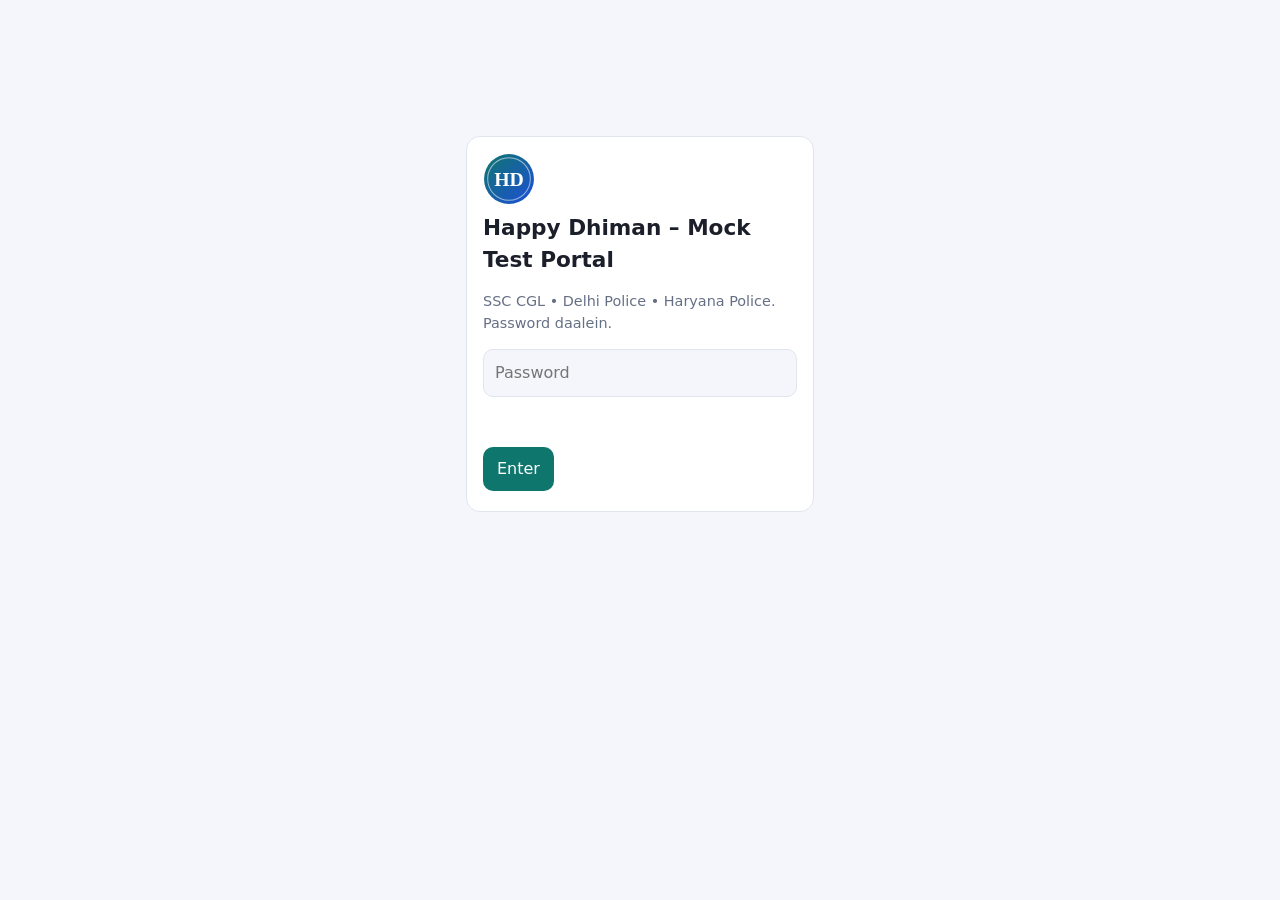
<file: index.html>
<!DOCTYPE html>
<html lang="hi">
<head>
<meta charset="utf-8">
<meta name="viewport" content="width=device-width, initial-scale=1, viewport-fit=cover">
<title>Happy Dhiman – Mock Test Portal</title>
<style>
:root{--bg:#f4f6fb;--card:#fff;--tx:#1b1f2a;--mut:#667085;--pri:#0f766e;--ok:#15803d;--bad:#b91c1c;--bd:#e1e5ee;--on:#fff;box-sizing:border-box;padding-top:env(safe-area-inset-top,0px);padding-bottom:env(safe-area-inset-bottom,0px)}
@media (prefers-color-scheme:dark){:root:not([data-theme="light"]){--bg:#0e1514;--card:#16201f;--tx:#e8f0ef;--mut:#93a6a3;--pri:#2dd4bf;--ok:#4ade80;--bad:#f87171;--bd:#26413d;--on:#06201c}}
:root[data-theme="dark"]{--bg:#0e1514;--card:#16201f;--tx:#e8f0ef;--mut:#93a6a3;--pri:#2dd4bf;--ok:#4ade80;--bad:#f87171;--bd:#26413d;--on:#06201c}
*{box-sizing:border-box}body{margin:0;background:var(--bg);color:var(--tx);font-family:system-ui,-apple-system,"Segoe UI",Roboto,sans-serif;line-height:1.5}
.wrap{max-width:820px;margin:0 auto;padding:16px}.card{background:var(--card);border:1px solid var(--bd);border-radius:14px;padding:16px;margin:12px 0}
h1{font-size:1.35rem;margin:0 0 4px}h2{font-size:1.05rem;margin:0 0 8px}.mut{color:var(--mut);font-size:.9rem}
button,input{font:inherit}input{width:100%;padding:11px;border:1px solid var(--bd);border-radius:10px;background:var(--bg);color:var(--tx)}
button{background:var(--pri);color:var(--on);border:0;border-radius:10px;padding:10px 14px;cursor:pointer;margin:4px 4px 4px 0}
button.opt{display:block;width:100%;text-align:left;margin:6px 0;background:var(--bg);color:var(--tx);border:1px solid var(--bd)}
button.opt.ok{background:var(--bg);color:var(--ok)}button.opt.bad{background:var(--bg);color:var(--bad)}
button.opt.ok{border-color:var(--ok);color:var(--ok)}button.opt.bad{border-color:var(--bad);color:var(--bad)}
button.sm{padding:6px 11px;font-size:.85rem}
textarea{width:100%;padding:11px;border:1px solid var(--bd);border-radius:10px;background:var(--bg);color:var(--tx);font:inherit;margin:8px 0}
.brand{display:flex;align-items:center;gap:12px}.lg{width:52px;height:52px;flex:none}.brand>div{flex:1}
#splash{position:fixed;inset:0;z-index:99;background:var(--bg);display:flex;flex-direction:column;align-items:center;justify-content:center;gap:8px;animation:sp .5s ease 2.2s forwards}
#splash .big{width:120px;height:120px;animation:pop .8s ease both}#splash .nm{font-size:1.9rem;font-weight:700;animation:pop .8s ease .25s both}#splash .mut{animation:pop .8s ease .45s both}
@keyframes pop{from{opacity:0;transform:scale(.6)}to{opacity:1;transform:none}}@keyframes sp{to{opacity:0;visibility:hidden}}
.sol{margin-top:8px;padding:10px;border-left:3px solid var(--pri);background:var(--bg);border-radius:6px;font-size:.92rem}
.bar{position:sticky;top:env(safe-area-inset-top,0px);background:var(--card);border:1px solid var(--bd);border-radius:12px;padding:8px 12px;margin:8px 0;display:flex;justify-content:space-between;z-index:2}
#gate{max-width:380px;margin:12vh auto}.err{color:var(--bad);min-height:1.2em;font-size:.9rem}
</style>
</head>
<body>
<svg width="0" height="0" style="position:absolute" aria-hidden="true"><defs><linearGradient id="lgG" x1="0" y1="0" x2="1" y2="1"><stop offset="0" stop-color="#0f766e"/><stop offset="1" stop-color="#1d4ed8"/></linearGradient></defs><symbol id="logo" viewBox="0 0 100 100"><circle cx="50" cy="50" r="48" fill="url(#lgG)"/><circle cx="50" cy="50" r="41" fill="none" stroke="#fff" stroke-opacity=".55" stroke-width="2"/><text x="50" y="63" text-anchor="middle" font-family="Georgia,serif" font-weight="700" font-size="38" fill="#fff">HD</text></symbol></svg>
<div id="splash"><svg class="big"><use href="#logo"/></svg><div class="nm">Happy Dhiman</div><div class="mut">Mock Test Portal</div></div>
<script id="cd" type="application/json">[]</script>
<script id="tpl" type="text/plain"><!DOCTYPE html>
<html lang="hi">
<head>
<meta charset="utf-8">
<meta name="viewport" content="width=device-width, initial-scale=1, viewport-fit=cover">
<title>Happy Dhiman – Mock Test Portal</title>
<style>
:root{--bg:#f4f6fb;--card:#fff;--tx:#1b1f2a;--mut:#667085;--pri:#0f766e;--ok:#15803d;--bad:#b91c1c;--bd:#e1e5ee;--on:#fff;box-sizing:border-box;padding-top:env(safe-area-inset-top,0px);padding-bottom:env(safe-area-inset-bottom,0px)}
@media (prefers-color-scheme:dark){:root:not([data-theme="light"]){--bg:#0e1514;--card:#16201f;--tx:#e8f0ef;--mut:#93a6a3;--pri:#2dd4bf;--ok:#4ade80;--bad:#f87171;--bd:#26413d;--on:#06201c}}
:root[data-theme="dark"]{--bg:#0e1514;--card:#16201f;--tx:#e8f0ef;--mut:#93a6a3;--pri:#2dd4bf;--ok:#4ade80;--bad:#f87171;--bd:#26413d;--on:#06201c}
*{box-sizing:border-box}body{margin:0;background:var(--bg);color:var(--tx);font-family:system-ui,-apple-system,"Segoe UI",Roboto,sans-serif;line-height:1.5}
.wrap{max-width:820px;margin:0 auto;padding:16px}.card{background:var(--card);border:1px solid var(--bd);border-radius:14px;padding:16px;margin:12px 0}
h1{font-size:1.35rem;margin:0 0 4px}h2{font-size:1.05rem;margin:0 0 8px}.mut{color:var(--mut);font-size:.9rem}
button,input{font:inherit}input{width:100%;padding:11px;border:1px solid var(--bd);border-radius:10px;background:var(--bg);color:var(--tx)}
button{background:var(--pri);color:var(--on);border:0;border-radius:10px;padding:10px 14px;cursor:pointer;margin:4px 4px 4px 0}
button.opt{display:block;width:100%;text-align:left;margin:6px 0;background:var(--bg);color:var(--tx);border:1px solid var(--bd)}
button.opt.ok{background:var(--bg);color:var(--ok)}button.opt.bad{background:var(--bg);color:var(--bad)}
button.opt.ok{border-color:var(--ok);color:var(--ok)}button.opt.bad{border-color:var(--bad);color:var(--bad)}
button.sm{padding:6px 11px;font-size:.85rem}
textarea{width:100%;padding:11px;border:1px solid var(--bd);border-radius:10px;background:var(--bg);color:var(--tx);font:inherit;margin:8px 0}
.brand{display:flex;align-items:center;gap:12px}.lg{width:52px;height:52px;flex:none}.brand>div{flex:1}
#splash{position:fixed;inset:0;z-index:99;background:var(--bg);display:flex;flex-direction:column;align-items:center;justify-content:center;gap:8px;animation:sp .5s ease 2.2s forwards}
#splash .big{width:120px;height:120px;animation:pop .8s ease both}#splash .nm{font-size:1.9rem;font-weight:700;animation:pop .8s ease .25s both}#splash .mut{animation:pop .8s ease .45s both}
@keyframes pop{from{opacity:0;transform:scale(.6)}to{opacity:1;transform:none}}@keyframes sp{to{opacity:0;visibility:hidden}}
.sol{margin-top:8px;padding:10px;border-left:3px solid var(--pri);background:var(--bg);border-radius:6px;font-size:.92rem}
.bar{position:sticky;top:env(safe-area-inset-top,0px);background:var(--card);border:1px solid var(--bd);border-radius:12px;padding:8px 12px;margin:8px 0;display:flex;justify-content:space-between;z-index:2}
#gate{max-width:380px;margin:12vh auto}.err{color:var(--bad);min-height:1.2em;font-size:.9rem}
</style>
</head>
<body>
<svg width="0" height="0" style="position:absolute" aria-hidden="true"><defs><linearGradient id="lgG" x1="0" y1="0" x2="1" y2="1"><stop offset="0" stop-color="#0f766e"/><stop offset="1" stop-color="#1d4ed8"/></linearGradient></defs><symbol id="logo" viewBox="0 0 100 100"><circle cx="50" cy="50" r="48" fill="url(#lgG)"/><circle cx="50" cy="50" r="41" fill="none" stroke="#fff" stroke-opacity=".55" stroke-width="2"/><text x="50" y="63" text-anchor="middle" font-family="Georgia,serif" font-weight="700" font-size="38" fill="#fff">HD</text></symbol></svg>
<div id="splash"><svg class="big"><use href="#logo"/></svg><div class="nm">Happy Dhiman</div><div class="mut">Mock Test Portal</div></div>
<script id="cd" type="application/json">@@CD@@<\/script>
<script id="tpl" type="text/plain">@@TPL@@<\/script>
<div class="wrap" id="gate"><div class="card">
<svg class="lg"><use href="#logo"/></svg>
<h1>Happy Dhiman – Mock Test Portal</h1>
<p class="mut">SSC CGL • Delhi Police • Haryana Police. Password daalein.</p>
<input id="pw" type="password" placeholder="Password" autocomplete="off"><p class="err" id="err"></p><button id="go">Enter</button>
</div></div>

<div class="wrap" id="app" hidden>
<div class="card brand"><svg class="lg"><use href="#logo"/></svg><div><h1>Happy Dhiman</h1><div class="mut">Mock Test Portal • SSC CGL • Delhi Police • Haryana Police</div></div><button id="adm" class="sm" hidden>⚙ Admin</button></div>
<div id="view"></div>
</div>

<script>
const HASH="f96881beb3ca7ef4c1df213c455bfba23927f60ddb94cc171f948afc719f96ed";
async function sha(s){const b=await crypto.subtle.digest("SHA-256",new TextEncoder().encode(s));return [...new Uint8Array(b)].map(x=>x.toString(16).padStart(2,"0")).join("")}
async function unlock(){try{if(await sha(document.getElementById("pw").value)===HASH){show()}else document.getElementById("err").textContent="Galat password."}catch(e){document.getElementById("err").textContent="Is browser mein password check nahi ho pa raha. Chrome mein kholein."}}
function show(){document.getElementById("gate").hidden=true;document.getElementById("app").hidden=false;home()}
document.getElementById("go").onclick=unlock;document.getElementById("pw").onkeydown=e=>{if(e.key==="Enter")unlock()};

// Format: [sawal, [options], sahi_option_index(0-3), solution]
const Q={
"Maths":[
["480 ka 25% kitna hai?",["100","120","140","160"],1,"480 × 25/100 = 120."],
["CP ₹500, SP ₹600 – profit % kitna?",["10%","15%","20%","25%"],2,"Profit 100; 100/500 × 100 = 20%."],
["12 mazdoor ek kaam 10 din mein karte hain. 20 mazdoor kitne din lenge?",["4","5","6","8"],2,"12×10 = 120 man-days; 120/20 = 6 din."],
["5 sankhyaon ka average 20 hai. Unka yog?",["25","80","100","120"],2,"Yog = average × count = 20×5 = 100."],
["₹2000 par 5% saal dar se 3 saal ka SI?",["₹200","₹300","₹400","₹500"],1,"SI = 2000×5×3/100 = ₹300."],
["72 km/h ko m/s mein badlo.",["10","15","20","25"],2,"72 × 5/18 = 20 m/s."],
["12 aur 18 ka LCM?",["24","36","54","72"],1,"12=2²×3, 18=2×3²; LCM = 2²×3² = 36."],
["36 aur 48 ka HCF?",["6","8","12","24"],2,"36=2²×3², 48=2⁴×3; HCF = 2²×3 = 12."],
["√1521 = ?",["37","38","39","41"],2,"39 × 39 = 1521."],
["A:B = 2:3 aur A+B = 50. A = ?",["15","20","25","30"],1,"A = 50 × 2/5 = 20."],
["150 m lambi train 54 km/h se khambe ko kitne second mein paar karegi?",["8","10","12","15"],1,"54 km/h = 15 m/s; 150/15 = 10 s."],
["Marked price ₹800 par 25% chhoot. Selling price?",["₹550","₹600","₹650","₹700"],1,"Chhoot = 200; SP = 600."],
["a+b = 10, ab = 21 ho to a²+b² = ?",["52","58","62","79"],1,"a²+b² = (a+b)² − 2ab = 100 − 42 = 58."],
["7 cm radius ke vritt ka kshetrafal? (π = 22/7)",["44","144","154","164"],2,"πr² = 22/7 × 49 = 154 cm²."],
["Samaan shatbhuj (hexagon) ka ek antah kon?",["108°","120°","135°","150°"],1,"(n−2)×180/n = 4×180/6 = 120°."]],
"Reasoning":[
["3, 6, 11, 18, 27, ?",["36","38","40","42"],1,"Antar 3,5,7,9,11 → 27+11 = 38."],
["Agar CAT = DBU, to DOG = ?",["EPH","EOH","FPH","EPG"],0,"Har akshar +1: D→E, O→P, G→H."],
["Alag chuniye:",["Seb","Aam","Aloo","Kela"],2,"Aloo sabzi hai, baaki phal."],
["A ki maa ka iklauta bhai A ka kaun hai?",["Pita","Chacha","Mama","Dada"],2,"Maa ka bhai = mama."],
["Ek aadmi 5 km Uttar, phir 5 km Purv, phir 5 km Dakshin gaya. Shuruaat se doori?",["0","5 km","10 km","15 km"],1,"Uttar–Dakshin cancel; sirf 5 km Purv bacha."],
["A, C, F, J, O, ?",["T","U","V","W"],1,"Antar 2,3,4,5,6; O(15)+6 = 21 = U."],
["3:00 baje ghadi ke kaanton ke beech kon?",["60°","90°","120°","180°"],1,"3 ghante = 3×30° = 90°."],
["A=1, B=2 … to CAB ka yog?",["5","6","7","8"],1,"3+1+2 = 6."],
["8 : 64 :: 5 : ?",["10","25","40","125"],1,"8² = 64, isliye 5² = 25."],
["Aaj Somvaar hai. 10 din baad kaun sa din?",["Buddhvaar","Guruvaar","Shukravaar","Shanivaar"],1,"10 mod 7 = 3; Somvaar+3 = Guruvaar."]],
"English":[
["Synonym of 'Abundant':",["Scarce","Plentiful","Rare","Tiny"],1,"Abundant = Plentiful (bahut)."],
["Antonym of 'Ancient':",["Old","Modern","Past","Historic"],1,"Ancient (puraana) ka ulta Modern."],
["One word: 'Kitabon se prem karne wala'",["Bibliophile","Philanthropist","Misogynist","Optimist"],0,"Bibliophile = book lover."],
["Idiom 'A piece of cake' ka matlab?",["Mithai","Bahut aasaan","Mehnga","Mushkil"],1,"Very easy task."],
["He ___ to school every day.",["go","goes","going","gone"],1,"Third person singular + present: goes."],
["Passive: 'She writes a letter.'",["A letter is written by her","A letter was written by her","A letter writes her","A letter is wrote by her"],0,"Simple present passive: is + V3."],
["Sahi spelling chuniye:",["Neccessary","Necessary","Necesary","Neccesary"],1,"Necessary (1 c, 2 s)."],
["Antonym of 'Generous':",["Kind","Stingy","Rich","Brave"],1,"Generous ka ulta Stingy (kanjoos)."],
["Idiom 'Once in a blue moon':",["Bahut kabhi-kabhi","Roz","Raat ko","Jaldi"],0,"Very rarely."],
["___ hour has passed.",["A","An","The an","No article"],1,"'hour' ki dhwani vowel se shuru, isliye An."],
["Synonym of 'Brave':",["Timid","Courageous","Lazy","Weak"],1,"Brave = Courageous."],
["Antonym of 'Victory':",["Win","Defeat","Success","Triumph"],1,"Victory ka ulta Defeat."],
["'Ephemeral' ka matlab?",["Short-lived","Eternal","Huge","Silent"],0,"Thode samay ka."],
["Plural of 'child':",["Childs","Children","Childes","Childrens"],1,"Children."],
["I ___ him yesterday.",["see","saw","seen","seeing"],1,"Past tense: saw."],
["Idiom 'Break the ice':",["Barf todna","Baatcheet shuru karna","Ladai","Chup rehna"],1,"Anjaan logon mein baat shuru karna."],
["Study of birds:",["Ornithology","Zoology","Ecology","Biology"],0,"Ornithology."],
["Synonym of 'Huge':",["Tiny","Enormous","Narrow","Soft"],1,"Huge = Enormous."]],
"GK":[
["Bharat ke pehle pradhanmantri?",["Sardar Patel","J. L. Nehru","Gandhi","Rajendra Prasad"],1,"Jawaharlal Nehru (1947)."],
["Australia ki rajdhani?",["Sydney","Melbourne","Canberra","Perth"],2,"Canberra."],
["Anuchhed 21 kis se juda hai?",["Samanta","Jeevan aur vyaktigat swatantrata","Shiksha","Dharm"],1,"Right to life and personal liberty."],
["'Discovery of India' kisne likhi?",["Gandhi","Nehru","Tagore","Ambedkar"],1,"J. L. Nehru ne."],
["Sabse bada grah?",["Shani","Jupiter","Prithvi","Mangal"],1,"Jupiter (Brihaspati)."],
["Vitamin C ki kami se kaun sa rog?",["Rickets","Scurvy","Night blindness","Beriberi"],1,"Scurvy."],
["RBI ka mukhyalaya?",["Delhi","Mumbai","Kolkata","Chennai"],1,"Mumbai."],
["Quit India Movement kab shuru hua?",["1930","1940","1942","1945"],2,"August 1942."],
["Fire extinguisher mein kaun si gas?",["O₂","CO₂","N₂","H₂"],1,"Carbon dioxide."],
["Sone ka rasayanik sanket?",["Ag","Au","Fe","Gd"],1,"Au (Aurum)."],
["Plassey ka yuddh kab hua?",["1757","1764","1857","1526"],0,"1757."],
["Mool kartavya kis sanshodhan se joode?",["42wan","44wan","73wan","86wan"],0,"42va sanshodhan (1976)."],
["Lok Sabha chunav ladne ki nyunatam aayu?",["21","25","30","35"],1,"25 varsh."],
["Rashtrapati ka karyakal?",["4 varsh","5 varsh","6 varsh","7 varsh"],1,"5 varsh."],
["Delhi Police ka mukhyalaya kahan hai?",["ITO","Karol Bagh","Dwarka","Rohini"],0,"ITO ke paas (Jai Singh Marg)."],
["Taj Mahal kis nadi ke kinare hai?",["Ganga","Yamuna","Gomti","Chambal"],1,"Agra mein Yamuna ke kinare."],
["Sound (dhwani) ki taivrata ki ikai?",["Hertz","Decibel","Watt","Newton"],1,"Decibel (dB)."],
["Samvidhan sabha ke adhyaksh?",["Ambedkar","Rajendra Prasad","Nehru","Patel"],1,"Dr. Rajendra Prasad."],
["Prarup (Drafting) Samiti ke adhyaksh?",["Ambedkar","Nehru","Patel","Azad"],0,"Dr. B. R. Ambedkar."],
["Universal donor blood group?",["A+","AB+","O negative","B+"],2,"O negative."],
["Haemoglobin mein kaun sa tatva hota hai?",["Calcium","Loha (Iron)","Sodium","Zinc"],1,"Iron (Fe)."],
["Dhoop se kaun sa vitamin milta hai?",["A","B","C","D"],3,"Vitamin D."],
["Jallianwala Bagh kaand kab hua?",["1905","1919","1930","1942"],1,"13 April 1919, Amritsar."],
["GST kab lagu hua?",["1 Apr 2016","1 Jul 2017","1 Jan 2018","15 Aug 2017"],1,"1 July 2017."],
["Haldighati ka yuddh kab hua?",["1526","1556","1576","1605"],2,"1576: Akbar vs Maharana Pratap."],
["Rajya Sabha ke sabhapati kaun hote hain?",["Pradhanmantri","Uprashtrapati","Speaker","Rashtrapati"],1,"Bharat ke Uprashtrapati."],
["Sabse adhik aabadi wala rajya?",["Bihar","Maharashtra","Uttar Pradesh","MP"],2,"Uttar Pradesh."],
["Kshetrafal mein sabse bada rajya?",["Rajasthan","MP","Maharashtra","UP"],0,"Rajasthan."],
["Ozone parat kisse bachati hai?",["Infrared","Paraybaingani (UV) kiran","Radio tarang","Sound"],1,"Sooraj ki UV kirnon se."]],
"Haryana GK":[
["Haryana kab bana?",["1 Nov 1956","1 Nov 1966","26 Jan 1950","15 Aug 1966"],1,"1 November 1966 (Punjab se alag)."],
["Haryana ke pehle mukhyamantri?",["Bansi Lal","Bhagwat Dayal Sharma","Devi Lal","Bhajan Lal"],1,"Pt. Bhagwat Dayal Sharma."],
["Haryana ka rajya pakshi?",["Mor","Kala Titar","Kabutar","Tota"],1,"Black Francolin (Kala Titar)."],
["Haryana ka rajya pashu?",["Blackbuck (Krishna mrig)","Sher","Hathi","Neelgai"],0,"Blackbuck."],
["Surajkund Mela kahan lagta hai?",["Rohtak","Faridabad","Hisar","Karnal"],1,"Faridabad."],
["Pinjore Garden kis zile mein hai?",["Ambala","Panchkula","Sonipat","Rewari"],1,"Panchkula (Mughal-style garden)."],
["Panipat ka pehla yuddh kab hua?",["1526","1556","1761","1192"],0,"1526: Babur vs Ibrahim Lodi."],
["Tilyar Lake kahan hai?",["Rohtak","Jind","Bhiwani","Sirsa"],0,"Rohtak."],
["Haryana ka rajya vriksh?",["Neem","Peepal","Bargad","Aam"],1,"Peepal."],
["Haryana High Court kahan hai?",["Delhi","Chandigarh","Gurugram","Ambala"],1,"Chandigarh (Punjab & Haryana HC)."],
["Brahma Sarovar kahan hai?",["Kurukshetra","Panipat","Karnal","Jind"],0,"Kurukshetra."],
["Haryana ka rajya phool?",["Gulab","Kamal (Lotus)","Genda","Chameli"],1,"Lotus."],
["Haryana Vidhan Sabha mein kitni seats hain?",["70","80","90","100"],2,"90 seats."],
["Haryana se Lok Sabha ki kitni seats hain?",["8","10","12","13"],1,"10 seats."],
["Rakhigarhi (Harappan sthal) kis zile mein hai?",["Hisar","Rohtak","Sirsa","Palwal"],0,"Hisar."],
["Haryana ka prasiddh lok natya?",["Saang","Yakshagana","Nautanki UP","Bhavai"],0,"Saang."],
["Haryana ka sabse zyada aabadi wala shahar?",["Gurugram","Faridabad","Panipat","Ambala"],1,"Faridabad."],
["Haryana ki purvi seema par kaun si nadi hai?",["Yamuna","Sutlej","Narmada","Chambal"],0,"Yamuna (UP ke saath seema)."]]
};

const view=document.getElementById("view");
function rng(seed){let a=seed>>>0;return function(){a=a+0x6D2B79F5|0;let t=Math.imul(a^a>>>15,1|a);t=t+Math.imul(t^t>>>7,61|t)^t;return((t^t>>>14)>>>0)/4294967296}}
const ri=(r,a,b)=>a+Math.floor(r()*(b-a+1)),pick=(r,a)=>a[Math.floor(r()*a.length)];
function shuf(r,a){a=a.slice();for(let i=a.length-1;i>0;i--){const j=Math.floor(r()*(i+1));[a[i],a[j]]=[a[j],a[i]]}return a}
function mcq(r,q,ans,sol,fmt,cands){
  fmt=fmt||(x=>String(x));const set=[];
  (cands||[]).forEach(c=>{if(c!==ans&&c>0&&!set.includes(c))set.push(c)});
  const st=Math.max(1,Math.round(ans/10));
  for(let n=1;set.length<3;n++){[ans+n*st,ans-n*st].forEach(c=>{if(set.length<3&&c>0&&c!==ans&&!set.includes(c))set.push(c)})}
  const o=shuf(r,[ans].concat(set.slice(0,3)));return [q,o.map(fmt),o.indexOf(ans),sol];
}
const Rs=x=>"₹"+x,Pc=x=>x+"%";
const MG=[
r=>{const p=pick(r,[10,15,20,25,30,40,45,60]),n=ri(r,5,40)*20,a=n*p/100;return mcq(r,`${n} ka ${p}% kitna hai?`,a,`${n} × ${p}/100 = ${a}.`)},
r=>{const p=pick(r,[10,20,25,30,40,50]),cp=ri(r,5,30)*20,sp=cp+cp*p/100;return mcq(r,`CP ₹${cp}, SP ₹${sp}. Profit % kitna?`,p,`Profit ${sp-cp}; ${sp-cp}/${cp}×100 = ${p}%.`,Pc,[p+5,p+10,p-5])},
r=>{const P=ri(r,2,10)*500,R=pick(r,[4,5,6,8,10]),t=pick(r,[2,3,4,5]),a=P*R*t/100;return mcq(r,`₹${P} par ${R}% saalana dar se ${t} saal ka SI?`,a,`SI = ${P}×${R}×${t}/100 = ₹${a}.`,Rs)},
r=>{const sp=ri(r,8,18)*5,t=ri(r,2,6),a=sp*t;return mcq(r,`Gaadi ${sp} km/h se ${t} ghante chalti hai. Doori?`,a,`Doori = ${sp}×${t} = ${a} km.`,x=>x+" km")},
r=>{const av=ri(r,10,60),n=ri(r,4,9),a=av*n;return mcq(r,`${n} sankhyaon ka average ${av} hai. Unka yog?`,a,`Yog = ${av}×${n} = ${a}.`)},
r=>{const x=ri(r,1,5),y=x+ri(r,1,4),k=ri(r,2,12),a=k*x;return mcq(r,`A:B = ${x}:${y} aur A+B = ${k*(x+y)}. A = ?`,a,`A = ${k*(x+y)}×${x}/${x+y} = ${a}.`)},
r=>{const [x,y]=pick(r,[[2,3],[3,4],[2,5],[3,5],[4,5],[3,7]]),m=ri(r,2,6),A=x*m,B=y*m;return r()<.5?mcq(r,`${A} aur ${B} ka LCM?`,x*y*m,`HCF = ${m}; LCM = ${A}×${B}/${m} = ${x*y*m}.`):mcq(r,`${A} aur ${B} ka HCF?`,m,`Common factor ${m}; HCF = ${m}.`)},
r=>{const n=ri(r,12,35);return mcq(r,`√${n*n} = ?`,n,`${n} × ${n} = ${n*n}.`)},
r=>{const m1=pick(r,[12,15,20,24,30]),d1=pick(r,[10,12,15,20]),T=m1*d1,ds=[];for(let m=5;m<=60;m++)if(T%m===0&&m!==m1)ds.push(m);const m2=pick(r,ds),a=T/m2;return mcq(r,`${m1} mazdoor ek kaam ${d1} din mein karte hain. ${m2} mazdoor kitne din lenge?`,a,`Kaam = ${m1}×${d1} = ${T}; ${T}/${m2} = ${a} din.`)},
r=>{const mp=ri(r,4,20)*100,d=pick(r,[10,20,25,30]),a=mp*(100-d)/100;return mcq(r,`Marked price ₹${mp} par ${d}% chhoot. Selling price?`,a,`SP = ${mp}×${100-d}/100 = ₹${a}.`,Rs)},
r=>{const R=pick(r,[7,14,21]),a=22*R*R/7;return mcq(r,`${R} cm radius ke vritt ka kshetrafal? (π = 22/7)`,a,`πr² = 22/7×${R}×${R} = ${a} cm².`)},
r=>{const k=pick(r,[18,36,54,72,90,108]),a=k*5/18;return mcq(r,`${k} km/h ko m/s mein badlo.`,a,`${k}×5/18 = ${a} m/s.`)},
r=>{const kh=pick(r,[36,54,72]),sp=kh*5/18,t=ri(r,5,15),l=sp*t;return mcq(r,`${l} m lambi train ${kh} km/h se khambe ko kitne second mein paar karegi?`,t,`${kh} km/h = ${sp} m/s; ${l}/${sp} = ${t} s.`)},
r=>{const x=ri(r,3,20),c=ri(r,2,15);return mcq(r,`Agar x + ${c} = ${x+c} to x² = ?`,x*x,`x = ${x}; x² = ${x*x}.`)}
];
const DN=["Somvaar","Mangalvaar","Budhvaar","Guruvaar","Shukravaar","Shanivaar","Ravivaar"];
const L=String.fromCharCode,enc=(w,k)=>[...w].map(c=>L(c.charCodeAt(0)+k)).join("");
const RG=[
r=>{const a=ri(r,2,15),d=ri(r,2,9),t=[0,1,2,3,4].map(i=>a+i*d);return mcq(r,`${t.join(", ")}, ?`,a+5*d,`Har baar +${d}; agla = ${a+5*d}.`)},
r=>{const s0=ri(r,1,10),d=ri(r,1,4),t=[s0];let df=d;for(let i=0;i<4;i++){t.push(t[i]+df);df+=2}return mcq(r,`${t.join(", ")}, ?`,t[4]+df,`Antar ${d}, ${d+2}, ${d+4}… (2 se badhta hai); agla antar ${df}, to ${t[4]+df}.`)},
r=>{const s0=ri(r,1,5),m=pick(r,[2,3]),t=[0,1,2,3,4].map(i=>s0*Math.pow(m,i));return mcq(r,`${t.join(", ")}, ?`,s0*Math.pow(m,5),`Har baar ×${m}; agla = ${s0*Math.pow(m,5)}.`)},
r=>{const n=ri(r,3,15),m=ri(r,16,25);return mcq(r,`${n} : ${n*n} :: ${m} : ?`,m*m,`${n}² = ${n*n}, isliye ${m}² = ${m*m}.`)},
r=>{const d=ri(r,0,6),n=ri(r,8,40),a=(d+n)%7,o=shuf(r,[a].concat(shuf(r,[0,1,2,3,4,5,6].filter(x=>x!==a)).slice(0,3)));return [`Aaj ${DN[d]} hai. ${n} din baad kaun sa din hoga?`,o.map(x=>DN[x]),o.indexOf(a),`${n} mod 7 = ${n%7}; ${DN[d]} + ${n%7} = ${DN[a]}.`]},
r=>{const h=pick(r,[1,2,3,4,5,7,8,9,10,11]),a=Math.min(h*30,360-h*30);return mcq(r,`${h}:00 baje ghadi ke kaanton ke beech kon?`,a,`${h}×30 = ${h*30}°; chhota kon = ${a}°.`,x=>x+"°",[a+30,a+60,a-30])},
r=>{const k=ri(r,1,5),w=()=>L(65+ri(r,0,17),65+ri(r,0,17),65+ri(r,0,17)),w1=w(),w2=w(),o=shuf(r,[k,k+1,k+2,k+3]);return [`Agar ${w1} = ${enc(w1,k)} to ${w2} = ?`,o.map(x=>enc(w2,x)),o.indexOf(k),`Har akshar +${k} aage; ${w2} → ${enc(w2,k)}.`]}
];
Q.GK=Q.GK.concat(parseQs(`Bharat ka Samvidhan kab lagu hua?|26 Jan 1949|26 Jan 1950|15 Aug 1947|26 Nov 1949|B|26 January 1950 (Ganatantra Diwas).
Vande Mataram ke rachayita?|Tagore|Iqbal|Bankim Chandra Chatterjee|Sarojini Naidu|C|Bankim Chandra Chatterjee.
Rajya Sabha sadasya ka kaaryakal?|4 varsh|5 varsh|6 varsh|7 varsh|C|6 varsh.
Niti Aayog ne kise badla?|Finance Commission|Planning Commission|RBI|SEBI|B|Planning Commission (1 Jan 2015).
RBI ki sthapna kab hui?|1925|1935|1947|1955|B|1 April 1935.
Panchayati Raj kis sanshodhan se juda hai?|72wan|73wan|74wan|75wan|B|73va sanshodhan (1992).
Election Commission kis anuchhed mein hai?|280|324|356|370|B|Anuchhed 324.
Bharat mein kitni anusuchit bhashayen hain?|18|20|22|24|C|8vi anusuchi mein 22.
Kalinga yuddh kisne ladha?|Chandragupta|Ashoka|Bindusar|Harsha|B|Ashoka, 261 BCE.
Chandragupta Maurya ke guru?|Chanakya|Aryabhata|Kalidas|Patanjali|A|Chanakya (Kautilya).
Delhi Sultanate ka sansthapak?|Iltutmish|Qutb-ud-din Aibak|Balban|Khilji|B|Qutb-ud-din Aibak (1206).
Panipat ka teesra yuddh kab hua?|1526|1556|1761|1764|C|1761: Maratha vs Abdali.
Buxar ka yuddh kab hua?|1757|1764|1857|1773|B|1764.
1857 ka vidroh kahan se shuru hua?|Jhansi|Meerut|Delhi|Kanpur|B|Meerut, 10 May 1857.
Congress ki sthapna kab hui?|1857|1885|1905|1920|B|1885, A. O. Hume.
Bengal ka vibhajan kab hua?|1905|1911|1919|1930|A|1905, Lord Curzon.
Dandi March kab hui?|1920|1930|1942|1919|B|1930, Gandhi ji (Namak Satyagraha).
Bharat ke antim Viceroy?|Mountbatten|Curzon|Wavell|Dalhousie|A|Lord Mountbatten.
'Jai Jawan Jai Kisan' nara kisne diya?|Nehru|L. B. Shastri|Indira Gandhi|Patel|B|Lal Bahadur Shastri.
'Swaraj mera janmsiddh adhikar hai' kisne kaha?|B. G. Tilak|Gokhale|Bose|Lajpat Rai|A|Bal Gangadhar Tilak.
Azad Hind Fauj ka netritva kisne kiya?|Bhagat Singh|Subhas Chandra Bose|Patel|Azad|B|Netaji Subhas Chandra Bose.
Sabse lambi tatrekha wala rajya?|Gujarat|Tamil Nadu|Odisha|Maharashtra|A|Gujarat.
Chilika jheel kis rajya mein?|Odisha|Kerala|Assam|Gujarat|A|Odisha.
Kaziranga National Park kahan hai?|Assam|Bihar|Uttarakhand|MP|A|Assam (ek-sinhgi gainda).
Bhakra Nangal Dam kis nadi par?|Beas|Sutlej|Ravi|Yamuna|B|Sutlej.
Hirakud Dam kis nadi par?|Mahanadi|Godavari|Krishna|Narmada|A|Mahanadi (Odisha).
Sardar Sarovar Dam kis nadi par?|Tapti|Narmada|Mahi|Sabarmati|B|Narmada (Gujarat).
Bharat ka dakshini sira?|Indira Point|Kanyakumari|Port Blair|Minicoy|A|Indira Point (Great Nicobar).
Brazil ki rajdhani?|Rio|Brasilia|Sao Paulo|Lima|B|Brasilia.
Japan ki mudra?|Yuan|Yen|Won|Baht|B|Yen.
UN ka mukhyalaya?|Geneva|New York|Paris|Vienna|B|New York.
WHO ka mukhyalaya?|Geneva|New York|Paris|Rome|A|Geneva.
SAARC ka mukhyalaya?|Dhaka|Kathmandu|Colombo|Delhi|B|Kathmandu.
ISRO ka mukhyalaya?|Bengaluru|Hyderabad|Sriharikota|Delhi|A|Bengaluru.
Bharat ka pehla upgrah?|Aryabhata|Bhaskara|INSAT-1A|Rohini|A|Aryabhata (1975).
Bharat ke pehle antariksh yatri?|Rakesh Sharma|Kalpana Chawla|Vikram Sarabhai|APJ Kalam|A|Rakesh Sharma (1984).
Force ki SI ikai?|Joule|Newton|Pascal|Watt|B|Newton.
Urja ki SI ikai?|Watt|Joule|Newton|Ohm|B|Joule.
Pratirodh ki ikai?|Ohm|Volt|Ampere|Tesla|A|Ohm.
Insaan ke sharir mein haddiyan?|196|206|216|226|B|206.
Sabse badi granthi?|Yakrit (Liver)|Agnashay|Thyroid|Pituitary|A|Liver.
Sharir ki sabse lambi haddi?|Femur|Tibia|Humerus|Ulna|A|Femur (jaangh).
Insulin kaun si granthi banati hai?|Liver|Agnashay (Pancreas)|Thyroid|Adrenal|B|Pancreas.
Vitamin B1 ki kami se rog?|Scurvy|Beriberi|Rickets|Anaemia|B|Beriberi.
Hawa mein sabse adhik gas?|Oxygen|Nitrogen|CO₂|Argon|B|Nitrogen (~78%).
Sabse halka gas?|Helium|Hydrogen|Oxygen|Neon|B|Hydrogen.
Carbon ka parmanu kramank?|4|6|8|12|B|6.
Baking soda ka rasayanik naam?|Sodium carbonate|Sodium bicarbonate|Calcium oxide|Sodium chloride|B|NaHCO₃.
Ctrl+Z ka kaam?|Copy|Paste|Undo|Save|C|Undo.
1 Byte kitne bit ka hota hai?|4|8|16|2|B|8 bits.
Delhi Vidhan Sabha mein seats?|60|70|80|90|B|70.
Delhi se Lok Sabha ki seats?|5|7|10|12|B|7.
India Gate ke design-kaar?|Lutyens|Le Corbusier|Baker|Shah Jahan|A|Edwin Lutyens.
Jantar Mantar (Delhi) kisne banwaya?|Sawai Jai Singh|Akbar|Shah Jahan|Aurangzeb|A|Sawai Jai Singh II (1724).
Gandhi ji ki samadhi?|Rajghat|Shanti Van|Vijay Ghat|Shakti Sthal|A|Rajghat.
Sahitya mein Nobel paane wale pehle Bharatiya?|Tagore|Raman|Amartya Sen|Premchand|A|Rabindranath Tagore (1913).
FIFA World Cup 2022 kisne jeeta?|France|Argentina|Brazil|Croatia|B|Argentina.
Olympic ringon ki sankhya?|4|5|6|7|B|5.
1983 Cricket World Cup ke captain?|Kapil Dev|Gavaskar|Dhoni|Azharuddin|A|Kapil Dev.
Bharat mein rajyon ki sankhya?|27|28|29|30|B|28 rajya, 8 kendra shasit pradesh.`));
Q["Haryana GK"]=Q["Haryana GK"].concat(parseQs(`'Haryana' shabd ka arth?|Hare khet|Hari ka ayan (Ishwar ka nivas)|Hariyali|Hari nadi|B|Hari + Ayana.
Haryana ki seema kis rajya se nahi lagti?|Rajasthan|Punjab|Gujarat|UP|C|Gujarat se nahi lagti.
Haryana ki sabse unchi chotti?|Karoh Peak|Dosi|Tosham|Morni|A|Karoh Peak (Morni hills, Panchkula).
Kalesar National Park kis zile mein?|Yamunanagar|Ambala|Karnal|Sirsa|A|Yamunanagar.
Sultanpur Bird Sanctuary kahan hai?|Gurugram|Rohtak|Hisar|Karnal|A|Gurugram.
Bhindawas Bird Sanctuary kahan hai?|Jhajjar|Sonipat|Jind|Kaithal|A|Jhajjar.
Western Yamuna Canal kisne banwayi?|Firoz Shah Tughlaq|Akbar|Shah Jahan|Khilji|A|Firoz Shah Tughlaq.
Hisar shahar ki sthapna kisne ki?|Firoz Shah Tughlaq|Akbar|Balban|Babur|A|1354, Firoz Shah Tughlaq.
Kaithal ka prachin naam?|Kapisthal|Kurukshetra|Panipat|Kakrala|A|Kapisthal.
Hemu (Hem Chandra Vikramaditya) kis zile se the?|Rewari|Rohtak|Hisar|Jind|A|Rewari.
Neeraj Chopra ka gaon Khandra kis zile mein?|Panipat|Sonipat|Karnal|Jind|A|Panipat.
Manu Bhaker kis zile se hain?|Jhajjar|Rohtak|Sirsa|Bhiwani|A|Jhajjar.
Kalpana Chawla ka janm kahan hua?|Karnal|Ambala|Hisar|Rohtak|A|Karnal.
Saina Nehwal ka janm kahan hua?|Hisar|Rohtak|Sonipat|Jind|A|Hisar.
Vijender Singh (boxer) kis zile se?|Bhiwani|Hisar|Rewari|Sirsa|A|Bhiwani.
Sir Chhotu Ram ka janm kahan hua?|Garhi Sampla (Rohtak)|Hisar|Karnal|Rewari|A|Garhi Sampla, Rohtak.
Pt. Lakhmi Chand ko kis naam se jaana jata hai?|Suryakavi|Rashtrakavi|Lokkavi|Mahakavi|A|Haryana ke Suryakavi (Saang).
Sheikh Chilli ka maqbara kahan hai?|Thanesar (Kurukshetra)|Karnal|Panipat|Ambala|A|Thanesar.
Taraori (Tarain) ke yuddh kis zile mein hue?|Karnal|Sonipat|Jind|Kaithal|A|Karnal (1191, 1192).
Banawali (Harappan sthal) kis zile mein?|Fatehabad|Hisar|Sirsa|Bhiwani|A|Fatehabad.
NDRI (dairy research) kahan hai?|Karnal|Hisar|Rohtak|Ambala|A|Karnal.
HAU (Krishi Vishwavidyalaya) kahan hai?|Hisar|Karnal|Rohtak|Panipat|A|Hisar.
Kurukshetra University ki sthapna kab hui?|1956|1966|1976|1986|A|1956.
Chandigarh ke mukhya design-kaar?|Le Corbusier|Lutyens|Baker|Mirza Ismail|A|Le Corbusier.
Gurgaon ka naam Gurugram kab hua?|2016|2010|2018|2020|A|2016.
Mewat ka naya naam?|Nuh|Palwal|Rewari|Charkhi Dadri|A|Nuh (2016).
Haryana mein Rajya Sabha ki seats?|5|7|10|12|A|5.
Haryana mein vidhan parishad?|Hai|Nahi hai (ek sadan)|2 sadan|Har zile mein|B|Haryana ki vidhayika ek sadani hai.
Kapal Mochan mela kahan lagta hai?|Yamunanagar|Panipat|Kurukshetra|Sirsa|A|Yamunanagar.
Jyotisar kis liye prasiddh hai?|Geeta upadesh sthal|Surajkund|Murrah|Boxing|A|Kurukshetra.
Yamunanagar kis udyog ke liye prasiddh?|Plywood|Kaanch|Pital|Jalebi|A|Plywood.
Panipat kis liye prasiddh hai?|Handloom|Plywood|Pital|Boxing|A|Handloom (weavers' city).
Rewari kis liye prasiddh hai?|Pital ke bartan|Plywood|Kaanch|Gur|A|Brass bartan.
Gohana kis cheez ke liye prasiddh?|Jalebi|Petha|Rewri|Gajak|A|Gohana ki jalebi (Sonipat).
Haryana Police ka mukhyalaya?|Panchkula|Rohtak|Gurugram|Ambala|A|Panchkula.
Sutlej-Yamuna Link (SYL) vivad Haryana aur kiske beech?|Punjab|Rajasthan|UP|Delhi|A|Punjab.`));
(function(){
  const sp=t=>t.split(",").map(x=>x.split(":")),ln=t=>t.split("\n").map(x=>x.split("|"));
  const bld=(L,fq,sol,seed)=>{const r=rng(seed);return L.map((p,i)=>{const d=shuf(r,L.filter((_,j)=>j!==i)).slice(0,3).map(x=>x[1]),o=shuf(r,[p[1]].concat(d));return [fq(p),o,o.indexOf(p[1]),sol(p)]})};
  Q.English=Q.English.concat(
    bld(sp("Rapid:Swift,Silent:Quiet,Begin:Commence,Enemy:Foe,Help:Assist,Choose:Select,Hide:Conceal,Buy:Purchase,Furious:Irate,Honest:Truthful,Tired:Weary,Difficult:Arduous,Famous:Renowned,Gift:Present,Danger:Peril,Strange:Peculiar,Kind:Benevolent,Lazy:Idle,Wealthy:Affluent,Calm:Serene,Fake:Counterfeit,Stubborn:Obstinate,Essential:Vital,Mend:Repair,Frank:Candid,Peak:Zenith,Thrifty:Frugal,Scanty:Meagre"),p=>`Synonym of '${p[0]}':`,p=>`${p[0]} = ${p[1]}.`,101),
    bld(sp("Expand:Contract,Accept:Reject,Ascend:Descend,Barren:Fertile,Bitter:Sweet,Blunt:Sharp,Cheap:Expensive,Complex:Simple,Create:Destroy,Deep:Shallow,Diligent:Lazy,Encourage:Discourage,Fragile:Sturdy,Guilty:Innocent,Humble:Arrogant,Junior:Senior,Majority:Minority,Permanent:Temporary,Polite:Rude,Rural:Urban,Transparent:Opaque,Wisdom:Folly,Praise:Criticise,Allow:Forbid,Courage:Cowardice,Truth:Falsehood,Remember:Forget,Appear:Vanish"),p=>`Antonym of '${p[0]}':`,p=>`${p[0]} ka ulta ${p[1]}.`,102),
    bld(ln(`Jo sab kuch jaanta ho|Omniscient
Jo har jagah maujood ho|Omnipresent
Jo sab kuch kar sakta ho|Omnipotent
Insaanon se nafrat karne wala|Misanthrope
Jo Ishwar mein vishwas na rakhe|Atheist
Jise padha na ja sake (likhawat)|Illegible
Jo sunayi na de|Inaudible
Jise mitaya na ja sake|Indelible
Jo kabhi marta nahi|Immortal
Sab kuch khane wala jeev|Omnivorous
Sirf maans khane wala|Carnivorous
Jiska naam na pata ho|Anonymous
Doosron ke liye jeene wala|Altruist
Bachchon ka doctor|Paediatrician
Dil ke rogon ka doctor|Cardiologist
Tvacha ke rogon ka doctor|Dermatologist
Keedon ka adhyayan|Entomology
Bhukamp ka adhyayan|Seismology
Mausam ka adhyayan|Meteorology
Samaj ka adhyayan|Sociology`),p=>`One word: '${p[0]}'`,p=>`${p[0]} = ${p[1]}.`,103),
    bld(ln(`Burn the midnight oil|Der raat tak padhna/kaam karna
Cry over spilt milk|Beete par pachhtana
Hit the nail on the head|Bilkul sahi baat kehna
Let the cat out of the bag|Raaz khol dena
Under the weather|Beemar mehsoos karna
Cost an arm and a leg|Bahut mehnga hona
Bite the bullet|Himmat se mushkil kaam karna
Beat around the bush|Ghuma-phira kar baat karna
Kill two birds with one stone|Ek kaam se do laabh
A blessing in disguise|Chhipa hua vardan
Pull someone's leg|Mazak udana
Out of the blue|Achanak
On cloud nine|Bahut khush
Barking up the wrong tree|Galat disha mein koshish
Add fuel to the fire|Aag mein ghee daalna
Face the music|Natije ka saamna karna
A dark horse|Anjaan jeetne wala
Crocodile tears|Jhoote aansu
Eat humble pie|Galti maankar sharminda hona
Leave no stone unturned|Koi koshish baaki na rakhna
Nip in the bud|Shuruaat mein hi rok dena
Rub salt into the wound|Zakhm par namak chhidakna
Turn a blind eye|Jaan-boojh kar andekha karna
Cold feet|Darr ke maare peeche hatna
Wild goose chase|Vyarth ki khoj`),p=>`Idiom '${p[0]}' ka matlab?`,p=>`${p[0]}: ${p[1]}.`,104),
    parseQs(`She ___ a doctor.|is|are|am|were|A|Singular subject: is.
They ___ playing football now.|is|am|are|was|C|They + are.
Neither of the boys ___ present.|were|was|are|have|B|Neither + singular verb: was.
He is senior ___ me.|than|to|from|with|B|Senior/junior ke saath 'to'.
She is good ___ Maths.|at|in|on|for|A|Good at.
I prefer tea ___ coffee.|than|to|from|over than|B|Prefer ... to.
Each of the students ___ present.|are|is|were|have|B|Each + singular.
He ___ here since 2010.|is|was|has been|had|C|Since ke saath present perfect: has been.
If I ___ you, I would go.|am|was|were|be|C|Imaginary condition: were.
I am looking forward ___ meeting you.|for|to|at|on|B|Look forward to + V-ing.
She is afraid ___ dogs.|from|of|at|with|B|Afraid of.
No sooner had he left ___ the phone rang.|when|than|then|but|B|No sooner ... than.
Mice ek vachan hai kiska?|Mouse|Moose|Mousee|Mices|A|Mouse ka plural Mice.
Plural of 'Criterion':|Criterions|Criteria|Criterias|Criterii|B|Criteria.
Plural of 'Knife':|Knifes|Knives|Knifs|Knive|B|Knives.
Past participle of 'Choose':|Chose|Chosen|Choosed|Choosing|B|choose-chose-chosen.
Past tense of 'Begin':|Begun|Began|Beginned|Begon|B|begin-began-begun.
Sahi spelling:|Occassion|Occasion|Ocassion|Occasionn|B|Occasion (2 c, 1 s).
Sahi spelling:|Accomodation|Acommodation|Accommodation|Acomodation|C|Accommodation (2 c, 2 m).
Sahi spelling:|Goverment|Government|Governmant|Govarnment|B|Government.
Sahi spelling:|Seperate|Separate|Separete|Seprate|B|Separate.
Sahi spelling:|Recieve|Receive|Receve|Receeve|B|i before e except after c: receive.
Sahi spelling:|Embarass|Embarrass|Embarras|Embarrasse|B|Embarrass (2 r, 2 s).
The ___ of the school is strict.|principle|principal|prinsipal|principel|B|Principal = head; principle = siddhant.
Active: 'The teacher praised the boy.' Passive?|The boy praised the teacher|The boy was praised by the teacher|The boy is praised by the teacher|The teacher was praised by the boy|B|Past simple passive: was + V3.
Passive: 'They are building a bridge.'|A bridge is built by them|A bridge was built by them|A bridge is being built by them|A bridge has been built by them|C|Present continuous passive: is being + V3.
Indirect: He said, 'I am happy.'|He said that he is happy|He said that he was happy|He said that I was happy|He says he was happy|B|Present → past in indirect speech.`));
})();
function dayNo(off){const d=new Date();return Math.floor(Date.UTC(d.getFullYear(),d.getMonth(),d.getDate())/864e5)-off}
function rot(a,k,c,z){const n=a.length,o=[];for(let t=0;t<c;t++){const p=k*c+t;o.push(a[shuf(rng(z+Math.floor(p/n)),a.map((_,i)=>i))[p%n]])}return o}
function makeTest(k){
  const r=rng(k*7919+13),out=[],u=new Set();
  const add=(L,c)=>{for(let g=0;c>0&&g<99;g++){const q=pick(r,L)(r);if(!u.has(q[0])){u.add(q[0]);out.push(q);c--}}};
  add(MG,10);add(RG,6);
  [["English",3,11],["GK",3,22],["Haryana GK",3,33]].forEach(([s,c,z])=>rot(Q[s],k,c,z).forEach(x=>out.push(x)));
  return shuf(r,out);
}
function dseed(off){const d=new Date();d.setDate(d.getDate()-off);return d.getFullYear()*10000+(d.getMonth()+1)*100+d.getDate()}
function dlabel(off){const d=new Date();d.setDate(d.getDate()-off);return d.toLocaleDateString("en-IN",{day:"numeric",month:"short"})}
function gen(n,list){const r=rng(Date.now()%1000000),o=[];for(let i=0;i<n;i++)o.push(pick(r,list)(r));return o}
function home(){
  const all=Object.keys(Q).filter(k=>!["Maths","Reasoning"].includes(k)).reduce((a,k)=>a.concat(Q[k]),[]);
  view.innerHTML=`<div class="card"><h2>📅 Aaj ka Daily Mock Test</h2><div class="mut">Har din apne aap naya test banta hai (Maths, Reasoning, English, GK, Haryana GK – 25 sawal, roz naye, repeat nahi).</div><div id="d"></div><div class="mut" style="margin-top:8px">Pichhle din ke tests:</div><div id="pd"></div></div>
  <div class="card"><h2>Mock Tests 1–20</h2><div id="mt"></div></div>
  <div class="card"><h2>Subject-wise</h2><div class="mut">Maths aur Reasoning mein har baar naye sawal bante hain.</div><div id="sb"></div></div>`;
  if(CUSTOM.length){const c=document.createElement("div");c.className="card";c.innerHTML="<h2>📌 Naye Tests</h2>";CUSTOM.forEach(t=>{const b=document.createElement("button");b.textContent=`${t.title} (${t.qs.length} Q • ${t.date})`;b.onclick=()=>run(t.title,()=>t.qs.slice());c.appendChild(b)});view.insertBefore(c,view.firstChild)}
  const add=(id,t,fn,sm)=>{const b=document.createElement("button");b.textContent=t;if(sm)b.className="sm";b.onclick=fn;document.getElementById(id).appendChild(b)};
  add("d","Aaj ka Test ("+dlabel(0)+")",()=>run("Daily – "+dlabel(0),()=>makeTest(dayNo(0))));
  for(let i=1;i<=6;i++)add("pd",dlabel(i),()=>run("Daily – "+dlabel(i),()=>makeTest(dayNo(i))),1);
  for(let i=1;i<=20;i++)add("mt","Mock "+i,()=>run("Mock Test "+i,()=>makeTest(100000+i)),1);
  add("sb","Maths (20, naye)",()=>run("Maths",()=>gen(20,MG)));
  add("sb","Reasoning (15, naye)",()=>run("Reasoning",()=>gen(15,RG)));
  ["English","GK","Haryana GK"].forEach(k=>add("sb",`${k} (${Q[k].length})`,()=>run(k,()=>shuf(Math.random,Q[k]))));
  add("sb",`Full GK+English (${all.length})`,()=>run("Full Static",()=>shuf(Math.random,all)));
}
function run(name,fn){
  const qs=fn();let sc=0,done=0;
  view.innerHTML=`<div class="bar"><b>${esc(name)}</b><span id="st">0 / ${qs.length} • Sahi: 0</span></div><div id="qs"></div><div class="card" id="res" hidden></div><button id="hm" style="background:transparent;color:var(--pri);border:1px solid var(--pri)">← Wapas</button>`;
  document.getElementById("hm").onclick=home;
  const box=document.getElementById("qs"),st=document.getElementById("st");
  qs.forEach((m,i)=>{
    const c=document.createElement("div");c.className="card";c.innerHTML=`<b>Q${i+1}. ${esc(m[0])}</b>`;
    const ob=document.createElement("div");
    m[1].forEach((t,j)=>{
      const b=document.createElement("button");b.className="opt";b.textContent=String.fromCharCode(65+j)+". "+t;
      b.onclick=()=>{
        if(c.dataset.d)return;c.dataset.d=1;done++;
        ob.children[m[2]].classList.add("ok");
        if(j===m[2])sc++;else b.classList.add("bad");
        const x=document.createElement("div");x.className="sol";x.textContent="Solution: "+m[3];c.appendChild(x);
        st.textContent=`${done} / ${qs.length} • Sahi: ${sc}`;
        if(done===qs.length){const r=document.getElementById("res");r.hidden=false;r.innerHTML=`<h2>Score: ${sc} / ${qs.length} (${Math.round(sc*100/qs.length)}%)</h2><button id="rt">Dobara</button>`;document.getElementById("rt").onclick=()=>run(name,fn);r.scrollIntoView({behavior:"smooth"})}
      };
      ob.appendChild(b);
    });
    c.appendChild(ob);box.appendChild(c);
  });
}

const esc=t=>String(t).replace(/[&<>]/g,c=>({"&":"&amp;","<":"&lt;",">":"&gt;"}[c]));
let CUSTOM=[];try{CUSTOM=JSON.parse(document.getElementById("cd").textContent)}catch(e){}
async function publishCustom(list){
  const art=await claude.use("artifact");if(!art)throw {code:"not_granted"};
  const tpl=document.getElementById("tpl").textContent;
  const raw=tpl.split("<\\/script>").join("<"+"/script>");
  const cd=JSON.stringify(list).split("<").join("\\u003c");
  const html=raw.split("@@"+"CD"+"@@").join(cd).split("@@"+"TPL"+"@@").join(tpl);
  await art.publish(html);
}
function parseQs(t){
  const out=[],L=t.split("\n").map(x=>x.trim()).filter(Boolean);
  for(let i=0;i<L.length;i++){
    const p=L[i].split("|").map(x=>x.trim());
    if(p.length<6)throw new Error(`Line ${i+1}: format hai  Sawal | A | B | C | D | Sahi | Solution`);
    const ai="ABCD".indexOf(p[5].toUpperCase().charAt(0)),an=ai>=0?ai:parseInt(p[5])-1;
    if(!(an>=0&&an<4))throw new Error(`Line ${i+1}: Sahi option A, B, C ya D likhein`);
    out.push([p[0],p.slice(1,5),an,p[6]||"—"]);
  }
  if(!out.length)throw new Error("Koi sawal nahi mila");return out;
}
function adminView(){
  view.innerHTML=`<div class="card"><h2>⚙ Admin – Naya Test jodein</h2><div class="mut">Har line mein ek sawal. Format:<br><code>Sawal | A | B | C | D | Sahi (A/B/C/D) | Solution</code></div>
  <input id="at" placeholder="Test ka naam (jaise: Daily Test 5 Oct)"><textarea id="aq" rows="9" placeholder="2+2 kitna hai? | 3 | 4 | 5 | 6 | B | 2+2 = 4"></textarea>
  <div class="err" id="ae"></div><button id="ap">Publish karein</button><button id="ab" style="background:transparent;color:var(--pri);border:1px solid var(--pri)">← Wapas</button></div>
  <div class="card"><h2>Admin ke tests</h2><div id="al"></div></div>`;
  document.getElementById("ab").onclick=home;
  const er=m=>document.getElementById("ae").textContent=m;
  const fail=e=>er(e&&e.code==="not_writer"?"Aap is page ke owner nahi hain.":e&&e.code==="conflict"?"":(e&&e.message)||"Publish nahi ho paya, dobara koshish karein.");
  document.getElementById("ap").onclick=async()=>{
    try{
      const t=document.getElementById("at").value.trim();if(!t)throw new Error("Test ka naam likhein");
      const qs=parseQs(document.getElementById("aq").value);
      er("Publish ho raha hai…");
      await publishCustom([{id:Date.now(),title:t,date:dlabel(0),qs}].concat(CUSTOM));
    }catch(e){fail(e)}
  };
  const al=document.getElementById("al");
  if(!CUSTOM.length)al.innerHTML='<span class="mut">Abhi koi test nahi.</span>';
  CUSTOM.forEach(t=>{
    const d=document.createElement("div");d.style.cssText="display:flex;justify-content:space-between;gap:8px;align-items:center;padding:6px 0";
    d.innerHTML=`<span>${esc(t.title)} <span class="mut">(${t.qs.length} Q • ${esc(t.date)})</span></span>`;
    const b=document.createElement("button");b.className="sm";b.style.background="var(--bad)";b.textContent="Delete";
    b.onclick=async()=>{if(confirm("Ye test hata dein?")){try{await publishCustom(CUSTOM.filter(x=>x.id!==t.id))}catch(e){fail(e)}}};
    d.appendChild(b);al.appendChild(d);
  });
}
document.getElementById("adm").onclick=adminView;
(async()=>{try{if(!window.claude)return;const u=await claude.use("user"),a=await claude.use("artifact");if(u&&a&&await u.isOwner())document.getElementById("adm").hidden=false}catch(e){}})();
setTimeout(()=>{const sp=document.getElementById("splash");if(sp)sp.remove()},2800);
document.getElementById("splash").onclick=()=>document.getElementById("splash").remove();
<\/script>
</body>
</html>
</script>
<div class="wrap" id="gate"><div class="card">
<svg class="lg"><use href="#logo"/></svg>
<h1>Happy Dhiman – Mock Test Portal</h1>
<p class="mut">SSC CGL • Delhi Police • Haryana Police. Password daalein.</p>
<input id="pw" type="password" placeholder="Password" autocomplete="off"><p class="err" id="err"></p><button id="go">Enter</button>
</div></div>

<div class="wrap" id="app" hidden>
<div class="card brand"><svg class="lg"><use href="#logo"/></svg><div><h1>Happy Dhiman</h1><div class="mut">Mock Test Portal • SSC CGL • Delhi Police • Haryana Police</div></div><button id="adm" class="sm" hidden>⚙ Admin</button></div>
<div id="view"></div>
</div>

<script>
const HASH="f96881beb3ca7ef4c1df213c455bfba23927f60ddb94cc171f948afc719f96ed";
async function sha(s){const b=await crypto.subtle.digest("SHA-256",new TextEncoder().encode(s));return [...new Uint8Array(b)].map(x=>x.toString(16).padStart(2,"0")).join("")}
async function unlock(){try{if(await sha(document.getElementById("pw").value)===HASH){show()}else document.getElementById("err").textContent="Galat password."}catch(e){document.getElementById("err").textContent="Is browser mein password check nahi ho pa raha. Chrome mein kholein."}}
function show(){document.getElementById("gate").hidden=true;document.getElementById("app").hidden=false;home()}
document.getElementById("go").onclick=unlock;document.getElementById("pw").onkeydown=e=>{if(e.key==="Enter")unlock()};

// Format: [sawal, [options], sahi_option_index(0-3), solution]
const Q={
"Maths":[
["480 ka 25% kitna hai?",["100","120","140","160"],1,"480 × 25/100 = 120."],
["CP ₹500, SP ₹600 – profit % kitna?",["10%","15%","20%","25%"],2,"Profit 100; 100/500 × 100 = 20%."],
["12 mazdoor ek kaam 10 din mein karte hain. 20 mazdoor kitne din lenge?",["4","5","6","8"],2,"12×10 = 120 man-days; 120/20 = 6 din."],
["5 sankhyaon ka average 20 hai. Unka yog?",["25","80","100","120"],2,"Yog = average × count = 20×5 = 100."],
["₹2000 par 5% saal dar se 3 saal ka SI?",["₹200","₹300","₹400","₹500"],1,"SI = 2000×5×3/100 = ₹300."],
["72 km/h ko m/s mein badlo.",["10","15","20","25"],2,"72 × 5/18 = 20 m/s."],
["12 aur 18 ka LCM?",["24","36","54","72"],1,"12=2²×3, 18=2×3²; LCM = 2²×3² = 36."],
["36 aur 48 ka HCF?",["6","8","12","24"],2,"36=2²×3², 48=2⁴×3; HCF = 2²×3 = 12."],
["√1521 = ?",["37","38","39","41"],2,"39 × 39 = 1521."],
["A:B = 2:3 aur A+B = 50. A = ?",["15","20","25","30"],1,"A = 50 × 2/5 = 20."],
["150 m lambi train 54 km/h se khambe ko kitne second mein paar karegi?",["8","10","12","15"],1,"54 km/h = 15 m/s; 150/15 = 10 s."],
["Marked price ₹800 par 25% chhoot. Selling price?",["₹550","₹600","₹650","₹700"],1,"Chhoot = 200; SP = 600."],
["a+b = 10, ab = 21 ho to a²+b² = ?",["52","58","62","79"],1,"a²+b² = (a+b)² − 2ab = 100 − 42 = 58."],
["7 cm radius ke vritt ka kshetrafal? (π = 22/7)",["44","144","154","164"],2,"πr² = 22/7 × 49 = 154 cm²."],
["Samaan shatbhuj (hexagon) ka ek antah kon?",["108°","120°","135°","150°"],1,"(n−2)×180/n = 4×180/6 = 120°."]],
"Reasoning":[
["3, 6, 11, 18, 27, ?",["36","38","40","42"],1,"Antar 3,5,7,9,11 → 27+11 = 38."],
["Agar CAT = DBU, to DOG = ?",["EPH","EOH","FPH","EPG"],0,"Har akshar +1: D→E, O→P, G→H."],
["Alag chuniye:",["Seb","Aam","Aloo","Kela"],2,"Aloo sabzi hai, baaki phal."],
["A ki maa ka iklauta bhai A ka kaun hai?",["Pita","Chacha","Mama","Dada"],2,"Maa ka bhai = mama."],
["Ek aadmi 5 km Uttar, phir 5 km Purv, phir 5 km Dakshin gaya. Shuruaat se doori?",["0","5 km","10 km","15 km"],1,"Uttar–Dakshin cancel; sirf 5 km Purv bacha."],
["A, C, F, J, O, ?",["T","U","V","W"],1,"Antar 2,3,4,5,6; O(15)+6 = 21 = U."],
["3:00 baje ghadi ke kaanton ke beech kon?",["60°","90°","120°","180°"],1,"3 ghante = 3×30° = 90°."],
["A=1, B=2 … to CAB ka yog?",["5","6","7","8"],1,"3+1+2 = 6."],
["8 : 64 :: 5 : ?",["10","25","40","125"],1,"8² = 64, isliye 5² = 25."],
["Aaj Somvaar hai. 10 din baad kaun sa din?",["Buddhvaar","Guruvaar","Shukravaar","Shanivaar"],1,"10 mod 7 = 3; Somvaar+3 = Guruvaar."]],
"English":[
["Synonym of 'Abundant':",["Scarce","Plentiful","Rare","Tiny"],1,"Abundant = Plentiful (bahut)."],
["Antonym of 'Ancient':",["Old","Modern","Past","Historic"],1,"Ancient (puraana) ka ulta Modern."],
["One word: 'Kitabon se prem karne wala'",["Bibliophile","Philanthropist","Misogynist","Optimist"],0,"Bibliophile = book lover."],
["Idiom 'A piece of cake' ka matlab?",["Mithai","Bahut aasaan","Mehnga","Mushkil"],1,"Very easy task."],
["He ___ to school every day.",["go","goes","going","gone"],1,"Third person singular + present: goes."],
["Passive: 'She writes a letter.'",["A letter is written by her","A letter was written by her","A letter writes her","A letter is wrote by her"],0,"Simple present passive: is + V3."],
["Sahi spelling chuniye:",["Neccessary","Necessary","Necesary","Neccesary"],1,"Necessary (1 c, 2 s)."],
["Antonym of 'Generous':",["Kind","Stingy","Rich","Brave"],1,"Generous ka ulta Stingy (kanjoos)."],
["Idiom 'Once in a blue moon':",["Bahut kabhi-kabhi","Roz","Raat ko","Jaldi"],0,"Very rarely."],
["___ hour has passed.",["A","An","The an","No article"],1,"'hour' ki dhwani vowel se shuru, isliye An."],
["Synonym of 'Brave':",["Timid","Courageous","Lazy","Weak"],1,"Brave = Courageous."],
["Antonym of 'Victory':",["Win","Defeat","Success","Triumph"],1,"Victory ka ulta Defeat."],
["'Ephemeral' ka matlab?",["Short-lived","Eternal","Huge","Silent"],0,"Thode samay ka."],
["Plural of 'child':",["Childs","Children","Childes","Childrens"],1,"Children."],
["I ___ him yesterday.",["see","saw","seen","seeing"],1,"Past tense: saw."],
["Idiom 'Break the ice':",["Barf todna","Baatcheet shuru karna","Ladai","Chup rehna"],1,"Anjaan logon mein baat shuru karna."],
["Study of birds:",["Ornithology","Zoology","Ecology","Biology"],0,"Ornithology."],
["Synonym of 'Huge':",["Tiny","Enormous","Narrow","Soft"],1,"Huge = Enormous."]],
"GK":[
["Bharat ke pehle pradhanmantri?",["Sardar Patel","J. L. Nehru","Gandhi","Rajendra Prasad"],1,"Jawaharlal Nehru (1947)."],
["Australia ki rajdhani?",["Sydney","Melbourne","Canberra","Perth"],2,"Canberra."],
["Anuchhed 21 kis se juda hai?",["Samanta","Jeevan aur vyaktigat swatantrata","Shiksha","Dharm"],1,"Right to life and personal liberty."],
["'Discovery of India' kisne likhi?",["Gandhi","Nehru","Tagore","Ambedkar"],1,"J. L. Nehru ne."],
["Sabse bada grah?",["Shani","Jupiter","Prithvi","Mangal"],1,"Jupiter (Brihaspati)."],
["Vitamin C ki kami se kaun sa rog?",["Rickets","Scurvy","Night blindness","Beriberi"],1,"Scurvy."],
["RBI ka mukhyalaya?",["Delhi","Mumbai","Kolkata","Chennai"],1,"Mumbai."],
["Quit India Movement kab shuru hua?",["1930","1940","1942","1945"],2,"August 1942."],
["Fire extinguisher mein kaun si gas?",["O₂","CO₂","N₂","H₂"],1,"Carbon dioxide."],
["Sone ka rasayanik sanket?",["Ag","Au","Fe","Gd"],1,"Au (Aurum)."],
["Plassey ka yuddh kab hua?",["1757","1764","1857","1526"],0,"1757."],
["Mool kartavya kis sanshodhan se joode?",["42wan","44wan","73wan","86wan"],0,"42va sanshodhan (1976)."],
["Lok Sabha chunav ladne ki nyunatam aayu?",["21","25","30","35"],1,"25 varsh."],
["Rashtrapati ka karyakal?",["4 varsh","5 varsh","6 varsh","7 varsh"],1,"5 varsh."],
["Delhi Police ka mukhyalaya kahan hai?",["ITO","Karol Bagh","Dwarka","Rohini"],0,"ITO ke paas (Jai Singh Marg)."],
["Taj Mahal kis nadi ke kinare hai?",["Ganga","Yamuna","Gomti","Chambal"],1,"Agra mein Yamuna ke kinare."],
["Sound (dhwani) ki taivrata ki ikai?",["Hertz","Decibel","Watt","Newton"],1,"Decibel (dB)."],
["Samvidhan sabha ke adhyaksh?",["Ambedkar","Rajendra Prasad","Nehru","Patel"],1,"Dr. Rajendra Prasad."],
["Prarup (Drafting) Samiti ke adhyaksh?",["Ambedkar","Nehru","Patel","Azad"],0,"Dr. B. R. Ambedkar."],
["Universal donor blood group?",["A+","AB+","O negative","B+"],2,"O negative."],
["Haemoglobin mein kaun sa tatva hota hai?",["Calcium","Loha (Iron)","Sodium","Zinc"],1,"Iron (Fe)."],
["Dhoop se kaun sa vitamin milta hai?",["A","B","C","D"],3,"Vitamin D."],
["Jallianwala Bagh kaand kab hua?",["1905","1919","1930","1942"],1,"13 April 1919, Amritsar."],
["GST kab lagu hua?",["1 Apr 2016","1 Jul 2017","1 Jan 2018","15 Aug 2017"],1,"1 July 2017."],
["Haldighati ka yuddh kab hua?",["1526","1556","1576","1605"],2,"1576: Akbar vs Maharana Pratap."],
["Rajya Sabha ke sabhapati kaun hote hain?",["Pradhanmantri","Uprashtrapati","Speaker","Rashtrapati"],1,"Bharat ke Uprashtrapati."],
["Sabse adhik aabadi wala rajya?",["Bihar","Maharashtra","Uttar Pradesh","MP"],2,"Uttar Pradesh."],
["Kshetrafal mein sabse bada rajya?",["Rajasthan","MP","Maharashtra","UP"],0,"Rajasthan."],
["Ozone parat kisse bachati hai?",["Infrared","Paraybaingani (UV) kiran","Radio tarang","Sound"],1,"Sooraj ki UV kirnon se."]],
"Haryana GK":[
["Haryana kab bana?",["1 Nov 1956","1 Nov 1966","26 Jan 1950","15 Aug 1966"],1,"1 November 1966 (Punjab se alag)."],
["Haryana ke pehle mukhyamantri?",["Bansi Lal","Bhagwat Dayal Sharma","Devi Lal","Bhajan Lal"],1,"Pt. Bhagwat Dayal Sharma."],
["Haryana ka rajya pakshi?",["Mor","Kala Titar","Kabutar","Tota"],1,"Black Francolin (Kala Titar)."],
["Haryana ka rajya pashu?",["Blackbuck (Krishna mrig)","Sher","Hathi","Neelgai"],0,"Blackbuck."],
["Surajkund Mela kahan lagta hai?",["Rohtak","Faridabad","Hisar","Karnal"],1,"Faridabad."],
["Pinjore Garden kis zile mein hai?",["Ambala","Panchkula","Sonipat","Rewari"],1,"Panchkula (Mughal-style garden)."],
["Panipat ka pehla yuddh kab hua?",["1526","1556","1761","1192"],0,"1526: Babur vs Ibrahim Lodi."],
["Tilyar Lake kahan hai?",["Rohtak","Jind","Bhiwani","Sirsa"],0,"Rohtak."],
["Haryana ka rajya vriksh?",["Neem","Peepal","Bargad","Aam"],1,"Peepal."],
["Haryana High Court kahan hai?",["Delhi","Chandigarh","Gurugram","Ambala"],1,"Chandigarh (Punjab & Haryana HC)."],
["Brahma Sarovar kahan hai?",["Kurukshetra","Panipat","Karnal","Jind"],0,"Kurukshetra."],
["Haryana ka rajya phool?",["Gulab","Kamal (Lotus)","Genda","Chameli"],1,"Lotus."],
["Haryana Vidhan Sabha mein kitni seats hain?",["70","80","90","100"],2,"90 seats."],
["Haryana se Lok Sabha ki kitni seats hain?",["8","10","12","13"],1,"10 seats."],
["Rakhigarhi (Harappan sthal) kis zile mein hai?",["Hisar","Rohtak","Sirsa","Palwal"],0,"Hisar."],
["Haryana ka prasiddh lok natya?",["Saang","Yakshagana","Nautanki UP","Bhavai"],0,"Saang."],
["Haryana ka sabse zyada aabadi wala shahar?",["Gurugram","Faridabad","Panipat","Ambala"],1,"Faridabad."],
["Haryana ki purvi seema par kaun si nadi hai?",["Yamuna","Sutlej","Narmada","Chambal"],0,"Yamuna (UP ke saath seema)."]]
};

const view=document.getElementById("view");
function rng(seed){let a=seed>>>0;return function(){a=a+0x6D2B79F5|0;let t=Math.imul(a^a>>>15,1|a);t=t+Math.imul(t^t>>>7,61|t)^t;return((t^t>>>14)>>>0)/4294967296}}
const ri=(r,a,b)=>a+Math.floor(r()*(b-a+1)),pick=(r,a)=>a[Math.floor(r()*a.length)];
function shuf(r,a){a=a.slice();for(let i=a.length-1;i>0;i--){const j=Math.floor(r()*(i+1));[a[i],a[j]]=[a[j],a[i]]}return a}
function mcq(r,q,ans,sol,fmt,cands){
  fmt=fmt||(x=>String(x));const set=[];
  (cands||[]).forEach(c=>{if(c!==ans&&c>0&&!set.includes(c))set.push(c)});
  const st=Math.max(1,Math.round(ans/10));
  for(let n=1;set.length<3;n++){[ans+n*st,ans-n*st].forEach(c=>{if(set.length<3&&c>0&&c!==ans&&!set.includes(c))set.push(c)})}
  const o=shuf(r,[ans].concat(set.slice(0,3)));return [q,o.map(fmt),o.indexOf(ans),sol];
}
const Rs=x=>"₹"+x,Pc=x=>x+"%";
const MG=[
r=>{const p=pick(r,[10,15,20,25,30,40,45,60]),n=ri(r,5,40)*20,a=n*p/100;return mcq(r,`${n} ka ${p}% kitna hai?`,a,`${n} × ${p}/100 = ${a}.`)},
r=>{const p=pick(r,[10,20,25,30,40,50]),cp=ri(r,5,30)*20,sp=cp+cp*p/100;return mcq(r,`CP ₹${cp}, SP ₹${sp}. Profit % kitna?`,p,`Profit ${sp-cp}; ${sp-cp}/${cp}×100 = ${p}%.`,Pc,[p+5,p+10,p-5])},
r=>{const P=ri(r,2,10)*500,R=pick(r,[4,5,6,8,10]),t=pick(r,[2,3,4,5]),a=P*R*t/100;return mcq(r,`₹${P} par ${R}% saalana dar se ${t} saal ka SI?`,a,`SI = ${P}×${R}×${t}/100 = ₹${a}.`,Rs)},
r=>{const sp=ri(r,8,18)*5,t=ri(r,2,6),a=sp*t;return mcq(r,`Gaadi ${sp} km/h se ${t} ghante chalti hai. Doori?`,a,`Doori = ${sp}×${t} = ${a} km.`,x=>x+" km")},
r=>{const av=ri(r,10,60),n=ri(r,4,9),a=av*n;return mcq(r,`${n} sankhyaon ka average ${av} hai. Unka yog?`,a,`Yog = ${av}×${n} = ${a}.`)},
r=>{const x=ri(r,1,5),y=x+ri(r,1,4),k=ri(r,2,12),a=k*x;return mcq(r,`A:B = ${x}:${y} aur A+B = ${k*(x+y)}. A = ?`,a,`A = ${k*(x+y)}×${x}/${x+y} = ${a}.`)},
r=>{const [x,y]=pick(r,[[2,3],[3,4],[2,5],[3,5],[4,5],[3,7]]),m=ri(r,2,6),A=x*m,B=y*m;return r()<.5?mcq(r,`${A} aur ${B} ka LCM?`,x*y*m,`HCF = ${m}; LCM = ${A}×${B}/${m} = ${x*y*m}.`):mcq(r,`${A} aur ${B} ka HCF?`,m,`Common factor ${m}; HCF = ${m}.`)},
r=>{const n=ri(r,12,35);return mcq(r,`√${n*n} = ?`,n,`${n} × ${n} = ${n*n}.`)},
r=>{const m1=pick(r,[12,15,20,24,30]),d1=pick(r,[10,12,15,20]),T=m1*d1,ds=[];for(let m=5;m<=60;m++)if(T%m===0&&m!==m1)ds.push(m);const m2=pick(r,ds),a=T/m2;return mcq(r,`${m1} mazdoor ek kaam ${d1} din mein karte hain. ${m2} mazdoor kitne din lenge?`,a,`Kaam = ${m1}×${d1} = ${T}; ${T}/${m2} = ${a} din.`)},
r=>{const mp=ri(r,4,20)*100,d=pick(r,[10,20,25,30]),a=mp*(100-d)/100;return mcq(r,`Marked price ₹${mp} par ${d}% chhoot. Selling price?`,a,`SP = ${mp}×${100-d}/100 = ₹${a}.`,Rs)},
r=>{const R=pick(r,[7,14,21]),a=22*R*R/7;return mcq(r,`${R} cm radius ke vritt ka kshetrafal? (π = 22/7)`,a,`πr² = 22/7×${R}×${R} = ${a} cm².`)},
r=>{const k=pick(r,[18,36,54,72,90,108]),a=k*5/18;return mcq(r,`${k} km/h ko m/s mein badlo.`,a,`${k}×5/18 = ${a} m/s.`)},
r=>{const kh=pick(r,[36,54,72]),sp=kh*5/18,t=ri(r,5,15),l=sp*t;return mcq(r,`${l} m lambi train ${kh} km/h se khambe ko kitne second mein paar karegi?`,t,`${kh} km/h = ${sp} m/s; ${l}/${sp} = ${t} s.`)},
r=>{const x=ri(r,3,20),c=ri(r,2,15);return mcq(r,`Agar x + ${c} = ${x+c} to x² = ?`,x*x,`x = ${x}; x² = ${x*x}.`)}
];
const DN=["Somvaar","Mangalvaar","Budhvaar","Guruvaar","Shukravaar","Shanivaar","Ravivaar"];
const L=String.fromCharCode,enc=(w,k)=>[...w].map(c=>L(c.charCodeAt(0)+k)).join("");
const RG=[
r=>{const a=ri(r,2,15),d=ri(r,2,9),t=[0,1,2,3,4].map(i=>a+i*d);return mcq(r,`${t.join(", ")}, ?`,a+5*d,`Har baar +${d}; agla = ${a+5*d}.`)},
r=>{const s0=ri(r,1,10),d=ri(r,1,4),t=[s0];let df=d;for(let i=0;i<4;i++){t.push(t[i]+df);df+=2}return mcq(r,`${t.join(", ")}, ?`,t[4]+df,`Antar ${d}, ${d+2}, ${d+4}… (2 se badhta hai); agla antar ${df}, to ${t[4]+df}.`)},
r=>{const s0=ri(r,1,5),m=pick(r,[2,3]),t=[0,1,2,3,4].map(i=>s0*Math.pow(m,i));return mcq(r,`${t.join(", ")}, ?`,s0*Math.pow(m,5),`Har baar ×${m}; agla = ${s0*Math.pow(m,5)}.`)},
r=>{const n=ri(r,3,15),m=ri(r,16,25);return mcq(r,`${n} : ${n*n} :: ${m} : ?`,m*m,`${n}² = ${n*n}, isliye ${m}² = ${m*m}.`)},
r=>{const d=ri(r,0,6),n=ri(r,8,40),a=(d+n)%7,o=shuf(r,[a].concat(shuf(r,[0,1,2,3,4,5,6].filter(x=>x!==a)).slice(0,3)));return [`Aaj ${DN[d]} hai. ${n} din baad kaun sa din hoga?`,o.map(x=>DN[x]),o.indexOf(a),`${n} mod 7 = ${n%7}; ${DN[d]} + ${n%7} = ${DN[a]}.`]},
r=>{const h=pick(r,[1,2,3,4,5,7,8,9,10,11]),a=Math.min(h*30,360-h*30);return mcq(r,`${h}:00 baje ghadi ke kaanton ke beech kon?`,a,`${h}×30 = ${h*30}°; chhota kon = ${a}°.`,x=>x+"°",[a+30,a+60,a-30])},
r=>{const k=ri(r,1,5),w=()=>L(65+ri(r,0,17),65+ri(r,0,17),65+ri(r,0,17)),w1=w(),w2=w(),o=shuf(r,[k,k+1,k+2,k+3]);return [`Agar ${w1} = ${enc(w1,k)} to ${w2} = ?`,o.map(x=>enc(w2,x)),o.indexOf(k),`Har akshar +${k} aage; ${w2} → ${enc(w2,k)}.`]}
];
Q.GK=Q.GK.concat(parseQs(`Bharat ka Samvidhan kab lagu hua?|26 Jan 1949|26 Jan 1950|15 Aug 1947|26 Nov 1949|B|26 January 1950 (Ganatantra Diwas).
Vande Mataram ke rachayita?|Tagore|Iqbal|Bankim Chandra Chatterjee|Sarojini Naidu|C|Bankim Chandra Chatterjee.
Rajya Sabha sadasya ka kaaryakal?|4 varsh|5 varsh|6 varsh|7 varsh|C|6 varsh.
Niti Aayog ne kise badla?|Finance Commission|Planning Commission|RBI|SEBI|B|Planning Commission (1 Jan 2015).
RBI ki sthapna kab hui?|1925|1935|1947|1955|B|1 April 1935.
Panchayati Raj kis sanshodhan se juda hai?|72wan|73wan|74wan|75wan|B|73va sanshodhan (1992).
Election Commission kis anuchhed mein hai?|280|324|356|370|B|Anuchhed 324.
Bharat mein kitni anusuchit bhashayen hain?|18|20|22|24|C|8vi anusuchi mein 22.
Kalinga yuddh kisne ladha?|Chandragupta|Ashoka|Bindusar|Harsha|B|Ashoka, 261 BCE.
Chandragupta Maurya ke guru?|Chanakya|Aryabhata|Kalidas|Patanjali|A|Chanakya (Kautilya).
Delhi Sultanate ka sansthapak?|Iltutmish|Qutb-ud-din Aibak|Balban|Khilji|B|Qutb-ud-din Aibak (1206).
Panipat ka teesra yuddh kab hua?|1526|1556|1761|1764|C|1761: Maratha vs Abdali.
Buxar ka yuddh kab hua?|1757|1764|1857|1773|B|1764.
1857 ka vidroh kahan se shuru hua?|Jhansi|Meerut|Delhi|Kanpur|B|Meerut, 10 May 1857.
Congress ki sthapna kab hui?|1857|1885|1905|1920|B|1885, A. O. Hume.
Bengal ka vibhajan kab hua?|1905|1911|1919|1930|A|1905, Lord Curzon.
Dandi March kab hui?|1920|1930|1942|1919|B|1930, Gandhi ji (Namak Satyagraha).
Bharat ke antim Viceroy?|Mountbatten|Curzon|Wavell|Dalhousie|A|Lord Mountbatten.
'Jai Jawan Jai Kisan' nara kisne diya?|Nehru|L. B. Shastri|Indira Gandhi|Patel|B|Lal Bahadur Shastri.
'Swaraj mera janmsiddh adhikar hai' kisne kaha?|B. G. Tilak|Gokhale|Bose|Lajpat Rai|A|Bal Gangadhar Tilak.
Azad Hind Fauj ka netritva kisne kiya?|Bhagat Singh|Subhas Chandra Bose|Patel|Azad|B|Netaji Subhas Chandra Bose.
Sabse lambi tatrekha wala rajya?|Gujarat|Tamil Nadu|Odisha|Maharashtra|A|Gujarat.
Chilika jheel kis rajya mein?|Odisha|Kerala|Assam|Gujarat|A|Odisha.
Kaziranga National Park kahan hai?|Assam|Bihar|Uttarakhand|MP|A|Assam (ek-sinhgi gainda).
Bhakra Nangal Dam kis nadi par?|Beas|Sutlej|Ravi|Yamuna|B|Sutlej.
Hirakud Dam kis nadi par?|Mahanadi|Godavari|Krishna|Narmada|A|Mahanadi (Odisha).
Sardar Sarovar Dam kis nadi par?|Tapti|Narmada|Mahi|Sabarmati|B|Narmada (Gujarat).
Bharat ka dakshini sira?|Indira Point|Kanyakumari|Port Blair|Minicoy|A|Indira Point (Great Nicobar).
Brazil ki rajdhani?|Rio|Brasilia|Sao Paulo|Lima|B|Brasilia.
Japan ki mudra?|Yuan|Yen|Won|Baht|B|Yen.
UN ka mukhyalaya?|Geneva|New York|Paris|Vienna|B|New York.
WHO ka mukhyalaya?|Geneva|New York|Paris|Rome|A|Geneva.
SAARC ka mukhyalaya?|Dhaka|Kathmandu|Colombo|Delhi|B|Kathmandu.
ISRO ka mukhyalaya?|Bengaluru|Hyderabad|Sriharikota|Delhi|A|Bengaluru.
Bharat ka pehla upgrah?|Aryabhata|Bhaskara|INSAT-1A|Rohini|A|Aryabhata (1975).
Bharat ke pehle antariksh yatri?|Rakesh Sharma|Kalpana Chawla|Vikram Sarabhai|APJ Kalam|A|Rakesh Sharma (1984).
Force ki SI ikai?|Joule|Newton|Pascal|Watt|B|Newton.
Urja ki SI ikai?|Watt|Joule|Newton|Ohm|B|Joule.
Pratirodh ki ikai?|Ohm|Volt|Ampere|Tesla|A|Ohm.
Insaan ke sharir mein haddiyan?|196|206|216|226|B|206.
Sabse badi granthi?|Yakrit (Liver)|Agnashay|Thyroid|Pituitary|A|Liver.
Sharir ki sabse lambi haddi?|Femur|Tibia|Humerus|Ulna|A|Femur (jaangh).
Insulin kaun si granthi banati hai?|Liver|Agnashay (Pancreas)|Thyroid|Adrenal|B|Pancreas.
Vitamin B1 ki kami se rog?|Scurvy|Beriberi|Rickets|Anaemia|B|Beriberi.
Hawa mein sabse adhik gas?|Oxygen|Nitrogen|CO₂|Argon|B|Nitrogen (~78%).
Sabse halka gas?|Helium|Hydrogen|Oxygen|Neon|B|Hydrogen.
Carbon ka parmanu kramank?|4|6|8|12|B|6.
Baking soda ka rasayanik naam?|Sodium carbonate|Sodium bicarbonate|Calcium oxide|Sodium chloride|B|NaHCO₃.
Ctrl+Z ka kaam?|Copy|Paste|Undo|Save|C|Undo.
1 Byte kitne bit ka hota hai?|4|8|16|2|B|8 bits.
Delhi Vidhan Sabha mein seats?|60|70|80|90|B|70.
Delhi se Lok Sabha ki seats?|5|7|10|12|B|7.
India Gate ke design-kaar?|Lutyens|Le Corbusier|Baker|Shah Jahan|A|Edwin Lutyens.
Jantar Mantar (Delhi) kisne banwaya?|Sawai Jai Singh|Akbar|Shah Jahan|Aurangzeb|A|Sawai Jai Singh II (1724).
Gandhi ji ki samadhi?|Rajghat|Shanti Van|Vijay Ghat|Shakti Sthal|A|Rajghat.
Sahitya mein Nobel paane wale pehle Bharatiya?|Tagore|Raman|Amartya Sen|Premchand|A|Rabindranath Tagore (1913).
FIFA World Cup 2022 kisne jeeta?|France|Argentina|Brazil|Croatia|B|Argentina.
Olympic ringon ki sankhya?|4|5|6|7|B|5.
1983 Cricket World Cup ke captain?|Kapil Dev|Gavaskar|Dhoni|Azharuddin|A|Kapil Dev.
Bharat mein rajyon ki sankhya?|27|28|29|30|B|28 rajya, 8 kendra shasit pradesh.`));
Q["Haryana GK"]=Q["Haryana GK"].concat(parseQs(`'Haryana' shabd ka arth?|Hare khet|Hari ka ayan (Ishwar ka nivas)|Hariyali|Hari nadi|B|Hari + Ayana.
Haryana ki seema kis rajya se nahi lagti?|Rajasthan|Punjab|Gujarat|UP|C|Gujarat se nahi lagti.
Haryana ki sabse unchi chotti?|Karoh Peak|Dosi|Tosham|Morni|A|Karoh Peak (Morni hills, Panchkula).
Kalesar National Park kis zile mein?|Yamunanagar|Ambala|Karnal|Sirsa|A|Yamunanagar.
Sultanpur Bird Sanctuary kahan hai?|Gurugram|Rohtak|Hisar|Karnal|A|Gurugram.
Bhindawas Bird Sanctuary kahan hai?|Jhajjar|Sonipat|Jind|Kaithal|A|Jhajjar.
Western Yamuna Canal kisne banwayi?|Firoz Shah Tughlaq|Akbar|Shah Jahan|Khilji|A|Firoz Shah Tughlaq.
Hisar shahar ki sthapna kisne ki?|Firoz Shah Tughlaq|Akbar|Balban|Babur|A|1354, Firoz Shah Tughlaq.
Kaithal ka prachin naam?|Kapisthal|Kurukshetra|Panipat|Kakrala|A|Kapisthal.
Hemu (Hem Chandra Vikramaditya) kis zile se the?|Rewari|Rohtak|Hisar|Jind|A|Rewari.
Neeraj Chopra ka gaon Khandra kis zile mein?|Panipat|Sonipat|Karnal|Jind|A|Panipat.
Manu Bhaker kis zile se hain?|Jhajjar|Rohtak|Sirsa|Bhiwani|A|Jhajjar.
Kalpana Chawla ka janm kahan hua?|Karnal|Ambala|Hisar|Rohtak|A|Karnal.
Saina Nehwal ka janm kahan hua?|Hisar|Rohtak|Sonipat|Jind|A|Hisar.
Vijender Singh (boxer) kis zile se?|Bhiwani|Hisar|Rewari|Sirsa|A|Bhiwani.
Sir Chhotu Ram ka janm kahan hua?|Garhi Sampla (Rohtak)|Hisar|Karnal|Rewari|A|Garhi Sampla, Rohtak.
Pt. Lakhmi Chand ko kis naam se jaana jata hai?|Suryakavi|Rashtrakavi|Lokkavi|Mahakavi|A|Haryana ke Suryakavi (Saang).
Sheikh Chilli ka maqbara kahan hai?|Thanesar (Kurukshetra)|Karnal|Panipat|Ambala|A|Thanesar.
Taraori (Tarain) ke yuddh kis zile mein hue?|Karnal|Sonipat|Jind|Kaithal|A|Karnal (1191, 1192).
Banawali (Harappan sthal) kis zile mein?|Fatehabad|Hisar|Sirsa|Bhiwani|A|Fatehabad.
NDRI (dairy research) kahan hai?|Karnal|Hisar|Rohtak|Ambala|A|Karnal.
HAU (Krishi Vishwavidyalaya) kahan hai?|Hisar|Karnal|Rohtak|Panipat|A|Hisar.
Kurukshetra University ki sthapna kab hui?|1956|1966|1976|1986|A|1956.
Chandigarh ke mukhya design-kaar?|Le Corbusier|Lutyens|Baker|Mirza Ismail|A|Le Corbusier.
Gurgaon ka naam Gurugram kab hua?|2016|2010|2018|2020|A|2016.
Mewat ka naya naam?|Nuh|Palwal|Rewari|Charkhi Dadri|A|Nuh (2016).
Haryana mein Rajya Sabha ki seats?|5|7|10|12|A|5.
Haryana mein vidhan parishad?|Hai|Nahi hai (ek sadan)|2 sadan|Har zile mein|B|Haryana ki vidhayika ek sadani hai.
Kapal Mochan mela kahan lagta hai?|Yamunanagar|Panipat|Kurukshetra|Sirsa|A|Yamunanagar.
Jyotisar kis liye prasiddh hai?|Geeta upadesh sthal|Surajkund|Murrah|Boxing|A|Kurukshetra.
Yamunanagar kis udyog ke liye prasiddh?|Plywood|Kaanch|Pital|Jalebi|A|Plywood.
Panipat kis liye prasiddh hai?|Handloom|Plywood|Pital|Boxing|A|Handloom (weavers' city).
Rewari kis liye prasiddh hai?|Pital ke bartan|Plywood|Kaanch|Gur|A|Brass bartan.
Gohana kis cheez ke liye prasiddh?|Jalebi|Petha|Rewri|Gajak|A|Gohana ki jalebi (Sonipat).
Haryana Police ka mukhyalaya?|Panchkula|Rohtak|Gurugram|Ambala|A|Panchkula.
Sutlej-Yamuna Link (SYL) vivad Haryana aur kiske beech?|Punjab|Rajasthan|UP|Delhi|A|Punjab.`));
(function(){
  const sp=t=>t.split(",").map(x=>x.split(":")),ln=t=>t.split("\n").map(x=>x.split("|"));
  const bld=(L,fq,sol,seed)=>{const r=rng(seed);return L.map((p,i)=>{const d=shuf(r,L.filter((_,j)=>j!==i)).slice(0,3).map(x=>x[1]),o=shuf(r,[p[1]].concat(d));return [fq(p),o,o.indexOf(p[1]),sol(p)]})};
  Q.English=Q.English.concat(
    bld(sp("Rapid:Swift,Silent:Quiet,Begin:Commence,Enemy:Foe,Help:Assist,Choose:Select,Hide:Conceal,Buy:Purchase,Furious:Irate,Honest:Truthful,Tired:Weary,Difficult:Arduous,Famous:Renowned,Gift:Present,Danger:Peril,Strange:Peculiar,Kind:Benevolent,Lazy:Idle,Wealthy:Affluent,Calm:Serene,Fake:Counterfeit,Stubborn:Obstinate,Essential:Vital,Mend:Repair,Frank:Candid,Peak:Zenith,Thrifty:Frugal,Scanty:Meagre"),p=>`Synonym of '${p[0]}':`,p=>`${p[0]} = ${p[1]}.`,101),
    bld(sp("Expand:Contract,Accept:Reject,Ascend:Descend,Barren:Fertile,Bitter:Sweet,Blunt:Sharp,Cheap:Expensive,Complex:Simple,Create:Destroy,Deep:Shallow,Diligent:Lazy,Encourage:Discourage,Fragile:Sturdy,Guilty:Innocent,Humble:Arrogant,Junior:Senior,Majority:Minority,Permanent:Temporary,Polite:Rude,Rural:Urban,Transparent:Opaque,Wisdom:Folly,Praise:Criticise,Allow:Forbid,Courage:Cowardice,Truth:Falsehood,Remember:Forget,Appear:Vanish"),p=>`Antonym of '${p[0]}':`,p=>`${p[0]} ka ulta ${p[1]}.`,102),
    bld(ln(`Jo sab kuch jaanta ho|Omniscient
Jo har jagah maujood ho|Omnipresent
Jo sab kuch kar sakta ho|Omnipotent
Insaanon se nafrat karne wala|Misanthrope
Jo Ishwar mein vishwas na rakhe|Atheist
Jise padha na ja sake (likhawat)|Illegible
Jo sunayi na de|Inaudible
Jise mitaya na ja sake|Indelible
Jo kabhi marta nahi|Immortal
Sab kuch khane wala jeev|Omnivorous
Sirf maans khane wala|Carnivorous
Jiska naam na pata ho|Anonymous
Doosron ke liye jeene wala|Altruist
Bachchon ka doctor|Paediatrician
Dil ke rogon ka doctor|Cardiologist
Tvacha ke rogon ka doctor|Dermatologist
Keedon ka adhyayan|Entomology
Bhukamp ka adhyayan|Seismology
Mausam ka adhyayan|Meteorology
Samaj ka adhyayan|Sociology`),p=>`One word: '${p[0]}'`,p=>`${p[0]} = ${p[1]}.`,103),
    bld(ln(`Burn the midnight oil|Der raat tak padhna/kaam karna
Cry over spilt milk|Beete par pachhtana
Hit the nail on the head|Bilkul sahi baat kehna
Let the cat out of the bag|Raaz khol dena
Under the weather|Beemar mehsoos karna
Cost an arm and a leg|Bahut mehnga hona
Bite the bullet|Himmat se mushkil kaam karna
Beat around the bush|Ghuma-phira kar baat karna
Kill two birds with one stone|Ek kaam se do laabh
A blessing in disguise|Chhipa hua vardan
Pull someone's leg|Mazak udana
Out of the blue|Achanak
On cloud nine|Bahut khush
Barking up the wrong tree|Galat disha mein koshish
Add fuel to the fire|Aag mein ghee daalna
Face the music|Natije ka saamna karna
A dark horse|Anjaan jeetne wala
Crocodile tears|Jhoote aansu
Eat humble pie|Galti maankar sharminda hona
Leave no stone unturned|Koi koshish baaki na rakhna
Nip in the bud|Shuruaat mein hi rok dena
Rub salt into the wound|Zakhm par namak chhidakna
Turn a blind eye|Jaan-boojh kar andekha karna
Cold feet|Darr ke maare peeche hatna
Wild goose chase|Vyarth ki khoj`),p=>`Idiom '${p[0]}' ka matlab?`,p=>`${p[0]}: ${p[1]}.`,104),
    parseQs(`She ___ a doctor.|is|are|am|were|A|Singular subject: is.
They ___ playing football now.|is|am|are|was|C|They + are.
Neither of the boys ___ present.|were|was|are|have|B|Neither + singular verb: was.
He is senior ___ me.|than|to|from|with|B|Senior/junior ke saath 'to'.
She is good ___ Maths.|at|in|on|for|A|Good at.
I prefer tea ___ coffee.|than|to|from|over than|B|Prefer ... to.
Each of the students ___ present.|are|is|were|have|B|Each + singular.
He ___ here since 2010.|is|was|has been|had|C|Since ke saath present perfect: has been.
If I ___ you, I would go.|am|was|were|be|C|Imaginary condition: were.
I am looking forward ___ meeting you.|for|to|at|on|B|Look forward to + V-ing.
She is afraid ___ dogs.|from|of|at|with|B|Afraid of.
No sooner had he left ___ the phone rang.|when|than|then|but|B|No sooner ... than.
Mice ek vachan hai kiska?|Mouse|Moose|Mousee|Mices|A|Mouse ka plural Mice.
Plural of 'Criterion':|Criterions|Criteria|Criterias|Criterii|B|Criteria.
Plural of 'Knife':|Knifes|Knives|Knifs|Knive|B|Knives.
Past participle of 'Choose':|Chose|Chosen|Choosed|Choosing|B|choose-chose-chosen.
Past tense of 'Begin':|Begun|Began|Beginned|Begon|B|begin-began-begun.
Sahi spelling:|Occassion|Occasion|Ocassion|Occasionn|B|Occasion (2 c, 1 s).
Sahi spelling:|Accomodation|Acommodation|Accommodation|Acomodation|C|Accommodation (2 c, 2 m).
Sahi spelling:|Goverment|Government|Governmant|Govarnment|B|Government.
Sahi spelling:|Seperate|Separate|Separete|Seprate|B|Separate.
Sahi spelling:|Recieve|Receive|Receve|Receeve|B|i before e except after c: receive.
Sahi spelling:|Embarass|Embarrass|Embarras|Embarrasse|B|Embarrass (2 r, 2 s).
The ___ of the school is strict.|principle|principal|prinsipal|principel|B|Principal = head; principle = siddhant.
Active: 'The teacher praised the boy.' Passive?|The boy praised the teacher|The boy was praised by the teacher|The boy is praised by the teacher|The teacher was praised by the boy|B|Past simple passive: was + V3.
Passive: 'They are building a bridge.'|A bridge is built by them|A bridge was built by them|A bridge is being built by them|A bridge has been built by them|C|Present continuous passive: is being + V3.
Indirect: He said, 'I am happy.'|He said that he is happy|He said that he was happy|He said that I was happy|He says he was happy|B|Present → past in indirect speech.`));
})();
function dayNo(off){const d=new Date();return Math.floor(Date.UTC(d.getFullYear(),d.getMonth(),d.getDate())/864e5)-off}
function rot(a,k,c,z){const n=a.length,o=[];for(let t=0;t<c;t++){const p=k*c+t;o.push(a[shuf(rng(z+Math.floor(p/n)),a.map((_,i)=>i))[p%n]])}return o}
function makeTest(k){
  const r=rng(k*7919+13),out=[],u=new Set();
  const add=(L,c)=>{for(let g=0;c>0&&g<99;g++){const q=pick(r,L)(r);if(!u.has(q[0])){u.add(q[0]);out.push(q);c--}}};
  add(MG,10);add(RG,6);
  [["English",3,11],["GK",3,22],["Haryana GK",3,33]].forEach(([s,c,z])=>rot(Q[s],k,c,z).forEach(x=>out.push(x)));
  return shuf(r,out);
}
function dseed(off){const d=new Date();d.setDate(d.getDate()-off);return d.getFullYear()*10000+(d.getMonth()+1)*100+d.getDate()}
function dlabel(off){const d=new Date();d.setDate(d.getDate()-off);return d.toLocaleDateString("en-IN",{day:"numeric",month:"short"})}
function gen(n,list){const r=rng(Date.now()%1000000),o=[];for(let i=0;i<n;i++)o.push(pick(r,list)(r));return o}
function home(){
  const all=Object.keys(Q).filter(k=>!["Maths","Reasoning"].includes(k)).reduce((a,k)=>a.concat(Q[k]),[]);
  view.innerHTML=`<div class="card"><h2>📅 Aaj ka Daily Mock Test</h2><div class="mut">Har din apne aap naya test banta hai (Maths, Reasoning, English, GK, Haryana GK – 25 sawal, roz naye, repeat nahi).</div><div id="d"></div><div class="mut" style="margin-top:8px">Pichhle din ke tests:</div><div id="pd"></div></div>
  <div class="card"><h2>Mock Tests 1–20</h2><div id="mt"></div></div>
  <div class="card"><h2>Subject-wise</h2><div class="mut">Maths aur Reasoning mein har baar naye sawal bante hain.</div><div id="sb"></div></div>`;
  if(CUSTOM.length){const c=document.createElement("div");c.className="card";c.innerHTML="<h2>📌 Naye Tests</h2>";CUSTOM.forEach(t=>{const b=document.createElement("button");b.textContent=`${t.title} (${t.qs.length} Q • ${t.date})`;b.onclick=()=>run(t.title,()=>t.qs.slice());c.appendChild(b)});view.insertBefore(c,view.firstChild)}
  const add=(id,t,fn,sm)=>{const b=document.createElement("button");b.textContent=t;if(sm)b.className="sm";b.onclick=fn;document.getElementById(id).appendChild(b)};
  add("d","Aaj ka Test ("+dlabel(0)+")",()=>run("Daily – "+dlabel(0),()=>makeTest(dayNo(0))));
  for(let i=1;i<=6;i++)add("pd",dlabel(i),()=>run("Daily – "+dlabel(i),()=>makeTest(dayNo(i))),1);
  for(let i=1;i<=20;i++)add("mt","Mock "+i,()=>run("Mock Test "+i,()=>makeTest(100000+i)),1);
  add("sb","Maths (20, naye)",()=>run("Maths",()=>gen(20,MG)));
  add("sb","Reasoning (15, naye)",()=>run("Reasoning",()=>gen(15,RG)));
  ["English","GK","Haryana GK"].forEach(k=>add("sb",`${k} (${Q[k].length})`,()=>run(k,()=>shuf(Math.random,Q[k]))));
  add("sb",`Full GK+English (${all.length})`,()=>run("Full Static",()=>shuf(Math.random,all)));
}
function run(name,fn){
  const qs=fn();let sc=0,done=0;
  view.innerHTML=`<div class="bar"><b>${esc(name)}</b><span id="st">0 / ${qs.length} • Sahi: 0</span></div><div id="qs"></div><div class="card" id="res" hidden></div><button id="hm" style="background:transparent;color:var(--pri);border:1px solid var(--pri)">← Wapas</button>`;
  document.getElementById("hm").onclick=home;
  const box=document.getElementById("qs"),st=document.getElementById("st");
  qs.forEach((m,i)=>{
    const c=document.createElement("div");c.className="card";c.innerHTML=`<b>Q${i+1}. ${esc(m[0])}</b>`;
    const ob=document.createElement("div");
    m[1].forEach((t,j)=>{
      const b=document.createElement("button");b.className="opt";b.textContent=String.fromCharCode(65+j)+". "+t;
      b.onclick=()=>{
        if(c.dataset.d)return;c.dataset.d=1;done++;
        ob.children[m[2]].classList.add("ok");
        if(j===m[2])sc++;else b.classList.add("bad");
        const x=document.createElement("div");x.className="sol";x.textContent="Solution: "+m[3];c.appendChild(x);
        st.textContent=`${done} / ${qs.length} • Sahi: ${sc}`;
        if(done===qs.length){const r=document.getElementById("res");r.hidden=false;r.innerHTML=`<h2>Score: ${sc} / ${qs.length} (${Math.round(sc*100/qs.length)}%)</h2><button id="rt">Dobara</button>`;document.getElementById("rt").onclick=()=>run(name,fn);r.scrollIntoView({behavior:"smooth"})}
      };
      ob.appendChild(b);
    });
    c.appendChild(ob);box.appendChild(c);
  });
}

const esc=t=>String(t).replace(/[&<>]/g,c=>({"&":"&amp;","<":"&lt;",">":"&gt;"}[c]));
let CUSTOM=[];try{CUSTOM=JSON.parse(document.getElementById("cd").textContent)}catch(e){}
async function publishCustom(list){
  const art=await claude.use("artifact");if(!art)throw {code:"not_granted"};
  const tpl=document.getElementById("tpl").textContent;
  const raw=tpl.split("<\\/script>").join("<"+"/script>");
  const cd=JSON.stringify(list).split("<").join("\\u003c");
  const html=raw.split("@@"+"CD"+"@@").join(cd).split("@@"+"TPL"+"@@").join(tpl);
  await art.publish(html);
}
function parseQs(t){
  const out=[],L=t.split("\n").map(x=>x.trim()).filter(Boolean);
  for(let i=0;i<L.length;i++){
    const p=L[i].split("|").map(x=>x.trim());
    if(p.length<6)throw new Error(`Line ${i+1}: format hai  Sawal | A | B | C | D | Sahi | Solution`);
    const ai="ABCD".indexOf(p[5].toUpperCase().charAt(0)),an=ai>=0?ai:parseInt(p[5])-1;
    if(!(an>=0&&an<4))throw new Error(`Line ${i+1}: Sahi option A, B, C ya D likhein`);
    out.push([p[0],p.slice(1,5),an,p[6]||"—"]);
  }
  if(!out.length)throw new Error("Koi sawal nahi mila");return out;
}
function adminView(){
  view.innerHTML=`<div class="card"><h2>⚙ Admin – Naya Test jodein</h2><div class="mut">Har line mein ek sawal. Format:<br><code>Sawal | A | B | C | D | Sahi (A/B/C/D) | Solution</code></div>
  <input id="at" placeholder="Test ka naam (jaise: Daily Test 5 Oct)"><textarea id="aq" rows="9" placeholder="2+2 kitna hai? | 3 | 4 | 5 | 6 | B | 2+2 = 4"></textarea>
  <div class="err" id="ae"></div><button id="ap">Publish karein</button><button id="ab" style="background:transparent;color:var(--pri);border:1px solid var(--pri)">← Wapas</button></div>
  <div class="card"><h2>Admin ke tests</h2><div id="al"></div></div>`;
  document.getElementById("ab").onclick=home;
  const er=m=>document.getElementById("ae").textContent=m;
  const fail=e=>er(e&&e.code==="not_writer"?"Aap is page ke owner nahi hain.":e&&e.code==="conflict"?"":(e&&e.message)||"Publish nahi ho paya, dobara koshish karein.");
  document.getElementById("ap").onclick=async()=>{
    try{
      const t=document.getElementById("at").value.trim();if(!t)throw new Error("Test ka naam likhein");
      const qs=parseQs(document.getElementById("aq").value);
      er("Publish ho raha hai…");
      await publishCustom([{id:Date.now(),title:t,date:dlabel(0),qs}].concat(CUSTOM));
    }catch(e){fail(e)}
  };
  const al=document.getElementById("al");
  if(!CUSTOM.length)al.innerHTML='<span class="mut">Abhi koi test nahi.</span>';
  CUSTOM.forEach(t=>{
    const d=document.createElement("div");d.style.cssText="display:flex;justify-content:space-between;gap:8px;align-items:center;padding:6px 0";
    d.innerHTML=`<span>${esc(t.title)} <span class="mut">(${t.qs.length} Q • ${esc(t.date)})</span></span>`;
    const b=document.createElement("button");b.className="sm";b.style.background="var(--bad)";b.textContent="Delete";
    b.onclick=async()=>{if(confirm("Ye test hata dein?")){try{await publishCustom(CUSTOM.filter(x=>x.id!==t.id))}catch(e){fail(e)}}};
    d.appendChild(b);al.appendChild(d);
  });
}
document.getElementById("adm").onclick=adminView;
(async()=>{try{if(!window.claude)return;const u=await claude.use("user"),a=await claude.use("artifact");if(u&&a&&await u.isOwner())document.getElementById("adm").hidden=false}catch(e){}})();
setTimeout(()=>{const sp=document.getElementById("splash");if(sp)sp.remove()},2800);
document.getElementById("splash").onclick=()=>document.getElementById("splash").remove();
</script>
</body>
</html>
</file>
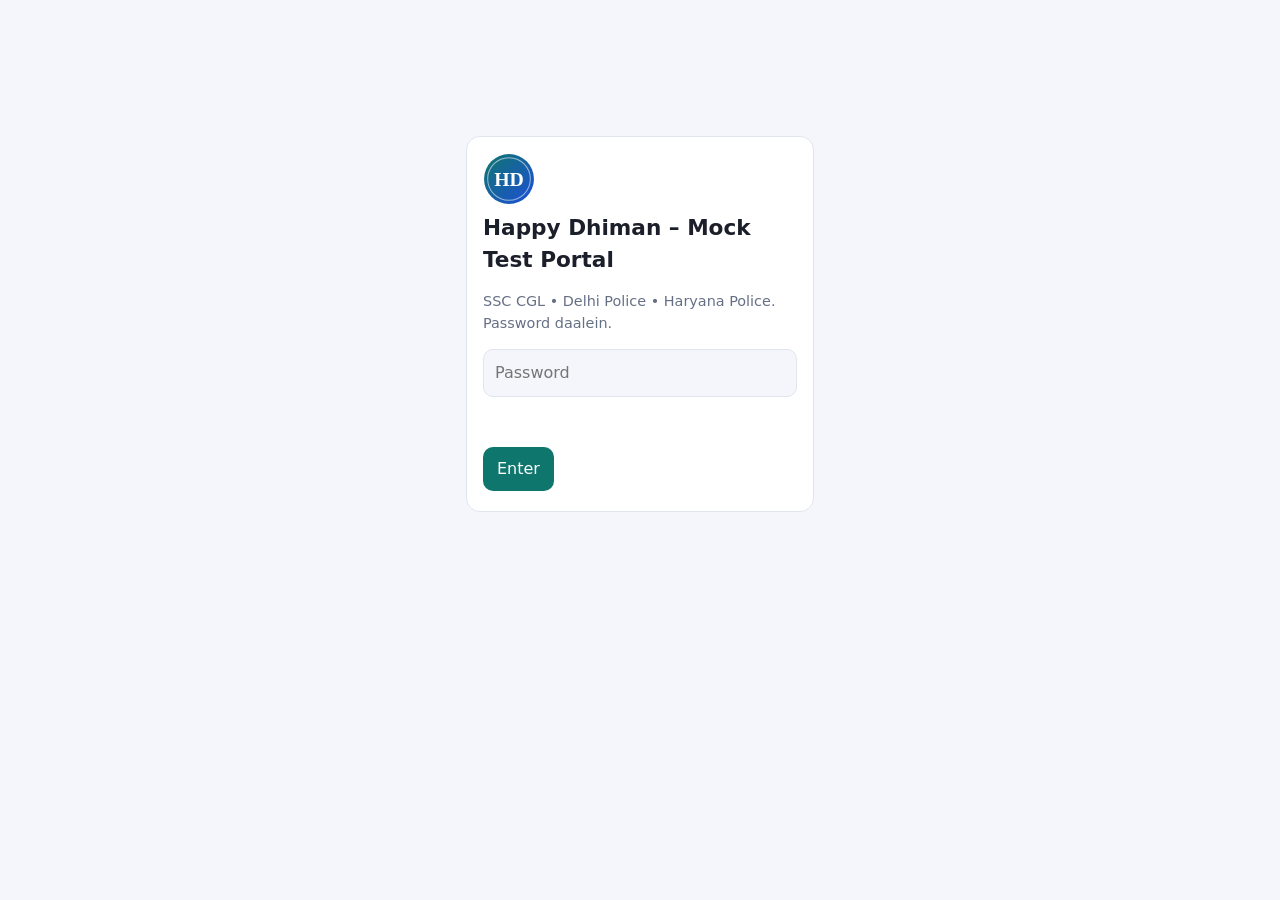
<file: Happy_Dhiman_Mock_Test_Portal_index (1).html>
<!DOCTYPE html>
<html lang="hi">
<head>
<meta charset="utf-8">
<meta name="viewport" content="width=device-width, initial-scale=1, viewport-fit=cover">
<title>Happy Dhiman – Mock Test Portal</title>
<style>
:root{--bg:#f4f6fb;--card:#fff;--tx:#1b1f2a;--mut:#667085;--pri:#0f766e;--ok:#15803d;--bad:#b91c1c;--bd:#e1e5ee;--on:#fff;box-sizing:border-box;padding-top:env(safe-area-inset-top,0px);padding-bottom:env(safe-area-inset-bottom,0px)}
@media (prefers-color-scheme:dark){:root:not([data-theme="light"]){--bg:#0e1514;--card:#16201f;--tx:#e8f0ef;--mut:#93a6a3;--pri:#2dd4bf;--ok:#4ade80;--bad:#f87171;--bd:#26413d;--on:#06201c}}
:root[data-theme="dark"]{--bg:#0e1514;--card:#16201f;--tx:#e8f0ef;--mut:#93a6a3;--pri:#2dd4bf;--ok:#4ade80;--bad:#f87171;--bd:#26413d;--on:#06201c}
*{box-sizing:border-box}body{margin:0;background:var(--bg);color:var(--tx);font-family:system-ui,-apple-system,"Segoe UI",Roboto,sans-serif;line-height:1.5}
.wrap{max-width:820px;margin:0 auto;padding:16px}.card{background:var(--card);border:1px solid var(--bd);border-radius:14px;padding:16px;margin:12px 0}
h1{font-size:1.35rem;margin:0 0 4px}h2{font-size:1.05rem;margin:0 0 8px}.mut{color:var(--mut);font-size:.9rem}
button,input{font:inherit}input{width:100%;padding:11px;border:1px solid var(--bd);border-radius:10px;background:var(--bg);color:var(--tx)}
button{background:var(--pri);color:var(--on);border:0;border-radius:10px;padding:10px 14px;cursor:pointer;margin:4px 4px 4px 0}
button.opt{display:block;width:100%;text-align:left;margin:6px 0;background:var(--bg);color:var(--tx);border:1px solid var(--bd)}
button.opt.ok{background:var(--bg);color:var(--ok)}button.opt.bad{background:var(--bg);color:var(--bad)}
button.opt.ok{border-color:var(--ok);color:var(--ok)}button.opt.bad{border-color:var(--bad);color:var(--bad)}
button.sm{padding:6px 11px;font-size:.85rem}
textarea{width:100%;padding:11px;border:1px solid var(--bd);border-radius:10px;background:var(--bg);color:var(--tx);font:inherit;margin:8px 0}
.brand{display:flex;align-items:center;gap:12px}.lg{width:52px;height:52px;flex:none}.brand>div{flex:1}
#splash{position:fixed;inset:0;z-index:99;background:var(--bg);display:flex;flex-direction:column;align-items:center;justify-content:center;gap:8px;animation:sp .5s ease 2.2s forwards}
#splash .big{width:120px;height:120px;animation:pop .8s ease both}#splash .nm{font-size:1.9rem;font-weight:700;animation:pop .8s ease .25s both}#splash .mut{animation:pop .8s ease .45s both}
@keyframes pop{from{opacity:0;transform:scale(.6)}to{opacity:1;transform:none}}@keyframes sp{to{opacity:0;visibility:hidden}}
.sol{margin-top:8px;padding:10px;border-left:3px solid var(--pri);background:var(--bg);border-radius:6px;font-size:.92rem}
.bar{position:sticky;top:env(safe-area-inset-top,0px);background:var(--card);border:1px solid var(--bd);border-radius:12px;padding:8px 12px;margin:8px 0;display:flex;justify-content:space-between;z-index:2}
#gate{max-width:380px;margin:12vh auto}.err{color:var(--bad);min-height:1.2em;font-size:.9rem}
</style>
</head>
<body>
<svg width="0" height="0" style="position:absolute" aria-hidden="true"><defs><linearGradient id="lgG" x1="0" y1="0" x2="1" y2="1"><stop offset="0" stop-color="#0f766e"/><stop offset="1" stop-color="#1d4ed8"/></linearGradient></defs><symbol id="logo" viewBox="0 0 100 100"><circle cx="50" cy="50" r="48" fill="url(#lgG)"/><circle cx="50" cy="50" r="41" fill="none" stroke="#fff" stroke-opacity=".55" stroke-width="2"/><text x="50" y="63" text-anchor="middle" font-family="Georgia,serif" font-weight="700" font-size="38" fill="#fff">HD</text></symbol></svg>
<div id="splash"><svg class="big"><use href="#logo"/></svg><div class="nm">Happy Dhiman</div><div class="mut">Mock Test Portal</div></div>
<script id="cd" type="application/json">[]</script>
<script id="tpl" type="text/plain"><!DOCTYPE html>
<html lang="hi">
<head>
<meta charset="utf-8">
<meta name="viewport" content="width=device-width, initial-scale=1, viewport-fit=cover">
<title>Happy Dhiman – Mock Test Portal</title>
<style>
:root{--bg:#f4f6fb;--card:#fff;--tx:#1b1f2a;--mut:#667085;--pri:#0f766e;--ok:#15803d;--bad:#b91c1c;--bd:#e1e5ee;--on:#fff;box-sizing:border-box;padding-top:env(safe-area-inset-top,0px);padding-bottom:env(safe-area-inset-bottom,0px)}
@media (prefers-color-scheme:dark){:root:not([data-theme="light"]){--bg:#0e1514;--card:#16201f;--tx:#e8f0ef;--mut:#93a6a3;--pri:#2dd4bf;--ok:#4ade80;--bad:#f87171;--bd:#26413d;--on:#06201c}}
:root[data-theme="dark"]{--bg:#0e1514;--card:#16201f;--tx:#e8f0ef;--mut:#93a6a3;--pri:#2dd4bf;--ok:#4ade80;--bad:#f87171;--bd:#26413d;--on:#06201c}
*{box-sizing:border-box}body{margin:0;background:var(--bg);color:var(--tx);font-family:system-ui,-apple-system,"Segoe UI",Roboto,sans-serif;line-height:1.5}
.wrap{max-width:820px;margin:0 auto;padding:16px}.card{background:var(--card);border:1px solid var(--bd);border-radius:14px;padding:16px;margin:12px 0}
h1{font-size:1.35rem;margin:0 0 4px}h2{font-size:1.05rem;margin:0 0 8px}.mut{color:var(--mut);font-size:.9rem}
button,input{font:inherit}input{width:100%;padding:11px;border:1px solid var(--bd);border-radius:10px;background:var(--bg);color:var(--tx)}
button{background:var(--pri);color:var(--on);border:0;border-radius:10px;padding:10px 14px;cursor:pointer;margin:4px 4px 4px 0}
button.opt{display:block;width:100%;text-align:left;margin:6px 0;background:var(--bg);color:var(--tx);border:1px solid var(--bd)}
button.opt.ok{background:var(--bg);color:var(--ok)}button.opt.bad{background:var(--bg);color:var(--bad)}
button.opt.ok{border-color:var(--ok);color:var(--ok)}button.opt.bad{border-color:var(--bad);color:var(--bad)}
button.sm{padding:6px 11px;font-size:.85rem}
textarea{width:100%;padding:11px;border:1px solid var(--bd);border-radius:10px;background:var(--bg);color:var(--tx);font:inherit;margin:8px 0}
.brand{display:flex;align-items:center;gap:12px}.lg{width:52px;height:52px;flex:none}.brand>div{flex:1}
#splash{position:fixed;inset:0;z-index:99;background:var(--bg);display:flex;flex-direction:column;align-items:center;justify-content:center;gap:8px;animation:sp .5s ease 2.2s forwards}
#splash .big{width:120px;height:120px;animation:pop .8s ease both}#splash .nm{font-size:1.9rem;font-weight:700;animation:pop .8s ease .25s both}#splash .mut{animation:pop .8s ease .45s both}
@keyframes pop{from{opacity:0;transform:scale(.6)}to{opacity:1;transform:none}}@keyframes sp{to{opacity:0;visibility:hidden}}
.sol{margin-top:8px;padding:10px;border-left:3px solid var(--pri);background:var(--bg);border-radius:6px;font-size:.92rem}
.bar{position:sticky;top:env(safe-area-inset-top,0px);background:var(--card);border:1px solid var(--bd);border-radius:12px;padding:8px 12px;margin:8px 0;display:flex;justify-content:space-between;z-index:2}
#gate{max-width:380px;margin:12vh auto}.err{color:var(--bad);min-height:1.2em;font-size:.9rem}
</style>
</head>
<body>
<svg width="0" height="0" style="position:absolute" aria-hidden="true"><defs><linearGradient id="lgG" x1="0" y1="0" x2="1" y2="1"><stop offset="0" stop-color="#0f766e"/><stop offset="1" stop-color="#1d4ed8"/></linearGradient></defs><symbol id="logo" viewBox="0 0 100 100"><circle cx="50" cy="50" r="48" fill="url(#lgG)"/><circle cx="50" cy="50" r="41" fill="none" stroke="#fff" stroke-opacity=".55" stroke-width="2"/><text x="50" y="63" text-anchor="middle" font-family="Georgia,serif" font-weight="700" font-size="38" fill="#fff">HD</text></symbol></svg>
<div id="splash"><svg class="big"><use href="#logo"/></svg><div class="nm">Happy Dhiman</div><div class="mut">Mock Test Portal</div></div>
<script id="cd" type="application/json">@@CD@@<\/script>
<script id="tpl" type="text/plain">@@TPL@@<\/script>
<div class="wrap" id="gate"><div class="card">
<svg class="lg"><use href="#logo"/></svg>
<h1>Happy Dhiman – Mock Test Portal</h1>
<p class="mut">SSC CGL • Delhi Police • Haryana Police. Password daalein.</p>
<input id="pw" type="password" placeholder="Password" autocomplete="off"><p class="err" id="err"></p><button id="go">Enter</button>
</div></div>

<div class="wrap" id="app" hidden>
<div class="card brand"><svg class="lg"><use href="#logo"/></svg><div><h1>Happy Dhiman</h1><div class="mut">Mock Test Portal • SSC CGL • Delhi Police • Haryana Police</div></div><button id="adm" class="sm" hidden>⚙ Admin</button></div>
<div id="view"></div>
</div>

<script>
const HASH="f96881beb3ca7ef4c1df213c455bfba23927f60ddb94cc171f948afc719f96ed";
async function sha(s){const b=await crypto.subtle.digest("SHA-256",new TextEncoder().encode(s));return [...new Uint8Array(b)].map(x=>x.toString(16).padStart(2,"0")).join("")}
async function unlock(){try{if(await sha(document.getElementById("pw").value)===HASH){show()}else document.getElementById("err").textContent="Galat password."}catch(e){document.getElementById("err").textContent="Is browser mein password check nahi ho pa raha. Chrome mein kholein."}}
function show(){document.getElementById("gate").hidden=true;document.getElementById("app").hidden=false;home()}
document.getElementById("go").onclick=unlock;document.getElementById("pw").onkeydown=e=>{if(e.key==="Enter")unlock()};

// Format: [sawal, [options], sahi_option_index(0-3), solution]
const Q={
"Maths":[
["480 ka 25% kitna hai?",["100","120","140","160"],1,"480 × 25/100 = 120."],
["CP ₹500, SP ₹600 – profit % kitna?",["10%","15%","20%","25%"],2,"Profit 100; 100/500 × 100 = 20%."],
["12 mazdoor ek kaam 10 din mein karte hain. 20 mazdoor kitne din lenge?",["4","5","6","8"],2,"12×10 = 120 man-days; 120/20 = 6 din."],
["5 sankhyaon ka average 20 hai. Unka yog?",["25","80","100","120"],2,"Yog = average × count = 20×5 = 100."],
["₹2000 par 5% saal dar se 3 saal ka SI?",["₹200","₹300","₹400","₹500"],1,"SI = 2000×5×3/100 = ₹300."],
["72 km/h ko m/s mein badlo.",["10","15","20","25"],2,"72 × 5/18 = 20 m/s."],
["12 aur 18 ka LCM?",["24","36","54","72"],1,"12=2²×3, 18=2×3²; LCM = 2²×3² = 36."],
["36 aur 48 ka HCF?",["6","8","12","24"],2,"36=2²×3², 48=2⁴×3; HCF = 2²×3 = 12."],
["√1521 = ?",["37","38","39","41"],2,"39 × 39 = 1521."],
["A:B = 2:3 aur A+B = 50. A = ?",["15","20","25","30"],1,"A = 50 × 2/5 = 20."],
["150 m lambi train 54 km/h se khambe ko kitne second mein paar karegi?",["8","10","12","15"],1,"54 km/h = 15 m/s; 150/15 = 10 s."],
["Marked price ₹800 par 25% chhoot. Selling price?",["₹550","₹600","₹650","₹700"],1,"Chhoot = 200; SP = 600."],
["a+b = 10, ab = 21 ho to a²+b² = ?",["52","58","62","79"],1,"a²+b² = (a+b)² − 2ab = 100 − 42 = 58."],
["7 cm radius ke vritt ka kshetrafal? (π = 22/7)",["44","144","154","164"],2,"πr² = 22/7 × 49 = 154 cm²."],
["Samaan shatbhuj (hexagon) ka ek antah kon?",["108°","120°","135°","150°"],1,"(n−2)×180/n = 4×180/6 = 120°."]],
"Reasoning":[
["3, 6, 11, 18, 27, ?",["36","38","40","42"],1,"Antar 3,5,7,9,11 → 27+11 = 38."],
["Agar CAT = DBU, to DOG = ?",["EPH","EOH","FPH","EPG"],0,"Har akshar +1: D→E, O→P, G→H."],
["Alag chuniye:",["Seb","Aam","Aloo","Kela"],2,"Aloo sabzi hai, baaki phal."],
["A ki maa ka iklauta bhai A ka kaun hai?",["Pita","Chacha","Mama","Dada"],2,"Maa ka bhai = mama."],
["Ek aadmi 5 km Uttar, phir 5 km Purv, phir 5 km Dakshin gaya. Shuruaat se doori?",["0","5 km","10 km","15 km"],1,"Uttar–Dakshin cancel; sirf 5 km Purv bacha."],
["A, C, F, J, O, ?",["T","U","V","W"],1,"Antar 2,3,4,5,6; O(15)+6 = 21 = U."],
["3:00 baje ghadi ke kaanton ke beech kon?",["60°","90°","120°","180°"],1,"3 ghante = 3×30° = 90°."],
["A=1, B=2 … to CAB ka yog?",["5","6","7","8"],1,"3+1+2 = 6."],
["8 : 64 :: 5 : ?",["10","25","40","125"],1,"8² = 64, isliye 5² = 25."],
["Aaj Somvaar hai. 10 din baad kaun sa din?",["Buddhvaar","Guruvaar","Shukravaar","Shanivaar"],1,"10 mod 7 = 3; Somvaar+3 = Guruvaar."]],
"English":[
["Synonym of 'Abundant':",["Scarce","Plentiful","Rare","Tiny"],1,"Abundant = Plentiful (bahut)."],
["Antonym of 'Ancient':",["Old","Modern","Past","Historic"],1,"Ancient (puraana) ka ulta Modern."],
["One word: 'Kitabon se prem karne wala'",["Bibliophile","Philanthropist","Misogynist","Optimist"],0,"Bibliophile = book lover."],
["Idiom 'A piece of cake' ka matlab?",["Mithai","Bahut aasaan","Mehnga","Mushkil"],1,"Very easy task."],
["He ___ to school every day.",["go","goes","going","gone"],1,"Third person singular + present: goes."],
["Passive: 'She writes a letter.'",["A letter is written by her","A letter was written by her","A letter writes her","A letter is wrote by her"],0,"Simple present passive: is + V3."],
["Sahi spelling chuniye:",["Neccessary","Necessary","Necesary","Neccesary"],1,"Necessary (1 c, 2 s)."],
["Antonym of 'Generous':",["Kind","Stingy","Rich","Brave"],1,"Generous ka ulta Stingy (kanjoos)."],
["Idiom 'Once in a blue moon':",["Bahut kabhi-kabhi","Roz","Raat ko","Jaldi"],0,"Very rarely."],
["___ hour has passed.",["A","An","The an","No article"],1,"'hour' ki dhwani vowel se shuru, isliye An."],
["Synonym of 'Brave':",["Timid","Courageous","Lazy","Weak"],1,"Brave = Courageous."],
["Antonym of 'Victory':",["Win","Defeat","Success","Triumph"],1,"Victory ka ulta Defeat."],
["'Ephemeral' ka matlab?",["Short-lived","Eternal","Huge","Silent"],0,"Thode samay ka."],
["Plural of 'child':",["Childs","Children","Childes","Childrens"],1,"Children."],
["I ___ him yesterday.",["see","saw","seen","seeing"],1,"Past tense: saw."],
["Idiom 'Break the ice':",["Barf todna","Baatcheet shuru karna","Ladai","Chup rehna"],1,"Anjaan logon mein baat shuru karna."],
["Study of birds:",["Ornithology","Zoology","Ecology","Biology"],0,"Ornithology."],
["Synonym of 'Huge':",["Tiny","Enormous","Narrow","Soft"],1,"Huge = Enormous."],
["Synonym of 'Rapid':",["Slow", "Swift", "Late", "Weak"],1,"Rapid = Swift (tez)."],
["Antonym of 'Expand':",["Grow", "Contract", "Spread", "Extend"],1,"Expand (failana) ka ulta Contract (sikodna)."],
["One word: 'Bahut si bhashayein bolne wala'",["Polyglot", "Pedestrian", "Novice", "Orator"],0,"Polyglot = many languages speaker."],
["Idiom 'Cry over spilt milk' ka matlab?",["Doodh girana", "Beete nuksaan par pachhtana", "Bahut rona", "Jaldi karna"],1,"Past loss par afsos karna bekaar hai."],
["She is good ___ Maths.",["in", "on", "at", "of"],2,"'Good at' sahi preposition hai."],
["Plural of 'Mouse':",["Mouses", "Mice", "Mices", "Mouse"],1,"Mouse → Mice (irregular)."],
["Sahi spelling chuniye:",["Accommodation", "Acommodation", "Accomodation", "Acomodation"],0,"Accommodation – double c, double m."],
["Synonym of 'Candid':",["Secretive", "Frank", "Rude", "Shy"],1,"Candid = Frank (saaf-saaf bolne wala)."],
["Antonym of 'Transparent':",["Clear", "Opaque", "Thin", "Bright"],1,"Transparent ka ulta Opaque."],
["Idiom 'Hit the nail on the head':",["Keel thokna", "Bilkul sahi baat kehna", "Gussa karna", "Chot lagna"],1,"Exactly right baat kehna."],
["Passive: 'They are playing cricket.'",["Cricket is played by them.", "Cricket is being played by them.", "Cricket was being played by them.", "Cricket has been played by them."],1,"Present continuous passive: is/are + being + V3."],
["Neither of the boys ___ present.",["were", "was", "are", "have been"],1,"'Neither of' ke saath singular verb: was."],
["Study of insects:",["Etymology", "Entomology", "Ornithology", "Ecology"],1,"Entomology = insects ka adhyayan."],
["Synonym of 'Diligent':",["Lazy", "Hardworking", "Careless", "Weak"],1,"Diligent = Hardworking."]],
"GK":[
["Bharat ke pehle pradhanmantri?",["Sardar Patel","J. L. Nehru","Gandhi","Rajendra Prasad"],1,"Jawaharlal Nehru (1947)."],
["Australia ki rajdhani?",["Sydney","Melbourne","Canberra","Perth"],2,"Canberra."],
["Anuchhed 21 kis se juda hai?",["Samanta","Jeevan aur vyaktigat swatantrata","Shiksha","Dharm"],1,"Right to life and personal liberty."],
["'Discovery of India' kisne likhi?",["Gandhi","Nehru","Tagore","Ambedkar"],1,"J. L. Nehru ne."],
["Sabse bada grah?",["Shani","Jupiter","Prithvi","Mangal"],1,"Jupiter (Brihaspati)."],
["Vitamin C ki kami se kaun sa rog?",["Rickets","Scurvy","Night blindness","Beriberi"],1,"Scurvy."],
["RBI ka mukhyalaya?",["Delhi","Mumbai","Kolkata","Chennai"],1,"Mumbai."],
["Quit India Movement kab shuru hua?",["1930","1940","1942","1945"],2,"August 1942."],
["Fire extinguisher mein kaun si gas?",["O₂","CO₂","N₂","H₂"],1,"Carbon dioxide."],
["Sone ka rasayanik sanket?",["Ag","Au","Fe","Gd"],1,"Au (Aurum)."],
["Plassey ka yuddh kab hua?",["1757","1764","1857","1526"],0,"1757."],
["Mool kartavya kis sanshodhan se joode?",["42wan","44wan","73wan","86wan"],0,"42va sanshodhan (1976)."],
["Lok Sabha chunav ladne ki nyunatam aayu?",["21","25","30","35"],1,"25 varsh."],
["Rashtrapati ka karyakal?",["4 varsh","5 varsh","6 varsh","7 varsh"],1,"5 varsh."],
["Delhi Police ka mukhyalaya kahan hai?",["ITO","Karol Bagh","Dwarka","Rohini"],0,"ITO ke paas (Jai Singh Marg)."],
["Taj Mahal kis nadi ke kinare hai?",["Ganga","Yamuna","Gomti","Chambal"],1,"Agra mein Yamuna ke kinare."],
["Sound (dhwani) ki taivrata ki ikai?",["Hertz","Decibel","Watt","Newton"],1,"Decibel (dB)."],
["Samvidhan sabha ke adhyaksh?",["Ambedkar","Rajendra Prasad","Nehru","Patel"],1,"Dr. Rajendra Prasad."],
["Prarup (Drafting) Samiti ke adhyaksh?",["Ambedkar","Nehru","Patel","Azad"],0,"Dr. B. R. Ambedkar."],
["Universal donor blood group?",["A+","AB+","O negative","B+"],2,"O negative."],
["Haemoglobin mein kaun sa tatva hota hai?",["Calcium","Loha (Iron)","Sodium","Zinc"],1,"Iron (Fe)."],
["Dhoop se kaun sa vitamin milta hai?",["A","B","C","D"],3,"Vitamin D."],
["Jallianwala Bagh kaand kab hua?",["1905","1919","1930","1942"],1,"13 April 1919, Amritsar."],
["GST kab lagu hua?",["1 Apr 2016","1 Jul 2017","1 Jan 2018","15 Aug 2017"],1,"1 July 2017."],
["Haldighati ka yuddh kab hua?",["1526","1556","1576","1605"],2,"1576: Akbar vs Maharana Pratap."],
["Rajya Sabha ke sabhapati kaun hote hain?",["Pradhanmantri","Uprashtrapati","Speaker","Rashtrapati"],1,"Bharat ke Uprashtrapati."],
["Sabse adhik aabadi wala rajya?",["Bihar","Maharashtra","Uttar Pradesh","MP"],2,"Uttar Pradesh."],
["Kshetrafal mein sabse bada rajya?",["Rajasthan","MP","Maharashtra","UP"],0,"Rajasthan."],
["Ozone parat kisse bachati hai?",["Infrared","Paraybaingani (UV) kiran","Radio tarang","Sound"],1,"Sooraj ki UV kirnon se."],
["Bharat mein bahne wali sabse lambi nadi?",["Yamuna", "Ganga", "Godavari", "Narmada"],1,"Ganga (~2525 km)."],
["Bharat ka Samvidhan kab lagu hua?",["15 Aug 1947", "26 Nov 1949", "26 Jan 1950", "2 Oct 1950"],2,"26 January 1950."],
["Rajya Sabha ke padasin (Chairman) kaun hote hain?",["Pradhanmantri", "Upraashtrapati", "Rashtrapati", "Lok Sabha adhyaksh"],1,"Upraashtrapati."],
["Kshetrafal mein Bharat ka sabse bada rajya?",["Madhya Pradesh", "Rajasthan", "Maharashtra", "UP"],1,"Rajasthan."],
["Kshetrafal mein Bharat ka sabse chhota rajya?",["Sikkim", "Goa", "Tripura", "Haryana"],1,"Goa."],
["Jallianwala Bagh narsanhar kab hua?",["1905", "1919", "1922", "1930"],1,"13 April 1919, Amritsar."],
["Ashoka ke adhiktar abhilekh kis lipi mein hain?",["Devanagari", "Brahmi", "Kharoshthi", "Tamil"],1,"Adhiktar Brahmi lipi mein."],
["Chauri Chaura kand kab hua?",["1919", "1920", "1922", "1930"],2,"1922; Asahyog Andolan waapas liya gaya."],
["Prakash sanshleshan mein kaun si gas nikalti hai?",["CO2", "Oxygen", "Nitrogen", "Hydrogen"],1,"Oxygen (O2)."],
["Manav sharir ki sabse badi granthi?",["Agnashay", "Yakrit (Liver)", "Thyroid", "Pituitary"],1,"Liver sabse badi granthi hai."],
["Vitamin K kis kaam ke liye zaroori hai?",["Haddi", "Khoon ka jamna", "Aankh", "Tvacha"],1,"Blood clotting."],
["Bharat ka pehla upgrah?",["Bhaskara", "Aryabhata", "INSAT-1A", "Rohini"],1,"Aryabhata (1975)."],
["ISRO ka mukhyalaya kahan hai?",["Mumbai", "Bengaluru", "Hyderabad", "Sriharikota"],1,"Bengaluru."],
["Chandrayaan-3 ki soft landing kab hui?",["14 Jul 2023", "23 Aug 2023", "2 Sep 2023", "15 Aug 2023"],1,"23 August 2023."],
["GST Bharat mein kab lagu hua?",["1 Apr 2016", "1 Jul 2017", "1 Jan 2018", "1 Apr 2017"],1,"1 July 2017."],
["Bharat ka rashtriya pakshi?",["Kabutar", "Mor", "Tota", "Koyal"],1,"Mor (Peacock)."],
["Bharat ka rashtriya pashu?",["Sher", "Hathi", "Bagh (Tiger)", "Tendua"],2,"Bagh (Tiger)."],
["'Vande Mataram' ke rachayita?",["Tagore", "Bankim Chandra Chatterjee", "Iqbal", "Sarojini Naidu"],1,"Bankim Chandra Chatterjee."],
["Buland Darwaza kahan hai?",["Agra Fort", "Fatehpur Sikri", "Delhi", "Lucknow"],1,"Fatehpur Sikri."],
["73va sanshodhan kis se juda hai?",["Nagar Palika", "Panchayati Raj", "Mool Adhikar", "Rajya Sabha"],1,"Panchayati Raj."],
["Sabse bada mahasagar?",["Atlantic", "Pacific", "Indian", "Arctic"],1,"Pacific."]],
"Haryana GK":[
["Haryana kab bana?",["1 Nov 1956","1 Nov 1966","26 Jan 1950","15 Aug 1966"],1,"1 November 1966 (Punjab se alag)."],
["Haryana ke pehle mukhyamantri?",["Bansi Lal","Bhagwat Dayal Sharma","Devi Lal","Bhajan Lal"],1,"Pt. Bhagwat Dayal Sharma."],
["Haryana ka rajya pakshi?",["Mor","Kala Titar","Kabutar","Tota"],1,"Black Francolin (Kala Titar)."],
["Haryana ka rajya pashu?",["Blackbuck (Krishna mrig)","Sher","Hathi","Neelgai"],0,"Blackbuck."],
["Surajkund Mela kahan lagta hai?",["Rohtak","Faridabad","Hisar","Karnal"],1,"Faridabad."],
["Pinjore Garden kis zile mein hai?",["Ambala","Panchkula","Sonipat","Rewari"],1,"Panchkula (Mughal-style garden)."],
["Panipat ka pehla yuddh kab hua?",["1526","1556","1761","1192"],0,"1526: Babur vs Ibrahim Lodi."],
["Tilyar Lake kahan hai?",["Rohtak","Jind","Bhiwani","Sirsa"],0,"Rohtak."],
["Haryana ka rajya vriksh?",["Neem","Peepal","Bargad","Aam"],1,"Peepal."],
["Haryana High Court kahan hai?",["Delhi","Chandigarh","Gurugram","Ambala"],1,"Chandigarh (Punjab & Haryana HC)."],
["Brahma Sarovar kahan hai?",["Kurukshetra","Panipat","Karnal","Jind"],0,"Kurukshetra."],
["Haryana ka rajya phool?",["Gulab","Kamal (Lotus)","Genda","Chameli"],1,"Lotus."],
["Haryana Vidhan Sabha mein kitni seats hain?",["70","80","90","100"],2,"90 seats."],
["Haryana se Lok Sabha ki kitni seats hain?",["8","10","12","13"],1,"10 seats."],
["Rakhigarhi (Harappan sthal) kis zile mein hai?",["Hisar","Rohtak","Sirsa","Palwal"],0,"Hisar."],
["Haryana ka prasiddh lok natya?",["Saang","Yakshagana","Nautanki UP","Bhavai"],0,"Saang."],
["Haryana ka sabse zyada aabadi wala shahar?",["Gurugram","Faridabad","Panipat","Ambala"],1,"Faridabad."],
["Haryana ki purvi seema par kaun si nadi hai?",["Yamuna","Sutlej","Narmada","Chambal"],0,"Yamuna (UP ke saath seema)."],
["Haryana ki rajdhani?",["Ambala", "Chandigarh", "Gurugram", "Rohtak"],1,"Chandigarh (Punjab ke saath saajhi)."],
["Gita Upadesh sthal 'Jyotisar' kis zile mein hai?",["Karnal", "Kurukshetra", "Panipat", "Jind"],1,"Kurukshetra."],
["Kshetrafal mein Haryana ka sabse bada zila?",["Hisar", "Sirsa", "Bhiwani", "Fatehabad"],1,"Sirsa."],
["Morni Hills kis zile mein hain?",["Ambala", "Panchkula", "Yamunanagar", "Sonipat"],1,"Panchkula."],
["Sultanpur Bird Sanctuary kis zile mein hai?",["Faridabad", "Gurugram", "Jhajjar", "Rewari"],1,"Gurugram."],
["Kalesar National Park kis zile mein hai?",["Panchkula", "Yamunanagar", "Karnal", "Ambala"],1,"Yamunanagar."],
["Panipat ko kis naam se jana jata hai?",["City of Weavers", "Steel City", "Mini Cuba", "Oil City"],0,"Handloom ke liye 'City of Weavers'."],
["Panipat ka teesra yuddh kab hua?",["1526", "1556", "1761", "1857"],2,"1761, Marathe vs Ahmad Shah Abdali."],
["Panipat ka doosra yuddh kab hua?",["1526", "1556", "1576", "1761"],1,"1556, Akbar (Bairam Khan) vs Hemu."],
["Sheikh Chilli ka maqbara kahan hai?",["Thanesar", "Rohtak", "Hisar", "Narnaul"],0,"Thanesar (Kurukshetra)."],
["Haryana ki rajkiya bhasha?",["Punjabi", "Hindi", "Haryanvi", "Urdu"],1,"Hindi (Punjabi doosri bhasha)."],
["Hisar shahar ki sthapana kisne ki?",["Akbar", "Firoz Shah Tughlaq", "Babar", "Shahjahan"],1,"Firoz Shah Tughlaq (1354)."],
["Bhiwani ko kis naam se jana jata hai?",["Mini Cuba", "Steel City", "Rice Bowl", "City of Weavers"],0,"Boxing ke liye 'Mini Cuba'."],
["Haryana ki sabse oonchi chotti?",["Karoh Peak", "Dhosi", "Tosham", "Bir"],0,"Karoh Peak (Morni Hills)."]]
};

const view=document.getElementById("view");
function rng(seed){let a=seed>>>0;return function(){a=a+0x6D2B79F5|0;let t=Math.imul(a^a>>>15,1|a);t=t+Math.imul(t^t>>>7,61|t)^t;return((t^t>>>14)>>>0)/4294967296}}
const ri=(r,a,b)=>a+Math.floor(r()*(b-a+1)),pick=(r,a)=>a[Math.floor(r()*a.length)];
function shuf(r,a){a=a.slice();for(let i=a.length-1;i>0;i--){const j=Math.floor(r()*(i+1));[a[i],a[j]]=[a[j],a[i]]}return a}
function mcq(r,q,ans,sol,fmt,cands){
  fmt=fmt||(x=>String(x));const set=[];
  (cands||[]).forEach(c=>{if(c!==ans&&c>0&&!set.includes(c))set.push(c)});
  const st=Math.max(1,Math.round(ans/10));
  for(let n=1;set.length<3;n++){[ans+n*st,ans-n*st].forEach(c=>{if(set.length<3&&c>0&&c!==ans&&!set.includes(c))set.push(c)})}
  const o=shuf(r,[ans].concat(set.slice(0,3)));return [q,o.map(fmt),o.indexOf(ans),sol];
}
const Rs=x=>"₹"+x,Pc=x=>x+"%";
const MG=[
r=>{const p=pick(r,[10,15,20,25,30,40,45,60]),n=ri(r,5,40)*20,a=n*p/100;return mcq(r,`${n} ka ${p}% kitna hai?`,a,`${n} × ${p}/100 = ${a}.`)},
r=>{const p=pick(r,[10,20,25,30,40,50]),cp=ri(r,5,30)*20,sp=cp+cp*p/100;return mcq(r,`CP ₹${cp}, SP ₹${sp}. Profit % kitna?`,p,`Profit ${sp-cp}; ${sp-cp}/${cp}×100 = ${p}%.`,Pc,[p+5,p+10,p-5])},
r=>{const P=ri(r,2,10)*500,R=pick(r,[4,5,6,8,10]),t=pick(r,[2,3,4,5]),a=P*R*t/100;return mcq(r,`₹${P} par ${R}% saalana dar se ${t} saal ka SI?`,a,`SI = ${P}×${R}×${t}/100 = ₹${a}.`,Rs)},
r=>{const sp=ri(r,8,18)*5,t=ri(r,2,6),a=sp*t;return mcq(r,`Gaadi ${sp} km/h se ${t} ghante chalti hai. Doori?`,a,`Doori = ${sp}×${t} = ${a} km.`,x=>x+" km")},
r=>{const av=ri(r,10,60),n=ri(r,4,9),a=av*n;return mcq(r,`${n} sankhyaon ka average ${av} hai. Unka yog?`,a,`Yog = ${av}×${n} = ${a}.`)},
r=>{const x=ri(r,1,5),y=x+ri(r,1,4),k=ri(r,2,12),a=k*x;return mcq(r,`A:B = ${x}:${y} aur A+B = ${k*(x+y)}. A = ?`,a,`A = ${k*(x+y)}×${x}/${x+y} = ${a}.`)},
r=>{const [x,y]=pick(r,[[2,3],[3,4],[2,5],[3,5],[4,5],[3,7]]),m=ri(r,2,6),A=x*m,B=y*m;return r()<.5?mcq(r,`${A} aur ${B} ka LCM?`,x*y*m,`HCF = ${m}; LCM = ${A}×${B}/${m} = ${x*y*m}.`):mcq(r,`${A} aur ${B} ka HCF?`,m,`Common factor ${m}; HCF = ${m}.`)},
r=>{const n=ri(r,12,35);return mcq(r,`√${n*n} = ?`,n,`${n} × ${n} = ${n*n}.`)},
r=>{const m1=pick(r,[12,15,20,24,30]),d1=pick(r,[10,12,15,20]),T=m1*d1,ds=[];for(let m=5;m<=60;m++)if(T%m===0&&m!==m1)ds.push(m);const m2=pick(r,ds),a=T/m2;return mcq(r,`${m1} mazdoor ek kaam ${d1} din mein karte hain. ${m2} mazdoor kitne din lenge?`,a,`Kaam = ${m1}×${d1} = ${T}; ${T}/${m2} = ${a} din.`)},
r=>{const mp=ri(r,4,20)*100,d=pick(r,[10,20,25,30]),a=mp*(100-d)/100;return mcq(r,`Marked price ₹${mp} par ${d}% chhoot. Selling price?`,a,`SP = ${mp}×${100-d}/100 = ₹${a}.`,Rs)},
r=>{const R=pick(r,[7,14,21]),a=22*R*R/7;return mcq(r,`${R} cm radius ke vritt ka kshetrafal? (π = 22/7)`,a,`πr² = 22/7×${R}×${R} = ${a} cm².`)},
r=>{const k=pick(r,[18,36,54,72,90,108,126,144,162,180]),a=k*5/18;return mcq(r,`${k} km/h ko m/s mein badlo.`,a,`${k}×5/18 = ${a} m/s.`)},
r=>{const kh=pick(r,[36,54,72]),sp=kh*5/18,t=ri(r,5,15),l=sp*t;return mcq(r,`${l} m lambi train ${kh} km/h se khambe ko kitne second mein paar karegi?`,t,`${kh} km/h = ${sp} m/s; ${l}/${sp} = ${t} s.`)},
r=>{const x=ri(r,3,20),c=ri(r,2,15);return mcq(r,`Agar x + ${c} = ${x+c} to x² = ?`,x*x,`x = ${x}; x² = ${x*x}.`)}
];
const DN=["Somvaar","Mangalvaar","Budhvaar","Guruvaar","Shukravaar","Shanivaar","Ravivaar"];
const L=String.fromCharCode,enc=(w,k)=>[...w].map(c=>L(c.charCodeAt(0)+k)).join("");
const RG=[
r=>{const a=ri(r,2,15),d=ri(r,2,9),t=[0,1,2,3,4].map(i=>a+i*d);return mcq(r,`${t.join(", ")}, ?`,a+5*d,`Har baar +${d}; agla = ${a+5*d}.`)},
r=>{const s0=ri(r,1,10),d=ri(r,1,4),t=[s0];let df=d;for(let i=0;i<4;i++){t.push(t[i]+df);df+=2}return mcq(r,`${t.join(", ")}, ?`,t[4]+df,`Antar ${d}, ${d+2}, ${d+4}… (2 se badhta hai); agla antar ${df}, to ${t[4]+df}.`)},
r=>{const s0=ri(r,1,9),m=pick(r,[2,3,4]),t=[0,1,2,3,4].map(i=>s0*Math.pow(m,i));return mcq(r,`${t.join(", ")}, ?`,s0*Math.pow(m,5),`Har baar ×${m}; agla = ${s0*Math.pow(m,5)}.`)},
r=>{const n=ri(r,3,15),m=ri(r,16,25);return mcq(r,`${n} : ${n*n} :: ${m} : ?`,m*m,`${n}² = ${n*n}, isliye ${m}² = ${m*m}.`)},
r=>{const d=ri(r,0,6),n=ri(r,8,40),a=(d+n)%7,o=shuf(r,[a].concat(shuf(r,[0,1,2,3,4,5,6].filter(x=>x!==a)).slice(0,3)));return [`Aaj ${DN[d]} hai. ${n} din baad kaun sa din hoga?`,o.map(x=>DN[x]),o.indexOf(a),`${n} mod 7 = ${n%7}; ${DN[d]} + ${n%7} = ${DN[a]}.`]},
r=>{const h=ri(r,1,11),m=pick(r,[10,20,30,40,50]),d=Math.abs(30*h-5.5*m),a=d>180?360-d:d;return mcq(r,`${h}:${m} baje ghadi ke kaanton ke beech chhota kon?`,a,`|30×${h} − 5.5×${m}| = ${d}°${d>180?"; chhota kon = "+a+"°":""}.`,x=>x+"°",[a+30,a+60,Math.abs(a-30)])},
r=>{const k=ri(r,1,5),w=()=>L(65+ri(r,0,17),65+ri(r,0,17),65+ri(r,0,17)),w1=w(),w2=w(),o=shuf(r,[k,k+1,k+2,k+3]);return [`Agar ${w1} = ${enc(w1,k)} to ${w2} = ?`,o.map(x=>enc(w2,x)),o.indexOf(k),`Har akshar +${k} aage; ${w2} → ${enc(w2,k)}.`]}
];
function dayNum(s){return Math.floor(Date.UTC(Math.floor(s/10000),Math.floor(s/100)%100-1,s%100)/864e5)}
function prevSeed(s,k){const d=new Date(Date.UTC(Math.floor(s/10000),Math.floor(s/100)%100-1,s%100)-k*864e5);return d.getUTCFullYear()*10000+(d.getUTCMonth()+1)*100+d.getUTCDate()}
function makeTest(seed,n){
  const used=new Set();
  const mock=seed<1e7;
  for(let k=1;!mock&&k<=30;k++){const r0=rng(prevSeed(seed,k));shuf(r0,MG).slice(0,8).forEach(g=>used.add(g(r0)[0]));shuf(r0,RG).slice(0,5).forEach(g=>used.add(g(r0)[0]))}
  const r=rng(seed),out=[],seen=new Set();
  const add=g=>{for(let t=0;t<40;t++){const q=g(r);if(!used.has(q[0])&&!seen.has(q[0])){seen.add(q[0]);out.push(q);return}}};
  shuf(r,MG).slice(0,8).forEach(add);shuf(r,RG).slice(0,5).forEach(add);
  const dn=mock?seed-7000:dayNum(seed);
  [["English",3],["GK",5],["Haryana GK",4]].forEach(([k,c])=>{const b=shuf(rng(mock?2025:2024),Q[k]);for(let i=0;i<c;i++)out.push(b[(dn*c+i)%b.length])});
  return shuf(r,out);
}
function dseed(off){const d=new Date();d.setDate(d.getDate()-off);return d.getFullYear()*10000+(d.getMonth()+1)*100+d.getDate()}
function dlabel(off){const d=new Date();d.setDate(d.getDate()-off);return d.toLocaleDateString("en-IN",{day:"numeric",month:"short"})}
function gen(n,list){const r=rng(Date.now()%1000000),o=[];for(let i=0;i<n;i++)o.push(pick(r,list)(r));return o}
function home(){
  const all=Object.keys(Q).filter(k=>!["Maths","Reasoning"].includes(k)).reduce((a,k)=>a.concat(Q[k]),[]);
  view.innerHTML=`<div class="card"><h2>📅 Aaj ka Daily Mock Test</h2><div class="mut">Har din apne aap naya test banta hai (Maths, Reasoning, English, GK, Haryana GK – 25 sawal).</div><div id="d"></div><div class="mut" style="margin-top:8px">Pichhle din ke tests:</div><div id="pd"></div></div>
  <div class="card"><h2>Mock Tests 1–20</h2><div id="mt"></div></div>
  <div class="card"><h2>Subject-wise</h2><div class="mut">Maths aur Reasoning mein har baar naye sawal bante hain.</div><div id="sb"></div></div>`;
  if(CUSTOM.length){const c=document.createElement("div");c.className="card";c.innerHTML="<h2>📌 Naye Tests</h2>";CUSTOM.forEach(t=>{const b=document.createElement("button");b.textContent=`${t.title} (${t.qs.length} Q • ${t.date})`;b.onclick=()=>run(t.title,()=>t.qs.slice());c.appendChild(b)});view.insertBefore(c,view.firstChild)}
  const add=(id,t,fn,sm)=>{const b=document.createElement("button");b.textContent=t;if(sm)b.className="sm";b.onclick=fn;document.getElementById(id).appendChild(b)};
  add("d","Aaj ka Test ("+dlabel(0)+")",()=>run("Daily – "+dlabel(0),()=>makeTest(dseed(0))));
  for(let i=1;i<=6;i++)add("pd",dlabel(i),()=>run("Daily – "+dlabel(i),()=>makeTest(dseed(i))),1);
  for(let i=1;i<=20;i++)add("mt","Mock "+i,()=>run("Mock Test "+i,()=>makeTest(7000+i)),1);
  add("sb","Maths (20, naye)",()=>run("Maths",()=>gen(20,MG)));
  add("sb","Reasoning (15, naye)",()=>run("Reasoning",()=>gen(15,RG)));
  ["English","GK","Haryana GK"].forEach(k=>add("sb",`${k} (${Q[k].length})`,()=>run(k,()=>shuf(Math.random,Q[k]))));
  add("sb",`Full GK+English (${all.length})`,()=>run("Full Static",()=>shuf(Math.random,all)));
}
function run(name,fn){
  const qs=fn();let sc=0,done=0;
  view.innerHTML=`<div class="bar"><b>${esc(name)}</b><span id="st">0 / ${qs.length} • Sahi: 0</span></div><div id="qs"></div><div class="card" id="res" hidden></div><button id="hm" style="background:transparent;color:var(--pri);border:1px solid var(--pri)">← Wapas</button>`;
  document.getElementById("hm").onclick=home;
  const box=document.getElementById("qs"),st=document.getElementById("st");
  qs.forEach((m,i)=>{
    const c=document.createElement("div");c.className="card";c.innerHTML=`<b>Q${i+1}. ${esc(m[0])}</b>`;
    const ob=document.createElement("div");
    m[1].forEach((t,j)=>{
      const b=document.createElement("button");b.className="opt";b.textContent=String.fromCharCode(65+j)+". "+t;
      b.onclick=()=>{
        if(c.dataset.d)return;c.dataset.d=1;done++;
        ob.children[m[2]].classList.add("ok");
        if(j===m[2])sc++;else b.classList.add("bad");
        const x=document.createElement("div");x.className="sol";x.textContent="Solution: "+m[3];c.appendChild(x);
        st.textContent=`${done} / ${qs.length} • Sahi: ${sc}`;
        if(done===qs.length){const r=document.getElementById("res");r.hidden=false;r.innerHTML=`<h2>Score: ${sc} / ${qs.length} (${Math.round(sc*100/qs.length)}%)</h2><button id="rt">Dobara</button>`;document.getElementById("rt").onclick=()=>run(name,fn);r.scrollIntoView({behavior:"smooth"})}
      };
      ob.appendChild(b);
    });
    c.appendChild(ob);box.appendChild(c);
  });
}

const esc=t=>String(t).replace(/[&<>]/g,c=>({"&":"&amp;","<":"&lt;",">":"&gt;"}[c]));
let CUSTOM=[];try{CUSTOM=JSON.parse(document.getElementById("cd").textContent)}catch(e){}
async function publishCustom(list){
  const art=await claude.use("artifact");if(!art)throw {code:"not_granted"};
  const tpl=document.getElementById("tpl").textContent;
  const raw=tpl.split("<\\/script>").join("<"+"/script>");
  const cd=JSON.stringify(list).split("<").join("\\u003c");
  const html=raw.split("@@"+"CD"+"@@").join(cd).split("@@"+"TPL"+"@@").join(tpl);
  await art.publish(html);
}
function parseQs(t){
  const out=[],L=t.split("\n").map(x=>x.trim()).filter(Boolean);
  for(let i=0;i<L.length;i++){
    const p=L[i].split("|").map(x=>x.trim());
    if(p.length<6)throw new Error(`Line ${i+1}: format hai  Sawal | A | B | C | D | Sahi | Solution`);
    const ai="ABCD".indexOf(p[5].toUpperCase().charAt(0)),an=ai>=0?ai:parseInt(p[5])-1;
    if(!(an>=0&&an<4))throw new Error(`Line ${i+1}: Sahi option A, B, C ya D likhein`);
    out.push([p[0],p.slice(1,5),an,p[6]||"—"]);
  }
  if(!out.length)throw new Error("Koi sawal nahi mila");return out;
}
function adminView(){
  view.innerHTML=`<div class="card"><h2>⚙ Admin – Naya Test jodein</h2><div class="mut">Har line mein ek sawal. Format:<br><code>Sawal | A | B | C | D | Sahi (A/B/C/D) | Solution</code></div>
  <input id="at" placeholder="Test ka naam (jaise: Daily Test 5 Oct)"><textarea id="aq" rows="9" placeholder="2+2 kitna hai? | 3 | 4 | 5 | 6 | B | 2+2 = 4"></textarea>
  <div class="err" id="ae"></div><button id="ap">Publish karein</button><button id="ab" style="background:transparent;color:var(--pri);border:1px solid var(--pri)">← Wapas</button></div>
  <div class="card"><h2>Admin ke tests</h2><div id="al"></div></div>`;
  document.getElementById("ab").onclick=home;
  const er=m=>document.getElementById("ae").textContent=m;
  const fail=e=>er(e&&e.code==="not_writer"?"Aap is page ke owner nahi hain.":e&&e.code==="conflict"?"":(e&&e.message)||"Publish nahi ho paya, dobara koshish karein.");
  document.getElementById("ap").onclick=async()=>{
    try{
      const t=document.getElementById("at").value.trim();if(!t)throw new Error("Test ka naam likhein");
      const qs=parseQs(document.getElementById("aq").value);
      er("Publish ho raha hai…");
      await publishCustom([{id:Date.now(),title:t,date:dlabel(0),qs}].concat(CUSTOM));
    }catch(e){fail(e)}
  };
  const al=document.getElementById("al");
  if(!CUSTOM.length)al.innerHTML='<span class="mut">Abhi koi test nahi.</span>';
  CUSTOM.forEach(t=>{
    const d=document.createElement("div");d.style.cssText="display:flex;justify-content:space-between;gap:8px;align-items:center;padding:6px 0";
    d.innerHTML=`<span>${esc(t.title)} <span class="mut">(${t.qs.length} Q • ${esc(t.date)})</span></span>`;
    const b=document.createElement("button");b.className="sm";b.style.background="var(--bad)";b.textContent="Delete";
    b.onclick=async()=>{if(confirm("Ye test hata dein?")){try{await publishCustom(CUSTOM.filter(x=>x.id!==t.id))}catch(e){fail(e)}}};
    d.appendChild(b);al.appendChild(d);
  });
}
document.getElementById("adm").onclick=adminView;
(async()=>{try{if(!window.claude)return;const u=await claude.use("user"),a=await claude.use("artifact");if(u&&a&&await u.isOwner())document.getElementById("adm").hidden=false}catch(e){}})();
setTimeout(()=>{const sp=document.getElementById("splash");if(sp)sp.remove()},2800);
document.getElementById("splash").onclick=()=>document.getElementById("splash").remove();
<\/script>
</body>
</html>
</script>
<div class="wrap" id="gate"><div class="card">
<svg class="lg"><use href="#logo"/></svg>
<h1>Happy Dhiman – Mock Test Portal</h1>
<p class="mut">SSC CGL • Delhi Police • Haryana Police. Password daalein.</p>
<input id="pw" type="password" placeholder="Password" autocomplete="off"><p class="err" id="err"></p><button id="go">Enter</button>
</div></div>

<div class="wrap" id="app" hidden>
<div class="card brand"><svg class="lg"><use href="#logo"/></svg><div><h1>Happy Dhiman</h1><div class="mut">Mock Test Portal • SSC CGL • Delhi Police • Haryana Police</div></div><button id="adm" class="sm" hidden>⚙ Admin</button></div>
<div id="view"></div>
</div>

<script>
const HASH="f96881beb3ca7ef4c1df213c455bfba23927f60ddb94cc171f948afc719f96ed";
async function sha(s){const b=await crypto.subtle.digest("SHA-256",new TextEncoder().encode(s));return [...new Uint8Array(b)].map(x=>x.toString(16).padStart(2,"0")).join("")}
async function unlock(){try{if(await sha(document.getElementById("pw").value)===HASH){show()}else document.getElementById("err").textContent="Galat password."}catch(e){document.getElementById("err").textContent="Is browser mein password check nahi ho pa raha. Chrome mein kholein."}}
function show(){document.getElementById("gate").hidden=true;document.getElementById("app").hidden=false;home()}
document.getElementById("go").onclick=unlock;document.getElementById("pw").onkeydown=e=>{if(e.key==="Enter")unlock()};

// Format: [sawal, [options], sahi_option_index(0-3), solution]
const Q={
"Maths":[
["480 ka 25% kitna hai?",["100","120","140","160"],1,"480 × 25/100 = 120."],
["CP ₹500, SP ₹600 – profit % kitna?",["10%","15%","20%","25%"],2,"Profit 100; 100/500 × 100 = 20%."],
["12 mazdoor ek kaam 10 din mein karte hain. 20 mazdoor kitne din lenge?",["4","5","6","8"],2,"12×10 = 120 man-days; 120/20 = 6 din."],
["5 sankhyaon ka average 20 hai. Unka yog?",["25","80","100","120"],2,"Yog = average × count = 20×5 = 100."],
["₹2000 par 5% saal dar se 3 saal ka SI?",["₹200","₹300","₹400","₹500"],1,"SI = 2000×5×3/100 = ₹300."],
["72 km/h ko m/s mein badlo.",["10","15","20","25"],2,"72 × 5/18 = 20 m/s."],
["12 aur 18 ka LCM?",["24","36","54","72"],1,"12=2²×3, 18=2×3²; LCM = 2²×3² = 36."],
["36 aur 48 ka HCF?",["6","8","12","24"],2,"36=2²×3², 48=2⁴×3; HCF = 2²×3 = 12."],
["√1521 = ?",["37","38","39","41"],2,"39 × 39 = 1521."],
["A:B = 2:3 aur A+B = 50. A = ?",["15","20","25","30"],1,"A = 50 × 2/5 = 20."],
["150 m lambi train 54 km/h se khambe ko kitne second mein paar karegi?",["8","10","12","15"],1,"54 km/h = 15 m/s; 150/15 = 10 s."],
["Marked price ₹800 par 25% chhoot. Selling price?",["₹550","₹600","₹650","₹700"],1,"Chhoot = 200; SP = 600."],
["a+b = 10, ab = 21 ho to a²+b² = ?",["52","58","62","79"],1,"a²+b² = (a+b)² − 2ab = 100 − 42 = 58."],
["7 cm radius ke vritt ka kshetrafal? (π = 22/7)",["44","144","154","164"],2,"πr² = 22/7 × 49 = 154 cm²."],
["Samaan shatbhuj (hexagon) ka ek antah kon?",["108°","120°","135°","150°"],1,"(n−2)×180/n = 4×180/6 = 120°."]],
"Reasoning":[
["3, 6, 11, 18, 27, ?",["36","38","40","42"],1,"Antar 3,5,7,9,11 → 27+11 = 38."],
["Agar CAT = DBU, to DOG = ?",["EPH","EOH","FPH","EPG"],0,"Har akshar +1: D→E, O→P, G→H."],
["Alag chuniye:",["Seb","Aam","Aloo","Kela"],2,"Aloo sabzi hai, baaki phal."],
["A ki maa ka iklauta bhai A ka kaun hai?",["Pita","Chacha","Mama","Dada"],2,"Maa ka bhai = mama."],
["Ek aadmi 5 km Uttar, phir 5 km Purv, phir 5 km Dakshin gaya. Shuruaat se doori?",["0","5 km","10 km","15 km"],1,"Uttar–Dakshin cancel; sirf 5 km Purv bacha."],
["A, C, F, J, O, ?",["T","U","V","W"],1,"Antar 2,3,4,5,6; O(15)+6 = 21 = U."],
["3:00 baje ghadi ke kaanton ke beech kon?",["60°","90°","120°","180°"],1,"3 ghante = 3×30° = 90°."],
["A=1, B=2 … to CAB ka yog?",["5","6","7","8"],1,"3+1+2 = 6."],
["8 : 64 :: 5 : ?",["10","25","40","125"],1,"8² = 64, isliye 5² = 25."],
["Aaj Somvaar hai. 10 din baad kaun sa din?",["Buddhvaar","Guruvaar","Shukravaar","Shanivaar"],1,"10 mod 7 = 3; Somvaar+3 = Guruvaar."]],
"English":[
["Synonym of 'Abundant':",["Scarce","Plentiful","Rare","Tiny"],1,"Abundant = Plentiful (bahut)."],
["Antonym of 'Ancient':",["Old","Modern","Past","Historic"],1,"Ancient (puraana) ka ulta Modern."],
["One word: 'Kitabon se prem karne wala'",["Bibliophile","Philanthropist","Misogynist","Optimist"],0,"Bibliophile = book lover."],
["Idiom 'A piece of cake' ka matlab?",["Mithai","Bahut aasaan","Mehnga","Mushkil"],1,"Very easy task."],
["He ___ to school every day.",["go","goes","going","gone"],1,"Third person singular + present: goes."],
["Passive: 'She writes a letter.'",["A letter is written by her","A letter was written by her","A letter writes her","A letter is wrote by her"],0,"Simple present passive: is + V3."],
["Sahi spelling chuniye:",["Neccessary","Necessary","Necesary","Neccesary"],1,"Necessary (1 c, 2 s)."],
["Antonym of 'Generous':",["Kind","Stingy","Rich","Brave"],1,"Generous ka ulta Stingy (kanjoos)."],
["Idiom 'Once in a blue moon':",["Bahut kabhi-kabhi","Roz","Raat ko","Jaldi"],0,"Very rarely."],
["___ hour has passed.",["A","An","The an","No article"],1,"'hour' ki dhwani vowel se shuru, isliye An."],
["Synonym of 'Brave':",["Timid","Courageous","Lazy","Weak"],1,"Brave = Courageous."],
["Antonym of 'Victory':",["Win","Defeat","Success","Triumph"],1,"Victory ka ulta Defeat."],
["'Ephemeral' ka matlab?",["Short-lived","Eternal","Huge","Silent"],0,"Thode samay ka."],
["Plural of 'child':",["Childs","Children","Childes","Childrens"],1,"Children."],
["I ___ him yesterday.",["see","saw","seen","seeing"],1,"Past tense: saw."],
["Idiom 'Break the ice':",["Barf todna","Baatcheet shuru karna","Ladai","Chup rehna"],1,"Anjaan logon mein baat shuru karna."],
["Study of birds:",["Ornithology","Zoology","Ecology","Biology"],0,"Ornithology."],
["Synonym of 'Huge':",["Tiny","Enormous","Narrow","Soft"],1,"Huge = Enormous."],
["Synonym of 'Rapid':",["Slow", "Swift", "Late", "Weak"],1,"Rapid = Swift (tez)."],
["Antonym of 'Expand':",["Grow", "Contract", "Spread", "Extend"],1,"Expand (failana) ka ulta Contract (sikodna)."],
["One word: 'Bahut si bhashayein bolne wala'",["Polyglot", "Pedestrian", "Novice", "Orator"],0,"Polyglot = many languages speaker."],
["Idiom 'Cry over spilt milk' ka matlab?",["Doodh girana", "Beete nuksaan par pachhtana", "Bahut rona", "Jaldi karna"],1,"Past loss par afsos karna bekaar hai."],
["She is good ___ Maths.",["in", "on", "at", "of"],2,"'Good at' sahi preposition hai."],
["Plural of 'Mouse':",["Mouses", "Mice", "Mices", "Mouse"],1,"Mouse → Mice (irregular)."],
["Sahi spelling chuniye:",["Accommodation", "Acommodation", "Accomodation", "Acomodation"],0,"Accommodation – double c, double m."],
["Synonym of 'Candid':",["Secretive", "Frank", "Rude", "Shy"],1,"Candid = Frank (saaf-saaf bolne wala)."],
["Antonym of 'Transparent':",["Clear", "Opaque", "Thin", "Bright"],1,"Transparent ka ulta Opaque."],
["Idiom 'Hit the nail on the head':",["Keel thokna", "Bilkul sahi baat kehna", "Gussa karna", "Chot lagna"],1,"Exactly right baat kehna."],
["Passive: 'They are playing cricket.'",["Cricket is played by them.", "Cricket is being played by them.", "Cricket was being played by them.", "Cricket has been played by them."],1,"Present continuous passive: is/are + being + V3."],
["Neither of the boys ___ present.",["were", "was", "are", "have been"],1,"'Neither of' ke saath singular verb: was."],
["Study of insects:",["Etymology", "Entomology", "Ornithology", "Ecology"],1,"Entomology = insects ka adhyayan."],
["Synonym of 'Diligent':",["Lazy", "Hardworking", "Careless", "Weak"],1,"Diligent = Hardworking."]],
"GK":[
["Bharat ke pehle pradhanmantri?",["Sardar Patel","J. L. Nehru","Gandhi","Rajendra Prasad"],1,"Jawaharlal Nehru (1947)."],
["Australia ki rajdhani?",["Sydney","Melbourne","Canberra","Perth"],2,"Canberra."],
["Anuchhed 21 kis se juda hai?",["Samanta","Jeevan aur vyaktigat swatantrata","Shiksha","Dharm"],1,"Right to life and personal liberty."],
["'Discovery of India' kisne likhi?",["Gandhi","Nehru","Tagore","Ambedkar"],1,"J. L. Nehru ne."],
["Sabse bada grah?",["Shani","Jupiter","Prithvi","Mangal"],1,"Jupiter (Brihaspati)."],
["Vitamin C ki kami se kaun sa rog?",["Rickets","Scurvy","Night blindness","Beriberi"],1,"Scurvy."],
["RBI ka mukhyalaya?",["Delhi","Mumbai","Kolkata","Chennai"],1,"Mumbai."],
["Quit India Movement kab shuru hua?",["1930","1940","1942","1945"],2,"August 1942."],
["Fire extinguisher mein kaun si gas?",["O₂","CO₂","N₂","H₂"],1,"Carbon dioxide."],
["Sone ka rasayanik sanket?",["Ag","Au","Fe","Gd"],1,"Au (Aurum)."],
["Plassey ka yuddh kab hua?",["1757","1764","1857","1526"],0,"1757."],
["Mool kartavya kis sanshodhan se joode?",["42wan","44wan","73wan","86wan"],0,"42va sanshodhan (1976)."],
["Lok Sabha chunav ladne ki nyunatam aayu?",["21","25","30","35"],1,"25 varsh."],
["Rashtrapati ka karyakal?",["4 varsh","5 varsh","6 varsh","7 varsh"],1,"5 varsh."],
["Delhi Police ka mukhyalaya kahan hai?",["ITO","Karol Bagh","Dwarka","Rohini"],0,"ITO ke paas (Jai Singh Marg)."],
["Taj Mahal kis nadi ke kinare hai?",["Ganga","Yamuna","Gomti","Chambal"],1,"Agra mein Yamuna ke kinare."],
["Sound (dhwani) ki taivrata ki ikai?",["Hertz","Decibel","Watt","Newton"],1,"Decibel (dB)."],
["Samvidhan sabha ke adhyaksh?",["Ambedkar","Rajendra Prasad","Nehru","Patel"],1,"Dr. Rajendra Prasad."],
["Prarup (Drafting) Samiti ke adhyaksh?",["Ambedkar","Nehru","Patel","Azad"],0,"Dr. B. R. Ambedkar."],
["Universal donor blood group?",["A+","AB+","O negative","B+"],2,"O negative."],
["Haemoglobin mein kaun sa tatva hota hai?",["Calcium","Loha (Iron)","Sodium","Zinc"],1,"Iron (Fe)."],
["Dhoop se kaun sa vitamin milta hai?",["A","B","C","D"],3,"Vitamin D."],
["Jallianwala Bagh kaand kab hua?",["1905","1919","1930","1942"],1,"13 April 1919, Amritsar."],
["GST kab lagu hua?",["1 Apr 2016","1 Jul 2017","1 Jan 2018","15 Aug 2017"],1,"1 July 2017."],
["Haldighati ka yuddh kab hua?",["1526","1556","1576","1605"],2,"1576: Akbar vs Maharana Pratap."],
["Rajya Sabha ke sabhapati kaun hote hain?",["Pradhanmantri","Uprashtrapati","Speaker","Rashtrapati"],1,"Bharat ke Uprashtrapati."],
["Sabse adhik aabadi wala rajya?",["Bihar","Maharashtra","Uttar Pradesh","MP"],2,"Uttar Pradesh."],
["Kshetrafal mein sabse bada rajya?",["Rajasthan","MP","Maharashtra","UP"],0,"Rajasthan."],
["Ozone parat kisse bachati hai?",["Infrared","Paraybaingani (UV) kiran","Radio tarang","Sound"],1,"Sooraj ki UV kirnon se."],
["Bharat mein bahne wali sabse lambi nadi?",["Yamuna", "Ganga", "Godavari", "Narmada"],1,"Ganga (~2525 km)."],
["Bharat ka Samvidhan kab lagu hua?",["15 Aug 1947", "26 Nov 1949", "26 Jan 1950", "2 Oct 1950"],2,"26 January 1950."],
["Rajya Sabha ke padasin (Chairman) kaun hote hain?",["Pradhanmantri", "Upraashtrapati", "Rashtrapati", "Lok Sabha adhyaksh"],1,"Upraashtrapati."],
["Kshetrafal mein Bharat ka sabse bada rajya?",["Madhya Pradesh", "Rajasthan", "Maharashtra", "UP"],1,"Rajasthan."],
["Kshetrafal mein Bharat ka sabse chhota rajya?",["Sikkim", "Goa", "Tripura", "Haryana"],1,"Goa."],
["Jallianwala Bagh narsanhar kab hua?",["1905", "1919", "1922", "1930"],1,"13 April 1919, Amritsar."],
["Ashoka ke adhiktar abhilekh kis lipi mein hain?",["Devanagari", "Brahmi", "Kharoshthi", "Tamil"],1,"Adhiktar Brahmi lipi mein."],
["Chauri Chaura kand kab hua?",["1919", "1920", "1922", "1930"],2,"1922; Asahyog Andolan waapas liya gaya."],
["Prakash sanshleshan mein kaun si gas nikalti hai?",["CO2", "Oxygen", "Nitrogen", "Hydrogen"],1,"Oxygen (O2)."],
["Manav sharir ki sabse badi granthi?",["Agnashay", "Yakrit (Liver)", "Thyroid", "Pituitary"],1,"Liver sabse badi granthi hai."],
["Vitamin K kis kaam ke liye zaroori hai?",["Haddi", "Khoon ka jamna", "Aankh", "Tvacha"],1,"Blood clotting."],
["Bharat ka pehla upgrah?",["Bhaskara", "Aryabhata", "INSAT-1A", "Rohini"],1,"Aryabhata (1975)."],
["ISRO ka mukhyalaya kahan hai?",["Mumbai", "Bengaluru", "Hyderabad", "Sriharikota"],1,"Bengaluru."],
["Chandrayaan-3 ki soft landing kab hui?",["14 Jul 2023", "23 Aug 2023", "2 Sep 2023", "15 Aug 2023"],1,"23 August 2023."],
["GST Bharat mein kab lagu hua?",["1 Apr 2016", "1 Jul 2017", "1 Jan 2018", "1 Apr 2017"],1,"1 July 2017."],
["Bharat ka rashtriya pakshi?",["Kabutar", "Mor", "Tota", "Koyal"],1,"Mor (Peacock)."],
["Bharat ka rashtriya pashu?",["Sher", "Hathi", "Bagh (Tiger)", "Tendua"],2,"Bagh (Tiger)."],
["'Vande Mataram' ke rachayita?",["Tagore", "Bankim Chandra Chatterjee", "Iqbal", "Sarojini Naidu"],1,"Bankim Chandra Chatterjee."],
["Buland Darwaza kahan hai?",["Agra Fort", "Fatehpur Sikri", "Delhi", "Lucknow"],1,"Fatehpur Sikri."],
["73va sanshodhan kis se juda hai?",["Nagar Palika", "Panchayati Raj", "Mool Adhikar", "Rajya Sabha"],1,"Panchayati Raj."],
["Sabse bada mahasagar?",["Atlantic", "Pacific", "Indian", "Arctic"],1,"Pacific."]],
"Haryana GK":[
["Haryana kab bana?",["1 Nov 1956","1 Nov 1966","26 Jan 1950","15 Aug 1966"],1,"1 November 1966 (Punjab se alag)."],
["Haryana ke pehle mukhyamantri?",["Bansi Lal","Bhagwat Dayal Sharma","Devi Lal","Bhajan Lal"],1,"Pt. Bhagwat Dayal Sharma."],
["Haryana ka rajya pakshi?",["Mor","Kala Titar","Kabutar","Tota"],1,"Black Francolin (Kala Titar)."],
["Haryana ka rajya pashu?",["Blackbuck (Krishna mrig)","Sher","Hathi","Neelgai"],0,"Blackbuck."],
["Surajkund Mela kahan lagta hai?",["Rohtak","Faridabad","Hisar","Karnal"],1,"Faridabad."],
["Pinjore Garden kis zile mein hai?",["Ambala","Panchkula","Sonipat","Rewari"],1,"Panchkula (Mughal-style garden)."],
["Panipat ka pehla yuddh kab hua?",["1526","1556","1761","1192"],0,"1526: Babur vs Ibrahim Lodi."],
["Tilyar Lake kahan hai?",["Rohtak","Jind","Bhiwani","Sirsa"],0,"Rohtak."],
["Haryana ka rajya vriksh?",["Neem","Peepal","Bargad","Aam"],1,"Peepal."],
["Haryana High Court kahan hai?",["Delhi","Chandigarh","Gurugram","Ambala"],1,"Chandigarh (Punjab & Haryana HC)."],
["Brahma Sarovar kahan hai?",["Kurukshetra","Panipat","Karnal","Jind"],0,"Kurukshetra."],
["Haryana ka rajya phool?",["Gulab","Kamal (Lotus)","Genda","Chameli"],1,"Lotus."],
["Haryana Vidhan Sabha mein kitni seats hain?",["70","80","90","100"],2,"90 seats."],
["Haryana se Lok Sabha ki kitni seats hain?",["8","10","12","13"],1,"10 seats."],
["Rakhigarhi (Harappan sthal) kis zile mein hai?",["Hisar","Rohtak","Sirsa","Palwal"],0,"Hisar."],
["Haryana ka prasiddh lok natya?",["Saang","Yakshagana","Nautanki UP","Bhavai"],0,"Saang."],
["Haryana ka sabse zyada aabadi wala shahar?",["Gurugram","Faridabad","Panipat","Ambala"],1,"Faridabad."],
["Haryana ki purvi seema par kaun si nadi hai?",["Yamuna","Sutlej","Narmada","Chambal"],0,"Yamuna (UP ke saath seema)."],
["Haryana ki rajdhani?",["Ambala", "Chandigarh", "Gurugram", "Rohtak"],1,"Chandigarh (Punjab ke saath saajhi)."],
["Gita Upadesh sthal 'Jyotisar' kis zile mein hai?",["Karnal", "Kurukshetra", "Panipat", "Jind"],1,"Kurukshetra."],
["Kshetrafal mein Haryana ka sabse bada zila?",["Hisar", "Sirsa", "Bhiwani", "Fatehabad"],1,"Sirsa."],
["Morni Hills kis zile mein hain?",["Ambala", "Panchkula", "Yamunanagar", "Sonipat"],1,"Panchkula."],
["Sultanpur Bird Sanctuary kis zile mein hai?",["Faridabad", "Gurugram", "Jhajjar", "Rewari"],1,"Gurugram."],
["Kalesar National Park kis zile mein hai?",["Panchkula", "Yamunanagar", "Karnal", "Ambala"],1,"Yamunanagar."],
["Panipat ko kis naam se jana jata hai?",["City of Weavers", "Steel City", "Mini Cuba", "Oil City"],0,"Handloom ke liye 'City of Weavers'."],
["Panipat ka teesra yuddh kab hua?",["1526", "1556", "1761", "1857"],2,"1761, Marathe vs Ahmad Shah Abdali."],
["Panipat ka doosra yuddh kab hua?",["1526", "1556", "1576", "1761"],1,"1556, Akbar (Bairam Khan) vs Hemu."],
["Sheikh Chilli ka maqbara kahan hai?",["Thanesar", "Rohtak", "Hisar", "Narnaul"],0,"Thanesar (Kurukshetra)."],
["Haryana ki rajkiya bhasha?",["Punjabi", "Hindi", "Haryanvi", "Urdu"],1,"Hindi (Punjabi doosri bhasha)."],
["Hisar shahar ki sthapana kisne ki?",["Akbar", "Firoz Shah Tughlaq", "Babar", "Shahjahan"],1,"Firoz Shah Tughlaq (1354)."],
["Bhiwani ko kis naam se jana jata hai?",["Mini Cuba", "Steel City", "Rice Bowl", "City of Weavers"],0,"Boxing ke liye 'Mini Cuba'."],
["Haryana ki sabse oonchi chotti?",["Karoh Peak", "Dhosi", "Tosham", "Bir"],0,"Karoh Peak (Morni Hills)."]]
};

const view=document.getElementById("view");
function rng(seed){let a=seed>>>0;return function(){a=a+0x6D2B79F5|0;let t=Math.imul(a^a>>>15,1|a);t=t+Math.imul(t^t>>>7,61|t)^t;return((t^t>>>14)>>>0)/4294967296}}
const ri=(r,a,b)=>a+Math.floor(r()*(b-a+1)),pick=(r,a)=>a[Math.floor(r()*a.length)];
function shuf(r,a){a=a.slice();for(let i=a.length-1;i>0;i--){const j=Math.floor(r()*(i+1));[a[i],a[j]]=[a[j],a[i]]}return a}
function mcq(r,q,ans,sol,fmt,cands){
  fmt=fmt||(x=>String(x));const set=[];
  (cands||[]).forEach(c=>{if(c!==ans&&c>0&&!set.includes(c))set.push(c)});
  const st=Math.max(1,Math.round(ans/10));
  for(let n=1;set.length<3;n++){[ans+n*st,ans-n*st].forEach(c=>{if(set.length<3&&c>0&&c!==ans&&!set.includes(c))set.push(c)})}
  const o=shuf(r,[ans].concat(set.slice(0,3)));return [q,o.map(fmt),o.indexOf(ans),sol];
}
const Rs=x=>"₹"+x,Pc=x=>x+"%";
const MG=[
r=>{const p=pick(r,[10,15,20,25,30,40,45,60]),n=ri(r,5,40)*20,a=n*p/100;return mcq(r,`${n} ka ${p}% kitna hai?`,a,`${n} × ${p}/100 = ${a}.`)},
r=>{const p=pick(r,[10,20,25,30,40,50]),cp=ri(r,5,30)*20,sp=cp+cp*p/100;return mcq(r,`CP ₹${cp}, SP ₹${sp}. Profit % kitna?`,p,`Profit ${sp-cp}; ${sp-cp}/${cp}×100 = ${p}%.`,Pc,[p+5,p+10,p-5])},
r=>{const P=ri(r,2,10)*500,R=pick(r,[4,5,6,8,10]),t=pick(r,[2,3,4,5]),a=P*R*t/100;return mcq(r,`₹${P} par ${R}% saalana dar se ${t} saal ka SI?`,a,`SI = ${P}×${R}×${t}/100 = ₹${a}.`,Rs)},
r=>{const sp=ri(r,8,18)*5,t=ri(r,2,6),a=sp*t;return mcq(r,`Gaadi ${sp} km/h se ${t} ghante chalti hai. Doori?`,a,`Doori = ${sp}×${t} = ${a} km.`,x=>x+" km")},
r=>{const av=ri(r,10,60),n=ri(r,4,9),a=av*n;return mcq(r,`${n} sankhyaon ka average ${av} hai. Unka yog?`,a,`Yog = ${av}×${n} = ${a}.`)},
r=>{const x=ri(r,1,5),y=x+ri(r,1,4),k=ri(r,2,12),a=k*x;return mcq(r,`A:B = ${x}:${y} aur A+B = ${k*(x+y)}. A = ?`,a,`A = ${k*(x+y)}×${x}/${x+y} = ${a}.`)},
r=>{const [x,y]=pick(r,[[2,3],[3,4],[2,5],[3,5],[4,5],[3,7]]),m=ri(r,2,6),A=x*m,B=y*m;return r()<.5?mcq(r,`${A} aur ${B} ka LCM?`,x*y*m,`HCF = ${m}; LCM = ${A}×${B}/${m} = ${x*y*m}.`):mcq(r,`${A} aur ${B} ka HCF?`,m,`Common factor ${m}; HCF = ${m}.`)},
r=>{const n=ri(r,12,35);return mcq(r,`√${n*n} = ?`,n,`${n} × ${n} = ${n*n}.`)},
r=>{const m1=pick(r,[12,15,20,24,30]),d1=pick(r,[10,12,15,20]),T=m1*d1,ds=[];for(let m=5;m<=60;m++)if(T%m===0&&m!==m1)ds.push(m);const m2=pick(r,ds),a=T/m2;return mcq(r,`${m1} mazdoor ek kaam ${d1} din mein karte hain. ${m2} mazdoor kitne din lenge?`,a,`Kaam = ${m1}×${d1} = ${T}; ${T}/${m2} = ${a} din.`)},
r=>{const mp=ri(r,4,20)*100,d=pick(r,[10,20,25,30]),a=mp*(100-d)/100;return mcq(r,`Marked price ₹${mp} par ${d}% chhoot. Selling price?`,a,`SP = ${mp}×${100-d}/100 = ₹${a}.`,Rs)},
r=>{const R=pick(r,[7,14,21]),a=22*R*R/7;return mcq(r,`${R} cm radius ke vritt ka kshetrafal? (π = 22/7)`,a,`πr² = 22/7×${R}×${R} = ${a} cm².`)},
r=>{const k=pick(r,[18,36,54,72,90,108,126,144,162,180]),a=k*5/18;return mcq(r,`${k} km/h ko m/s mein badlo.`,a,`${k}×5/18 = ${a} m/s.`)},
r=>{const kh=pick(r,[36,54,72]),sp=kh*5/18,t=ri(r,5,15),l=sp*t;return mcq(r,`${l} m lambi train ${kh} km/h se khambe ko kitne second mein paar karegi?`,t,`${kh} km/h = ${sp} m/s; ${l}/${sp} = ${t} s.`)},
r=>{const x=ri(r,3,20),c=ri(r,2,15);return mcq(r,`Agar x + ${c} = ${x+c} to x² = ?`,x*x,`x = ${x}; x² = ${x*x}.`)}
];
const DN=["Somvaar","Mangalvaar","Budhvaar","Guruvaar","Shukravaar","Shanivaar","Ravivaar"];
const L=String.fromCharCode,enc=(w,k)=>[...w].map(c=>L(c.charCodeAt(0)+k)).join("");
const RG=[
r=>{const a=ri(r,2,15),d=ri(r,2,9),t=[0,1,2,3,4].map(i=>a+i*d);return mcq(r,`${t.join(", ")}, ?`,a+5*d,`Har baar +${d}; agla = ${a+5*d}.`)},
r=>{const s0=ri(r,1,10),d=ri(r,1,4),t=[s0];let df=d;for(let i=0;i<4;i++){t.push(t[i]+df);df+=2}return mcq(r,`${t.join(", ")}, ?`,t[4]+df,`Antar ${d}, ${d+2}, ${d+4}… (2 se badhta hai); agla antar ${df}, to ${t[4]+df}.`)},
r=>{const s0=ri(r,1,9),m=pick(r,[2,3,4]),t=[0,1,2,3,4].map(i=>s0*Math.pow(m,i));return mcq(r,`${t.join(", ")}, ?`,s0*Math.pow(m,5),`Har baar ×${m}; agla = ${s0*Math.pow(m,5)}.`)},
r=>{const n=ri(r,3,15),m=ri(r,16,25);return mcq(r,`${n} : ${n*n} :: ${m} : ?`,m*m,`${n}² = ${n*n}, isliye ${m}² = ${m*m}.`)},
r=>{const d=ri(r,0,6),n=ri(r,8,40),a=(d+n)%7,o=shuf(r,[a].concat(shuf(r,[0,1,2,3,4,5,6].filter(x=>x!==a)).slice(0,3)));return [`Aaj ${DN[d]} hai. ${n} din baad kaun sa din hoga?`,o.map(x=>DN[x]),o.indexOf(a),`${n} mod 7 = ${n%7}; ${DN[d]} + ${n%7} = ${DN[a]}.`]},
r=>{const h=ri(r,1,11),m=pick(r,[10,20,30,40,50]),d=Math.abs(30*h-5.5*m),a=d>180?360-d:d;return mcq(r,`${h}:${m} baje ghadi ke kaanton ke beech chhota kon?`,a,`|30×${h} − 5.5×${m}| = ${d}°${d>180?"; chhota kon = "+a+"°":""}.`,x=>x+"°",[a+30,a+60,Math.abs(a-30)])},
r=>{const k=ri(r,1,5),w=()=>L(65+ri(r,0,17),65+ri(r,0,17),65+ri(r,0,17)),w1=w(),w2=w(),o=shuf(r,[k,k+1,k+2,k+3]);return [`Agar ${w1} = ${enc(w1,k)} to ${w2} = ?`,o.map(x=>enc(w2,x)),o.indexOf(k),`Har akshar +${k} aage; ${w2} → ${enc(w2,k)}.`]}
];
function dayNum(s){return Math.floor(Date.UTC(Math.floor(s/10000),Math.floor(s/100)%100-1,s%100)/864e5)}
function prevSeed(s,k){const d=new Date(Date.UTC(Math.floor(s/10000),Math.floor(s/100)%100-1,s%100)-k*864e5);return d.getUTCFullYear()*10000+(d.getUTCMonth()+1)*100+d.getUTCDate()}
function makeTest(seed,n){
  const used=new Set();
  const mock=seed<1e7;
  for(let k=1;!mock&&k<=30;k++){const r0=rng(prevSeed(seed,k));shuf(r0,MG).slice(0,8).forEach(g=>used.add(g(r0)[0]));shuf(r0,RG).slice(0,5).forEach(g=>used.add(g(r0)[0]))}
  const r=rng(seed),out=[],seen=new Set();
  const add=g=>{for(let t=0;t<40;t++){const q=g(r);if(!used.has(q[0])&&!seen.has(q[0])){seen.add(q[0]);out.push(q);return}}};
  shuf(r,MG).slice(0,8).forEach(add);shuf(r,RG).slice(0,5).forEach(add);
  const dn=mock?seed-7000:dayNum(seed);
  [["English",3],["GK",5],["Haryana GK",4]].forEach(([k,c])=>{const b=shuf(rng(mock?2025:2024),Q[k]);for(let i=0;i<c;i++)out.push(b[(dn*c+i)%b.length])});
  return shuf(r,out);
}
function dseed(off){const d=new Date();d.setDate(d.getDate()-off);return d.getFullYear()*10000+(d.getMonth()+1)*100+d.getDate()}
function dlabel(off){const d=new Date();d.setDate(d.getDate()-off);return d.toLocaleDateString("en-IN",{day:"numeric",month:"short"})}
function gen(n,list){const r=rng(Date.now()%1000000),o=[];for(let i=0;i<n;i++)o.push(pick(r,list)(r));return o}
function home(){
  const all=Object.keys(Q).filter(k=>!["Maths","Reasoning"].includes(k)).reduce((a,k)=>a.concat(Q[k]),[]);
  view.innerHTML=`<div class="card"><h2>📅 Aaj ka Daily Mock Test</h2><div class="mut">Har din apne aap naya test banta hai (Maths, Reasoning, English, GK, Haryana GK – 25 sawal).</div><div id="d"></div><div class="mut" style="margin-top:8px">Pichhle din ke tests:</div><div id="pd"></div></div>
  <div class="card"><h2>Mock Tests 1–20</h2><div id="mt"></div></div>
  <div class="card"><h2>Subject-wise</h2><div class="mut">Maths aur Reasoning mein har baar naye sawal bante hain.</div><div id="sb"></div></div>`;
  if(CUSTOM.length){const c=document.createElement("div");c.className="card";c.innerHTML="<h2>📌 Naye Tests</h2>";CUSTOM.forEach(t=>{const b=document.createElement("button");b.textContent=`${t.title} (${t.qs.length} Q • ${t.date})`;b.onclick=()=>run(t.title,()=>t.qs.slice());c.appendChild(b)});view.insertBefore(c,view.firstChild)}
  const add=(id,t,fn,sm)=>{const b=document.createElement("button");b.textContent=t;if(sm)b.className="sm";b.onclick=fn;document.getElementById(id).appendChild(b)};
  add("d","Aaj ka Test ("+dlabel(0)+")",()=>run("Daily – "+dlabel(0),()=>makeTest(dseed(0))));
  for(let i=1;i<=6;i++)add("pd",dlabel(i),()=>run("Daily – "+dlabel(i),()=>makeTest(dseed(i))),1);
  for(let i=1;i<=20;i++)add("mt","Mock "+i,()=>run("Mock Test "+i,()=>makeTest(7000+i)),1);
  add("sb","Maths (20, naye)",()=>run("Maths",()=>gen(20,MG)));
  add("sb","Reasoning (15, naye)",()=>run("Reasoning",()=>gen(15,RG)));
  ["English","GK","Haryana GK"].forEach(k=>add("sb",`${k} (${Q[k].length})`,()=>run(k,()=>shuf(Math.random,Q[k]))));
  add("sb",`Full GK+English (${all.length})`,()=>run("Full Static",()=>shuf(Math.random,all)));
}
function run(name,fn){
  const qs=fn();let sc=0,done=0;
  view.innerHTML=`<div class="bar"><b>${esc(name)}</b><span id="st">0 / ${qs.length} • Sahi: 0</span></div><div id="qs"></div><div class="card" id="res" hidden></div><button id="hm" style="background:transparent;color:var(--pri);border:1px solid var(--pri)">← Wapas</button>`;
  document.getElementById("hm").onclick=home;
  const box=document.getElementById("qs"),st=document.getElementById("st");
  qs.forEach((m,i)=>{
    const c=document.createElement("div");c.className="card";c.innerHTML=`<b>Q${i+1}. ${esc(m[0])}</b>`;
    const ob=document.createElement("div");
    m[1].forEach((t,j)=>{
      const b=document.createElement("button");b.className="opt";b.textContent=String.fromCharCode(65+j)+". "+t;
      b.onclick=()=>{
        if(c.dataset.d)return;c.dataset.d=1;done++;
        ob.children[m[2]].classList.add("ok");
        if(j===m[2])sc++;else b.classList.add("bad");
        const x=document.createElement("div");x.className="sol";x.textContent="Solution: "+m[3];c.appendChild(x);
        st.textContent=`${done} / ${qs.length} • Sahi: ${sc}`;
        if(done===qs.length){const r=document.getElementById("res");r.hidden=false;r.innerHTML=`<h2>Score: ${sc} / ${qs.length} (${Math.round(sc*100/qs.length)}%)</h2><button id="rt">Dobara</button>`;document.getElementById("rt").onclick=()=>run(name,fn);r.scrollIntoView({behavior:"smooth"})}
      };
      ob.appendChild(b);
    });
    c.appendChild(ob);box.appendChild(c);
  });
}

const esc=t=>String(t).replace(/[&<>]/g,c=>({"&":"&amp;","<":"&lt;",">":"&gt;"}[c]));
let CUSTOM=[];try{CUSTOM=JSON.parse(document.getElementById("cd").textContent)}catch(e){}
async function publishCustom(list){
  const art=await claude.use("artifact");if(!art)throw {code:"not_granted"};
  const tpl=document.getElementById("tpl").textContent;
  const raw=tpl.split("<\\/script>").join("<"+"/script>");
  const cd=JSON.stringify(list).split("<").join("\\u003c");
  const html=raw.split("@@"+"CD"+"@@").join(cd).split("@@"+"TPL"+"@@").join(tpl);
  await art.publish(html);
}
function parseQs(t){
  const out=[],L=t.split("\n").map(x=>x.trim()).filter(Boolean);
  for(let i=0;i<L.length;i++){
    const p=L[i].split("|").map(x=>x.trim());
    if(p.length<6)throw new Error(`Line ${i+1}: format hai  Sawal | A | B | C | D | Sahi | Solution`);
    const ai="ABCD".indexOf(p[5].toUpperCase().charAt(0)),an=ai>=0?ai:parseInt(p[5])-1;
    if(!(an>=0&&an<4))throw new Error(`Line ${i+1}: Sahi option A, B, C ya D likhein`);
    out.push([p[0],p.slice(1,5),an,p[6]||"—"]);
  }
  if(!out.length)throw new Error("Koi sawal nahi mila");return out;
}
function adminView(){
  view.innerHTML=`<div class="card"><h2>⚙ Admin – Naya Test jodein</h2><div class="mut">Har line mein ek sawal. Format:<br><code>Sawal | A | B | C | D | Sahi (A/B/C/D) | Solution</code></div>
  <input id="at" placeholder="Test ka naam (jaise: Daily Test 5 Oct)"><textarea id="aq" rows="9" placeholder="2+2 kitna hai? | 3 | 4 | 5 | 6 | B | 2+2 = 4"></textarea>
  <div class="err" id="ae"></div><button id="ap">Publish karein</button><button id="ab" style="background:transparent;color:var(--pri);border:1px solid var(--pri)">← Wapas</button></div>
  <div class="card"><h2>Admin ke tests</h2><div id="al"></div></div>`;
  document.getElementById("ab").onclick=home;
  const er=m=>document.getElementById("ae").textContent=m;
  const fail=e=>er(e&&e.code==="not_writer"?"Aap is page ke owner nahi hain.":e&&e.code==="conflict"?"":(e&&e.message)||"Publish nahi ho paya, dobara koshish karein.");
  document.getElementById("ap").onclick=async()=>{
    try{
      const t=document.getElementById("at").value.trim();if(!t)throw new Error("Test ka naam likhein");
      const qs=parseQs(document.getElementById("aq").value);
      er("Publish ho raha hai…");
      await publishCustom([{id:Date.now(),title:t,date:dlabel(0),qs}].concat(CUSTOM));
    }catch(e){fail(e)}
  };
  const al=document.getElementById("al");
  if(!CUSTOM.length)al.innerHTML='<span class="mut">Abhi koi test nahi.</span>';
  CUSTOM.forEach(t=>{
    const d=document.createElement("div");d.style.cssText="display:flex;justify-content:space-between;gap:8px;align-items:center;padding:6px 0";
    d.innerHTML=`<span>${esc(t.title)} <span class="mut">(${t.qs.length} Q • ${esc(t.date)})</span></span>`;
    const b=document.createElement("button");b.className="sm";b.style.background="var(--bad)";b.textContent="Delete";
    b.onclick=async()=>{if(confirm("Ye test hata dein?")){try{await publishCustom(CUSTOM.filter(x=>x.id!==t.id))}catch(e){fail(e)}}};
    d.appendChild(b);al.appendChild(d);
  });
}
document.getElementById("adm").onclick=adminView;
(async()=>{try{if(!window.claude)return;const u=await claude.use("user"),a=await claude.use("artifact");if(u&&a&&await u.isOwner())document.getElementById("adm").hidden=false}catch(e){}})();
setTimeout(()=>{const sp=document.getElementById("splash");if(sp)sp.remove()},2800);
document.getElementById("splash").onclick=()=>document.getElementById("splash").remove();
</script>
</body>
</html>
</file>
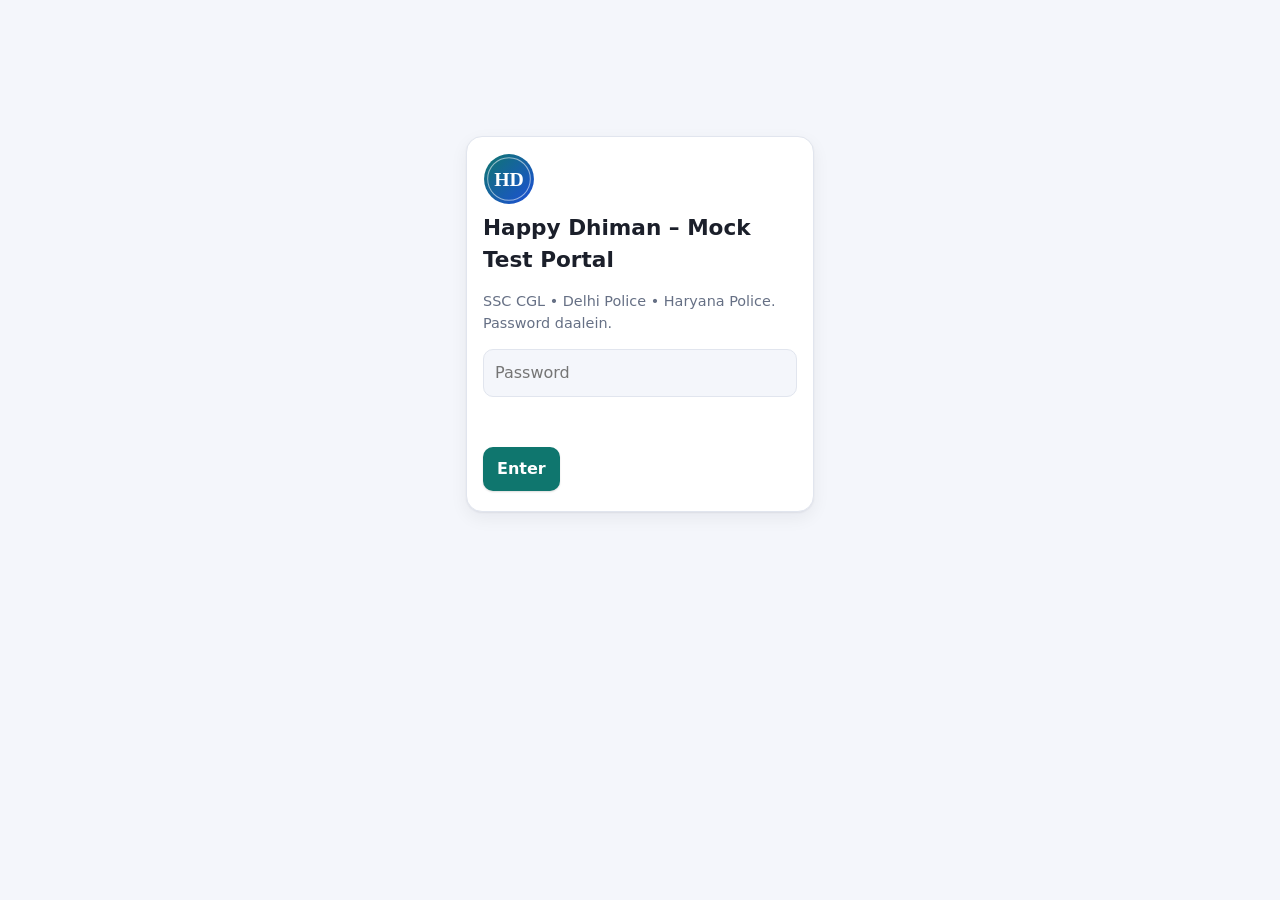
<file: Happy_Dhiman_Mock_Test_Portal_index (2).html>
<!DOCTYPE html>
<html lang="hi">
<head>
<meta charset="utf-8">
<meta name="viewport" content="width=device-width, initial-scale=1, viewport-fit=cover">
<title>Happy Dhiman – Mock Test Portal</title>
<style>
:root{--bg:#f4f6fb;--card:#fff;--tx:#1b1f2a;--mut:#667085;--pri:#0f766e;--ok:#15803d;--bad:#b91c1c;--bd:#e1e5ee;--on:#fff;box-sizing:border-box;padding-top:env(safe-area-inset-top,0px);padding-bottom:env(safe-area-inset-bottom,0px)}
@media (prefers-color-scheme:dark){:root:not([data-theme="light"]){--bg:#0e1514;--card:#16201f;--tx:#e8f0ef;--mut:#93a6a3;--pri:#2dd4bf;--ok:#4ade80;--bad:#f87171;--bd:#26413d;--on:#06201c}}
:root[data-theme="dark"]{--bg:#0e1514;--card:#16201f;--tx:#e8f0ef;--mut:#93a6a3;--pri:#2dd4bf;--ok:#4ade80;--bad:#f87171;--bd:#26413d;--on:#06201c}
*{box-sizing:border-box}body{margin:0;background:var(--bg);color:var(--tx);font-family:system-ui,-apple-system,"Segoe UI",Roboto,sans-serif;line-height:1.5}
.wrap{max-width:820px;margin:0 auto;padding:16px}.card{background:var(--card);border:1px solid var(--bd);border-radius:14px;padding:16px;margin:12px 0}
h1{font-size:1.35rem;margin:0 0 4px}h2{font-size:1.05rem;margin:0 0 8px}.mut{color:var(--mut);font-size:.9rem}
button,input{font:inherit}input{width:100%;padding:11px;border:1px solid var(--bd);border-radius:10px;background:var(--bg);color:var(--tx)}
button{background:var(--pri);color:var(--on);border:0;border-radius:10px;padding:10px 14px;cursor:pointer;margin:4px 4px 4px 0}
button.opt{display:block;width:100%;text-align:left;margin:6px 0;background:var(--bg);color:var(--tx);border:1px solid var(--bd)}
button.opt.ok{background:var(--bg);color:var(--ok)}button.opt.bad{background:var(--bg);color:var(--bad)}
button.opt.ok{border-color:var(--ok);color:var(--ok)}button.opt.bad{border-color:var(--bad);color:var(--bad)}
button.sm{padding:6px 11px;font-size:.85rem}
textarea{width:100%;padding:11px;border:1px solid var(--bd);border-radius:10px;background:var(--bg);color:var(--tx);font:inherit;margin:8px 0}
.brand{display:flex;align-items:center;gap:12px}.lg{width:52px;height:52px;flex:none}.brand>div{flex:1}
#splash{position:fixed;inset:0;z-index:99;background:var(--bg);display:flex;flex-direction:column;align-items:center;justify-content:center;gap:8px;animation:sp .5s ease 2.2s forwards}
#splash .big{width:120px;height:120px;animation:pop .8s ease both}#splash .nm{font-size:1.9rem;font-weight:700;animation:pop .8s ease .25s both}#splash .mut{animation:pop .8s ease .45s both}
@keyframes pop{from{opacity:0;transform:scale(.6)}to{opacity:1;transform:none}}@keyframes sp{to{opacity:0;visibility:hidden}}
.sol{margin-top:8px;padding:10px;border-left:3px solid var(--pri);background:var(--bg);border-radius:6px;font-size:.92rem}
.bar{position:sticky;top:env(safe-area-inset-top,0px);background:var(--card);border:1px solid var(--bd);border-radius:12px;padding:8px 12px;margin:8px 0;display:flex;justify-content:space-between;z-index:2}
#gate{max-width:380px;margin:12vh auto}.err{color:var(--bad);min-height:1.2em;font-size:.9rem}
body{font-family:Inter,system-ui,-apple-system,"Segoe UI",Roboto,sans-serif;-webkit-font-smoothing:antialiased}
.wrap{padding:16px 16px 40px}
.card{box-shadow:0 1px 2px rgba(16,24,40,.06),0 6px 18px rgba(16,24,40,.06);border-radius:16px}
.card.brand{background:linear-gradient(135deg,#0f766e,#1d4ed8);color:#fff;border:0;padding:18px}
.card.brand h1{color:#fff;font-size:1.45rem}.card.brand .mut{color:rgba(255,255,255,.88)}
.card.brand button{background:rgba(255,255,255,.2);color:#fff}
h2{font-size:1.05rem}
button{font-weight:600;transition:transform .12s,filter .12s;box-shadow:0 1px 2px rgba(0,0,0,.14)}
button:hover{filter:brightness(1.08)}button:active{transform:scale(.97)}
button.opt{box-shadow:none;font-weight:500;min-height:46px;padding:12px 14px;white-space:normal;overflow-wrap:anywhere}
button.opt:hover{border-color:var(--pri)}
button.opt.ok{background:rgba(21,128,61,.12)}button.opt.bad{background:rgba(185,28,28,.1)}
#view .card>b{display:block;line-height:1.5;margin-bottom:6px}
.bar{box-shadow:0 4px 14px rgba(16,24,40,.1);font-weight:600}
.sol{line-height:1.55}
.ft{text-align:center;color:var(--mut);font-size:.8rem;padding:22px 0 8px}
</style>
</head>
<body>
<svg width="0" height="0" style="position:absolute" aria-hidden="true"><defs><linearGradient id="lgG" x1="0" y1="0" x2="1" y2="1"><stop offset="0" stop-color="#0f766e"/><stop offset="1" stop-color="#1d4ed8"/></linearGradient></defs><symbol id="logo" viewBox="0 0 100 100"><circle cx="50" cy="50" r="48" fill="url(#lgG)"/><circle cx="50" cy="50" r="41" fill="none" stroke="#fff" stroke-opacity=".55" stroke-width="2"/><text x="50" y="63" text-anchor="middle" font-family="Georgia,serif" font-weight="700" font-size="38" fill="#fff">HD</text></symbol></svg>
<div id="splash"><svg class="big"><use href="#logo"/></svg><div class="nm">Happy Dhiman</div><div class="mut">Mock Test Portal</div></div>
<script id="cd" type="application/json">[]</script>
<script id="tpl" type="text/plain"><!DOCTYPE html>
<html lang="hi">
<head>
<meta charset="utf-8">
<meta name="viewport" content="width=device-width, initial-scale=1, viewport-fit=cover">
<title>Happy Dhiman – Mock Test Portal</title>
<style>
:root{--bg:#f4f6fb;--card:#fff;--tx:#1b1f2a;--mut:#667085;--pri:#0f766e;--ok:#15803d;--bad:#b91c1c;--bd:#e1e5ee;--on:#fff;box-sizing:border-box;padding-top:env(safe-area-inset-top,0px);padding-bottom:env(safe-area-inset-bottom,0px)}
@media (prefers-color-scheme:dark){:root:not([data-theme="light"]){--bg:#0e1514;--card:#16201f;--tx:#e8f0ef;--mut:#93a6a3;--pri:#2dd4bf;--ok:#4ade80;--bad:#f87171;--bd:#26413d;--on:#06201c}}
:root[data-theme="dark"]{--bg:#0e1514;--card:#16201f;--tx:#e8f0ef;--mut:#93a6a3;--pri:#2dd4bf;--ok:#4ade80;--bad:#f87171;--bd:#26413d;--on:#06201c}
*{box-sizing:border-box}body{margin:0;background:var(--bg);color:var(--tx);font-family:system-ui,-apple-system,"Segoe UI",Roboto,sans-serif;line-height:1.5}
.wrap{max-width:820px;margin:0 auto;padding:16px}.card{background:var(--card);border:1px solid var(--bd);border-radius:14px;padding:16px;margin:12px 0}
h1{font-size:1.35rem;margin:0 0 4px}h2{font-size:1.05rem;margin:0 0 8px}.mut{color:var(--mut);font-size:.9rem}
button,input{font:inherit}input{width:100%;padding:11px;border:1px solid var(--bd);border-radius:10px;background:var(--bg);color:var(--tx)}
button{background:var(--pri);color:var(--on);border:0;border-radius:10px;padding:10px 14px;cursor:pointer;margin:4px 4px 4px 0}
button.opt{display:block;width:100%;text-align:left;margin:6px 0;background:var(--bg);color:var(--tx);border:1px solid var(--bd)}
button.opt.ok{background:var(--bg);color:var(--ok)}button.opt.bad{background:var(--bg);color:var(--bad)}
button.opt.ok{border-color:var(--ok);color:var(--ok)}button.opt.bad{border-color:var(--bad);color:var(--bad)}
button.sm{padding:6px 11px;font-size:.85rem}
textarea{width:100%;padding:11px;border:1px solid var(--bd);border-radius:10px;background:var(--bg);color:var(--tx);font:inherit;margin:8px 0}
.brand{display:flex;align-items:center;gap:12px}.lg{width:52px;height:52px;flex:none}.brand>div{flex:1}
#splash{position:fixed;inset:0;z-index:99;background:var(--bg);display:flex;flex-direction:column;align-items:center;justify-content:center;gap:8px;animation:sp .5s ease 2.2s forwards}
#splash .big{width:120px;height:120px;animation:pop .8s ease both}#splash .nm{font-size:1.9rem;font-weight:700;animation:pop .8s ease .25s both}#splash .mut{animation:pop .8s ease .45s both}
@keyframes pop{from{opacity:0;transform:scale(.6)}to{opacity:1;transform:none}}@keyframes sp{to{opacity:0;visibility:hidden}}
.sol{margin-top:8px;padding:10px;border-left:3px solid var(--pri);background:var(--bg);border-radius:6px;font-size:.92rem}
.bar{position:sticky;top:env(safe-area-inset-top,0px);background:var(--card);border:1px solid var(--bd);border-radius:12px;padding:8px 12px;margin:8px 0;display:flex;justify-content:space-between;z-index:2}
#gate{max-width:380px;margin:12vh auto}.err{color:var(--bad);min-height:1.2em;font-size:.9rem}
body{font-family:Inter,system-ui,-apple-system,"Segoe UI",Roboto,sans-serif;-webkit-font-smoothing:antialiased}
.wrap{padding:16px 16px 40px}
.card{box-shadow:0 1px 2px rgba(16,24,40,.06),0 6px 18px rgba(16,24,40,.06);border-radius:16px}
.card.brand{background:linear-gradient(135deg,#0f766e,#1d4ed8);color:#fff;border:0;padding:18px}
.card.brand h1{color:#fff;font-size:1.45rem}.card.brand .mut{color:rgba(255,255,255,.88)}
.card.brand button{background:rgba(255,255,255,.2);color:#fff}
h2{font-size:1.05rem}
button{font-weight:600;transition:transform .12s,filter .12s;box-shadow:0 1px 2px rgba(0,0,0,.14)}
button:hover{filter:brightness(1.08)}button:active{transform:scale(.97)}
button.opt{box-shadow:none;font-weight:500;min-height:46px;padding:12px 14px;white-space:normal;overflow-wrap:anywhere}
button.opt:hover{border-color:var(--pri)}
button.opt.ok{background:rgba(21,128,61,.12)}button.opt.bad{background:rgba(185,28,28,.1)}
#view .card>b{display:block;line-height:1.5;margin-bottom:6px}
.bar{box-shadow:0 4px 14px rgba(16,24,40,.1);font-weight:600}
.sol{line-height:1.55}
.ft{text-align:center;color:var(--mut);font-size:.8rem;padding:22px 0 8px}
</style>
</head>
<body>
<svg width="0" height="0" style="position:absolute" aria-hidden="true"><defs><linearGradient id="lgG" x1="0" y1="0" x2="1" y2="1"><stop offset="0" stop-color="#0f766e"/><stop offset="1" stop-color="#1d4ed8"/></linearGradient></defs><symbol id="logo" viewBox="0 0 100 100"><circle cx="50" cy="50" r="48" fill="url(#lgG)"/><circle cx="50" cy="50" r="41" fill="none" stroke="#fff" stroke-opacity=".55" stroke-width="2"/><text x="50" y="63" text-anchor="middle" font-family="Georgia,serif" font-weight="700" font-size="38" fill="#fff">HD</text></symbol></svg>
<div id="splash"><svg class="big"><use href="#logo"/></svg><div class="nm">Happy Dhiman</div><div class="mut">Mock Test Portal</div></div>
<script id="cd" type="application/json">@@CD@@<\/script>
<script id="tpl" type="text/plain">@@TPL@@<\/script>
<div class="wrap" id="gate"><div class="card">
<svg class="lg"><use href="#logo"/></svg>
<h1>Happy Dhiman – Mock Test Portal</h1>
<p class="mut">SSC CGL • Delhi Police • Haryana Police. Password daalein.</p>
<input id="pw" type="password" placeholder="Password" autocomplete="off"><p class="err" id="err"></p><button id="go">Enter</button>
</div></div>

<div class="wrap" id="app" hidden>
<div class="card brand"><svg class="lg"><use href="#logo"/></svg><div><h1>Happy Dhiman</h1><div class="mut">Mock Test Portal • SSC CGL • Delhi Police • Haryana Police</div></div><button id="adm" class="sm" hidden>⚙ Admin</button></div>
<div id="view"></div>
<div class="ft">© Happy Dhiman • Mock Test Portal</div>
</div>

<script>
const HASH="f96881beb3ca7ef4c1df213c455bfba23927f60ddb94cc171f948afc719f96ed";
async function sha(s){const b=await crypto.subtle.digest("SHA-256",new TextEncoder().encode(s));return [...new Uint8Array(b)].map(x=>x.toString(16).padStart(2,"0")).join("")}
async function unlock(){try{if(await sha(document.getElementById("pw").value)===HASH){show()}else document.getElementById("err").textContent="Galat password."}catch(e){document.getElementById("err").textContent="Is browser mein password check nahi ho pa raha. Chrome mein kholein."}}
function show(){document.getElementById("gate").hidden=true;document.getElementById("app").hidden=false;home()}
document.getElementById("go").onclick=unlock;document.getElementById("pw").onkeydown=e=>{if(e.key==="Enter")unlock()};

// Format: [sawal, [options], sahi_option_index(0-3), solution]
const Q={
"Maths":[
["480 ka 25% kitna hai?",["100","120","140","160"],1,"480 × 25/100 = 120."],
["CP ₹500, SP ₹600 – profit % kitna?",["10%","15%","20%","25%"],2,"Profit 100; 100/500 × 100 = 20%."],
["12 mazdoor ek kaam 10 din mein karte hain. 20 mazdoor kitne din lenge?",["4","5","6","8"],2,"12×10 = 120 man-days; 120/20 = 6 din."],
["5 sankhyaon ka average 20 hai. Unka yog?",["25","80","100","120"],2,"Yog = average × count = 20×5 = 100."],
["₹2000 par 5% saal dar se 3 saal ka SI?",["₹200","₹300","₹400","₹500"],1,"SI = 2000×5×3/100 = ₹300."],
["72 km/h ko m/s mein badlo.",["10","15","20","25"],2,"72 × 5/18 = 20 m/s."],
["12 aur 18 ka LCM?",["24","36","54","72"],1,"12=2²×3, 18=2×3²; LCM = 2²×3² = 36."],
["36 aur 48 ka HCF?",["6","8","12","24"],2,"36=2²×3², 48=2⁴×3; HCF = 2²×3 = 12."],
["√1521 = ?",["37","38","39","41"],2,"39 × 39 = 1521."],
["A:B = 2:3 aur A+B = 50. A = ?",["15","20","25","30"],1,"A = 50 × 2/5 = 20."],
["150 m lambi train 54 km/h se khambe ko kitne second mein paar karegi?",["8","10","12","15"],1,"54 km/h = 15 m/s; 150/15 = 10 s."],
["Marked price ₹800 par 25% chhoot. Selling price?",["₹550","₹600","₹650","₹700"],1,"Chhoot = 200; SP = 600."],
["a+b = 10, ab = 21 ho to a²+b² = ?",["52","58","62","79"],1,"a²+b² = (a+b)² − 2ab = 100 − 42 = 58."],
["7 cm radius ke vritt ka kshetrafal? (π = 22/7)",["44","144","154","164"],2,"πr² = 22/7 × 49 = 154 cm²."],
["Samaan shatbhuj (hexagon) ka ek antah kon?",["108°","120°","135°","150°"],1,"(n−2)×180/n = 4×180/6 = 120°."]],
"Reasoning":[
["3, 6, 11, 18, 27, ?",["36","38","40","42"],1,"Antar 3,5,7,9,11 → 27+11 = 38."],
["Agar CAT = DBU, to DOG = ?",["EPH","EOH","FPH","EPG"],0,"Har akshar +1: D→E, O→P, G→H."],
["Alag chuniye:",["Seb","Aam","Aloo","Kela"],2,"Aloo sabzi hai, baaki phal."],
["A ki maa ka iklauta bhai A ka kaun hai?",["Pita","Chacha","Mama","Dada"],2,"Maa ka bhai = mama."],
["Ek aadmi 5 km Uttar, phir 5 km Purv, phir 5 km Dakshin gaya. Shuruaat se doori?",["0","5 km","10 km","15 km"],1,"Uttar–Dakshin cancel; sirf 5 km Purv bacha."],
["A, C, F, J, O, ?",["T","U","V","W"],1,"Antar 2,3,4,5,6; O(15)+6 = 21 = U."],
["3:00 baje ghadi ke kaanton ke beech kon?",["60°","90°","120°","180°"],1,"3 ghante = 3×30° = 90°."],
["A=1, B=2 … to CAB ka yog?",["5","6","7","8"],1,"3+1+2 = 6."],
["8 : 64 :: 5 : ?",["10","25","40","125"],1,"8² = 64, isliye 5² = 25."],
["Aaj Somvaar hai. 10 din baad kaun sa din?",["Buddhvaar","Guruvaar","Shukravaar","Shanivaar"],1,"10 mod 7 = 3; Somvaar+3 = Guruvaar."]],
"English":[
["Synonym of 'Abundant':",["Scarce","Plentiful","Rare","Tiny"],1,"Abundant = Plentiful (bahut)."],
["Antonym of 'Ancient':",["Old","Modern","Past","Historic"],1,"Ancient (puraana) ka ulta Modern."],
["One word: 'Kitabon se prem karne wala'",["Bibliophile","Philanthropist","Misogynist","Optimist"],0,"Bibliophile = book lover."],
["Idiom 'A piece of cake' ka matlab?",["Mithai","Bahut aasaan","Mehnga","Mushkil"],1,"Very easy task."],
["He ___ to school every day.",["go","goes","going","gone"],1,"Third person singular + present: goes."],
["Passive: 'She writes a letter.'",["A letter is written by her","A letter was written by her","A letter writes her","A letter is wrote by her"],0,"Simple present passive: is + V3."],
["Sahi spelling chuniye:",["Neccessary","Necessary","Necesary","Neccesary"],1,"Necessary (1 c, 2 s)."],
["Antonym of 'Generous':",["Kind","Stingy","Rich","Brave"],1,"Generous ka ulta Stingy (kanjoos)."],
["Idiom 'Once in a blue moon':",["Bahut kabhi-kabhi","Roz","Raat ko","Jaldi"],0,"Very rarely."],
["___ hour has passed.",["A","An","The an","No article"],1,"'hour' ki dhwani vowel se shuru, isliye An."],
["Synonym of 'Brave':",["Timid","Courageous","Lazy","Weak"],1,"Brave = Courageous."],
["Antonym of 'Victory':",["Win","Defeat","Success","Triumph"],1,"Victory ka ulta Defeat."],
["'Ephemeral' ka matlab?",["Short-lived","Eternal","Huge","Silent"],0,"Thode samay ka."],
["Plural of 'child':",["Childs","Children","Childes","Childrens"],1,"Children."],
["I ___ him yesterday.",["see","saw","seen","seeing"],1,"Past tense: saw."],
["Idiom 'Break the ice':",["Barf todna","Baatcheet shuru karna","Ladai","Chup rehna"],1,"Anjaan logon mein baat shuru karna."],
["Study of birds:",["Ornithology","Zoology","Ecology","Biology"],0,"Ornithology."],
["Synonym of 'Huge':",["Tiny","Enormous","Narrow","Soft"],1,"Huge = Enormous."],
["Synonym of 'Rapid':",["Slow", "Swift", "Late", "Weak"],1,"Rapid = Swift (tez)."],
["Antonym of 'Expand':",["Grow", "Contract", "Spread", "Extend"],1,"Expand (failana) ka ulta Contract (sikodna)."],
["One word: 'Bahut si bhashayein bolne wala'",["Polyglot", "Pedestrian", "Novice", "Orator"],0,"Polyglot = many languages speaker."],
["Idiom 'Cry over spilt milk' ka matlab?",["Doodh girana", "Beete nuksaan par pachhtana", "Bahut rona", "Jaldi karna"],1,"Past loss par afsos karna bekaar hai."],
["She is good ___ Maths.",["in", "on", "at", "of"],2,"'Good at' sahi preposition hai."],
["Plural of 'Mouse':",["Mouses", "Mice", "Mices", "Mouse"],1,"Mouse → Mice (irregular)."],
["Sahi spelling chuniye:",["Accommodation", "Acommodation", "Accomodation", "Acomodation"],0,"Accommodation – double c, double m."],
["Synonym of 'Candid':",["Secretive", "Frank", "Rude", "Shy"],1,"Candid = Frank (saaf-saaf bolne wala)."],
["Antonym of 'Transparent':",["Clear", "Opaque", "Thin", "Bright"],1,"Transparent ka ulta Opaque."],
["Idiom 'Hit the nail on the head':",["Keel thokna", "Bilkul sahi baat kehna", "Gussa karna", "Chot lagna"],1,"Exactly right baat kehna."],
["Passive: 'They are playing cricket.'",["Cricket is played by them.", "Cricket is being played by them.", "Cricket was being played by them.", "Cricket has been played by them."],1,"Present continuous passive: is/are + being + V3."],
["Neither of the boys ___ present.",["were", "was", "are", "have been"],1,"'Neither of' ke saath singular verb: was."],
["Study of insects:",["Etymology", "Entomology", "Ornithology", "Ecology"],1,"Entomology = insects ka adhyayan."],
["Synonym of 'Diligent':",["Lazy", "Hardworking", "Careless", "Weak"],1,"Diligent = Hardworking."]],
"GK":[
["Bharat ke pehle pradhanmantri?",["Sardar Patel","J. L. Nehru","Gandhi","Rajendra Prasad"],1,"Jawaharlal Nehru (1947)."],
["Australia ki rajdhani?",["Sydney","Melbourne","Canberra","Perth"],2,"Canberra."],
["Anuchhed 21 kis se juda hai?",["Samanta","Jeevan aur vyaktigat swatantrata","Shiksha","Dharm"],1,"Right to life and personal liberty."],
["'Discovery of India' kisne likhi?",["Gandhi","Nehru","Tagore","Ambedkar"],1,"J. L. Nehru ne."],
["Sabse bada grah?",["Shani","Jupiter","Prithvi","Mangal"],1,"Jupiter (Brihaspati)."],
["Vitamin C ki kami se kaun sa rog?",["Rickets","Scurvy","Night blindness","Beriberi"],1,"Scurvy."],
["RBI ka mukhyalaya?",["Delhi","Mumbai","Kolkata","Chennai"],1,"Mumbai."],
["Quit India Movement kab shuru hua?",["1930","1940","1942","1945"],2,"August 1942."],
["Fire extinguisher mein kaun si gas?",["O₂","CO₂","N₂","H₂"],1,"Carbon dioxide."],
["Sone ka rasayanik sanket?",["Ag","Au","Fe","Gd"],1,"Au (Aurum)."],
["Plassey ka yuddh kab hua?",["1757","1764","1857","1526"],0,"1757."],
["Mool kartavya kis sanshodhan se joode?",["42wan","44wan","73wan","86wan"],0,"42va sanshodhan (1976)."],
["Lok Sabha chunav ladne ki nyunatam aayu?",["21","25","30","35"],1,"25 varsh."],
["Rashtrapati ka karyakal?",["4 varsh","5 varsh","6 varsh","7 varsh"],1,"5 varsh."],
["Delhi Police ka mukhyalaya kahan hai?",["ITO","Karol Bagh","Dwarka","Rohini"],0,"ITO ke paas (Jai Singh Marg)."],
["Taj Mahal kis nadi ke kinare hai?",["Ganga","Yamuna","Gomti","Chambal"],1,"Agra mein Yamuna ke kinare."],
["Sound (dhwani) ki taivrata ki ikai?",["Hertz","Decibel","Watt","Newton"],1,"Decibel (dB)."],
["Samvidhan sabha ke adhyaksh?",["Ambedkar","Rajendra Prasad","Nehru","Patel"],1,"Dr. Rajendra Prasad."],
["Prarup (Drafting) Samiti ke adhyaksh?",["Ambedkar","Nehru","Patel","Azad"],0,"Dr. B. R. Ambedkar."],
["Universal donor blood group?",["A+","AB+","O negative","B+"],2,"O negative."],
["Haemoglobin mein kaun sa tatva hota hai?",["Calcium","Loha (Iron)","Sodium","Zinc"],1,"Iron (Fe)."],
["Dhoop se kaun sa vitamin milta hai?",["A","B","C","D"],3,"Vitamin D."],
["Jallianwala Bagh kaand kab hua?",["1905","1919","1930","1942"],1,"13 April 1919, Amritsar."],
["GST kab lagu hua?",["1 Apr 2016","1 Jul 2017","1 Jan 2018","15 Aug 2017"],1,"1 July 2017."],
["Haldighati ka yuddh kab hua?",["1526","1556","1576","1605"],2,"1576: Akbar vs Maharana Pratap."],
["Rajya Sabha ke sabhapati kaun hote hain?",["Pradhanmantri","Uprashtrapati","Speaker","Rashtrapati"],1,"Bharat ke Uprashtrapati."],
["Sabse adhik aabadi wala rajya?",["Bihar","Maharashtra","Uttar Pradesh","MP"],2,"Uttar Pradesh."],
["Kshetrafal mein sabse bada rajya?",["Rajasthan","MP","Maharashtra","UP"],0,"Rajasthan."],
["Ozone parat kisse bachati hai?",["Infrared","Paraybaingani (UV) kiran","Radio tarang","Sound"],1,"Sooraj ki UV kirnon se."],
["Bharat mein bahne wali sabse lambi nadi?",["Yamuna", "Ganga", "Godavari", "Narmada"],1,"Ganga (~2525 km)."],
["Bharat ka Samvidhan kab lagu hua?",["15 Aug 1947", "26 Nov 1949", "26 Jan 1950", "2 Oct 1950"],2,"26 January 1950."],
["Rajya Sabha ke padasin (Chairman) kaun hote hain?",["Pradhanmantri", "Upraashtrapati", "Rashtrapati", "Lok Sabha adhyaksh"],1,"Upraashtrapati."],
["Kshetrafal mein Bharat ka sabse bada rajya?",["Madhya Pradesh", "Rajasthan", "Maharashtra", "UP"],1,"Rajasthan."],
["Kshetrafal mein Bharat ka sabse chhota rajya?",["Sikkim", "Goa", "Tripura", "Haryana"],1,"Goa."],
["Jallianwala Bagh narsanhar kab hua?",["1905", "1919", "1922", "1930"],1,"13 April 1919, Amritsar."],
["Ashoka ke adhiktar abhilekh kis lipi mein hain?",["Devanagari", "Brahmi", "Kharoshthi", "Tamil"],1,"Adhiktar Brahmi lipi mein."],
["Chauri Chaura kand kab hua?",["1919", "1920", "1922", "1930"],2,"1922; Asahyog Andolan waapas liya gaya."],
["Prakash sanshleshan mein kaun si gas nikalti hai?",["CO2", "Oxygen", "Nitrogen", "Hydrogen"],1,"Oxygen (O2)."],
["Manav sharir ki sabse badi granthi?",["Agnashay", "Yakrit (Liver)", "Thyroid", "Pituitary"],1,"Liver sabse badi granthi hai."],
["Vitamin K kis kaam ke liye zaroori hai?",["Haddi", "Khoon ka jamna", "Aankh", "Tvacha"],1,"Blood clotting."],
["Bharat ka pehla upgrah?",["Bhaskara", "Aryabhata", "INSAT-1A", "Rohini"],1,"Aryabhata (1975)."],
["ISRO ka mukhyalaya kahan hai?",["Mumbai", "Bengaluru", "Hyderabad", "Sriharikota"],1,"Bengaluru."],
["Chandrayaan-3 ki soft landing kab hui?",["14 Jul 2023", "23 Aug 2023", "2 Sep 2023", "15 Aug 2023"],1,"23 August 2023."],
["GST Bharat mein kab lagu hua?",["1 Apr 2016", "1 Jul 2017", "1 Jan 2018", "1 Apr 2017"],1,"1 July 2017."],
["Bharat ka rashtriya pakshi?",["Kabutar", "Mor", "Tota", "Koyal"],1,"Mor (Peacock)."],
["Bharat ka rashtriya pashu?",["Sher", "Hathi", "Bagh (Tiger)", "Tendua"],2,"Bagh (Tiger)."],
["'Vande Mataram' ke rachayita?",["Tagore", "Bankim Chandra Chatterjee", "Iqbal", "Sarojini Naidu"],1,"Bankim Chandra Chatterjee."],
["Buland Darwaza kahan hai?",["Agra Fort", "Fatehpur Sikri", "Delhi", "Lucknow"],1,"Fatehpur Sikri."],
["73va sanshodhan kis se juda hai?",["Nagar Palika", "Panchayati Raj", "Mool Adhikar", "Rajya Sabha"],1,"Panchayati Raj."],
["Sabse bada mahasagar?",["Atlantic", "Pacific", "Indian", "Arctic"],1,"Pacific."]],
"Haryana GK":[
["Haryana kab bana?",["1 Nov 1956","1 Nov 1966","26 Jan 1950","15 Aug 1966"],1,"1 November 1966 (Punjab se alag)."],
["Haryana ke pehle mukhyamantri?",["Bansi Lal","Bhagwat Dayal Sharma","Devi Lal","Bhajan Lal"],1,"Pt. Bhagwat Dayal Sharma."],
["Haryana ka rajya pakshi?",["Mor","Kala Titar","Kabutar","Tota"],1,"Black Francolin (Kala Titar)."],
["Haryana ka rajya pashu?",["Blackbuck (Krishna mrig)","Sher","Hathi","Neelgai"],0,"Blackbuck."],
["Surajkund Mela kahan lagta hai?",["Rohtak","Faridabad","Hisar","Karnal"],1,"Faridabad."],
["Pinjore Garden kis zile mein hai?",["Ambala","Panchkula","Sonipat","Rewari"],1,"Panchkula (Mughal-style garden)."],
["Panipat ka pehla yuddh kab hua?",["1526","1556","1761","1192"],0,"1526: Babur vs Ibrahim Lodi."],
["Tilyar Lake kahan hai?",["Rohtak","Jind","Bhiwani","Sirsa"],0,"Rohtak."],
["Haryana ka rajya vriksh?",["Neem","Peepal","Bargad","Aam"],1,"Peepal."],
["Haryana High Court kahan hai?",["Delhi","Chandigarh","Gurugram","Ambala"],1,"Chandigarh (Punjab & Haryana HC)."],
["Brahma Sarovar kahan hai?",["Kurukshetra","Panipat","Karnal","Jind"],0,"Kurukshetra."],
["Haryana ka rajya phool?",["Gulab","Kamal (Lotus)","Genda","Chameli"],1,"Lotus."],
["Haryana Vidhan Sabha mein kitni seats hain?",["70","80","90","100"],2,"90 seats."],
["Haryana se Lok Sabha ki kitni seats hain?",["8","10","12","13"],1,"10 seats."],
["Rakhigarhi (Harappan sthal) kis zile mein hai?",["Hisar","Rohtak","Sirsa","Palwal"],0,"Hisar."],
["Haryana ka prasiddh lok natya?",["Saang","Yakshagana","Nautanki UP","Bhavai"],0,"Saang."],
["Haryana ka sabse zyada aabadi wala shahar?",["Gurugram","Faridabad","Panipat","Ambala"],1,"Faridabad."],
["Haryana ki purvi seema par kaun si nadi hai?",["Yamuna","Sutlej","Narmada","Chambal"],0,"Yamuna (UP ke saath seema)."],
["Haryana ki rajdhani?",["Ambala", "Chandigarh", "Gurugram", "Rohtak"],1,"Chandigarh (Punjab ke saath saajhi)."],
["Gita Upadesh sthal 'Jyotisar' kis zile mein hai?",["Karnal", "Kurukshetra", "Panipat", "Jind"],1,"Kurukshetra."],
["Kshetrafal mein Haryana ka sabse bada zila?",["Hisar", "Sirsa", "Bhiwani", "Fatehabad"],1,"Sirsa."],
["Morni Hills kis zile mein hain?",["Ambala", "Panchkula", "Yamunanagar", "Sonipat"],1,"Panchkula."],
["Sultanpur Bird Sanctuary kis zile mein hai?",["Faridabad", "Gurugram", "Jhajjar", "Rewari"],1,"Gurugram."],
["Kalesar National Park kis zile mein hai?",["Panchkula", "Yamunanagar", "Karnal", "Ambala"],1,"Yamunanagar."],
["Panipat ko kis naam se jana jata hai?",["City of Weavers", "Steel City", "Mini Cuba", "Oil City"],0,"Handloom ke liye 'City of Weavers'."],
["Panipat ka teesra yuddh kab hua?",["1526", "1556", "1761", "1857"],2,"1761, Marathe vs Ahmad Shah Abdali."],
["Panipat ka doosra yuddh kab hua?",["1526", "1556", "1576", "1761"],1,"1556, Akbar (Bairam Khan) vs Hemu."],
["Sheikh Chilli ka maqbara kahan hai?",["Thanesar", "Rohtak", "Hisar", "Narnaul"],0,"Thanesar (Kurukshetra)."],
["Haryana ki rajkiya bhasha?",["Punjabi", "Hindi", "Haryanvi", "Urdu"],1,"Hindi (Punjabi doosri bhasha)."],
["Hisar shahar ki sthapana kisne ki?",["Akbar", "Firoz Shah Tughlaq", "Babar", "Shahjahan"],1,"Firoz Shah Tughlaq (1354)."],
["Bhiwani ko kis naam se jana jata hai?",["Mini Cuba", "Steel City", "Rice Bowl", "City of Weavers"],0,"Boxing ke liye 'Mini Cuba'."],
["Haryana ki sabse oonchi chotti?",["Karoh Peak", "Dhosi", "Tosham", "Bir"],0,"Karoh Peak (Morni Hills)."]]
};

const view=document.getElementById("view");
function rng(seed){let a=seed>>>0;return function(){a=a+0x6D2B79F5|0;let t=Math.imul(a^a>>>15,1|a);t=t+Math.imul(t^t>>>7,61|t)^t;return((t^t>>>14)>>>0)/4294967296}}
const ri=(r,a,b)=>a+Math.floor(r()*(b-a+1)),pick=(r,a)=>a[Math.floor(r()*a.length)];
function shuf(r,a){a=a.slice();for(let i=a.length-1;i>0;i--){const j=Math.floor(r()*(i+1));[a[i],a[j]]=[a[j],a[i]]}return a}
function mcq(r,q,ans,sol,fmt,cands){
  fmt=fmt||(x=>String(x));const set=[];
  (cands||[]).forEach(c=>{if(c!==ans&&c>0&&!set.includes(c))set.push(c)});
  const st=Math.max(1,Math.round(ans/10));
  for(let n=1;set.length<3;n++){[ans+n*st,ans-n*st].forEach(c=>{if(set.length<3&&c>0&&c!==ans&&!set.includes(c))set.push(c)})}
  const o=shuf(r,[ans].concat(set.slice(0,3)));return [q,o.map(fmt),o.indexOf(ans),sol];
}
const Rs=x=>"₹"+x,Pc=x=>x+"%";
const MG=[
r=>{const p=pick(r,[10,15,20,25,30,40,45,60]),n=ri(r,5,40)*20,a=n*p/100;return mcq(r,`${n} ka ${p}% kitna hai?`,a,`${n} × ${p}/100 = ${a}.`)},
r=>{const p=pick(r,[10,20,25,30,40,50]),cp=ri(r,5,30)*20,sp=cp+cp*p/100;return mcq(r,`CP ₹${cp}, SP ₹${sp}. Profit % kitna?`,p,`Profit ${sp-cp}; ${sp-cp}/${cp}×100 = ${p}%.`,Pc,[p+5,p+10,p-5])},
r=>{const P=ri(r,2,10)*500,R=pick(r,[4,5,6,8,10]),t=pick(r,[2,3,4,5]),a=P*R*t/100;return mcq(r,`₹${P} par ${R}% saalana dar se ${t} saal ka SI?`,a,`SI = ${P}×${R}×${t}/100 = ₹${a}.`,Rs)},
r=>{const sp=ri(r,8,18)*5,t=ri(r,2,6),a=sp*t;return mcq(r,`Gaadi ${sp} km/h se ${t} ghante chalti hai. Doori?`,a,`Doori = ${sp}×${t} = ${a} km.`,x=>x+" km")},
r=>{const av=ri(r,10,60),n=ri(r,4,9),a=av*n;return mcq(r,`${n} sankhyaon ka average ${av} hai. Unka yog?`,a,`Yog = ${av}×${n} = ${a}.`)},
r=>{const x=ri(r,1,5),y=x+ri(r,1,4),k=ri(r,2,12),a=k*x;return mcq(r,`A:B = ${x}:${y} aur A+B = ${k*(x+y)}. A = ?`,a,`A = ${k*(x+y)}×${x}/${x+y} = ${a}.`)},
r=>{const [x,y]=pick(r,[[2,3],[3,4],[2,5],[3,5],[4,5],[3,7]]),m=ri(r,2,6),A=x*m,B=y*m;return r()<.5?mcq(r,`${A} aur ${B} ka LCM?`,x*y*m,`HCF = ${m}; LCM = ${A}×${B}/${m} = ${x*y*m}.`):mcq(r,`${A} aur ${B} ka HCF?`,m,`Common factor ${m}; HCF = ${m}.`)},
r=>{const n=ri(r,12,35);return mcq(r,`√${n*n} = ?`,n,`${n} × ${n} = ${n*n}.`)},
r=>{const m1=pick(r,[12,15,20,24,30]),d1=pick(r,[10,12,15,20]),T=m1*d1,ds=[];for(let m=5;m<=60;m++)if(T%m===0&&m!==m1)ds.push(m);const m2=pick(r,ds),a=T/m2;return mcq(r,`${m1} mazdoor ek kaam ${d1} din mein karte hain. ${m2} mazdoor kitne din lenge?`,a,`Kaam = ${m1}×${d1} = ${T}; ${T}/${m2} = ${a} din.`)},
r=>{const mp=ri(r,4,20)*100,d=pick(r,[10,20,25,30]),a=mp*(100-d)/100;return mcq(r,`Marked price ₹${mp} par ${d}% chhoot. Selling price?`,a,`SP = ${mp}×${100-d}/100 = ₹${a}.`,Rs)},
r=>{const R=pick(r,[7,14,21]),a=22*R*R/7;return mcq(r,`${R} cm radius ke vritt ka kshetrafal? (π = 22/7)`,a,`πr² = 22/7×${R}×${R} = ${a} cm².`)},
r=>{const k=pick(r,[18,36,54,72,90,108,126,144,162,180]),a=k*5/18;return mcq(r,`${k} km/h ko m/s mein badlo.`,a,`${k}×5/18 = ${a} m/s.`)},
r=>{const kh=pick(r,[36,54,72]),sp=kh*5/18,t=ri(r,5,15),l=sp*t;return mcq(r,`${l} m lambi train ${kh} km/h se khambe ko kitne second mein paar karegi?`,t,`${kh} km/h = ${sp} m/s; ${l}/${sp} = ${t} s.`)},
r=>{const x=ri(r,3,20),c=ri(r,2,15);return mcq(r,`Agar x + ${c} = ${x+c} to x² = ?`,x*x,`x = ${x}; x² = ${x*x}.`)}
];
const DN=["Somvaar","Mangalvaar","Budhvaar","Guruvaar","Shukravaar","Shanivaar","Ravivaar"];
const L=String.fromCharCode,enc=(w,k)=>[...w].map(c=>L(c.charCodeAt(0)+k)).join("");
const RG=[
r=>{const a=ri(r,2,15),d=ri(r,2,9),t=[0,1,2,3,4].map(i=>a+i*d);return mcq(r,`${t.join(", ")}, ?`,a+5*d,`Har baar +${d}; agla = ${a+5*d}.`)},
r=>{const s0=ri(r,1,10),d=ri(r,1,4),t=[s0];let df=d;for(let i=0;i<4;i++){t.push(t[i]+df);df+=2}return mcq(r,`${t.join(", ")}, ?`,t[4]+df,`Antar ${d}, ${d+2}, ${d+4}… (2 se badhta hai); agla antar ${df}, to ${t[4]+df}.`)},
r=>{const s0=ri(r,1,9),m=pick(r,[2,3,4]),t=[0,1,2,3,4].map(i=>s0*Math.pow(m,i));return mcq(r,`${t.join(", ")}, ?`,s0*Math.pow(m,5),`Har baar ×${m}; agla = ${s0*Math.pow(m,5)}.`)},
r=>{const n=ri(r,3,15),m=ri(r,16,25);return mcq(r,`${n} : ${n*n} :: ${m} : ?`,m*m,`${n}² = ${n*n}, isliye ${m}² = ${m*m}.`)},
r=>{const d=ri(r,0,6),n=ri(r,8,40),a=(d+n)%7,o=shuf(r,[a].concat(shuf(r,[0,1,2,3,4,5,6].filter(x=>x!==a)).slice(0,3)));return [`Aaj ${DN[d]} hai. ${n} din baad kaun sa din hoga?`,o.map(x=>DN[x]),o.indexOf(a),`${n} mod 7 = ${n%7}; ${DN[d]} + ${n%7} = ${DN[a]}.`]},
r=>{const h=ri(r,1,11),m=pick(r,[10,20,30,40,50]),d=Math.abs(30*h-5.5*m),a=d>180?360-d:d;return mcq(r,`${h}:${m} baje ghadi ke kaanton ke beech chhota kon?`,a,`|30×${h} − 5.5×${m}| = ${d}°${d>180?"; chhota kon = "+a+"°":""}.`,x=>x+"°",[a+30,a+60,Math.abs(a-30)])},
r=>{const k=ri(r,1,5),w=()=>L(65+ri(r,0,17),65+ri(r,0,17),65+ri(r,0,17)),w1=w(),w2=w(),o=shuf(r,[k,k+1,k+2,k+3]);return [`Agar ${w1} = ${enc(w1,k)} to ${w2} = ?`,o.map(x=>enc(w2,x)),o.indexOf(k),`Har akshar +${k} aage; ${w2} → ${enc(w2,k)}.`]}
];
function dayNum(s){return Math.floor(Date.UTC(Math.floor(s/10000),Math.floor(s/100)%100-1,s%100)/864e5)}
function prevSeed(s,k){const d=new Date(Date.UTC(Math.floor(s/10000),Math.floor(s/100)%100-1,s%100)-k*864e5);return d.getUTCFullYear()*10000+(d.getUTCMonth()+1)*100+d.getUTCDate()}
function makeTest(seed,n){
  const used=new Set();
  const mock=seed<1e7;
  for(let k=1;!mock&&k<=30;k++){const r0=rng(prevSeed(seed,k));shuf(r0,MG).slice(0,8).forEach(g=>used.add(g(r0)[0]));shuf(r0,RG).slice(0,5).forEach(g=>used.add(g(r0)[0]))}
  const r=rng(seed),out=[],seen=new Set();
  const add=g=>{for(let t=0;t<40;t++){const q=g(r);if(!used.has(q[0])&&!seen.has(q[0])){seen.add(q[0]);out.push(q);return}}};
  shuf(r,MG).slice(0,8).forEach(add);shuf(r,RG).slice(0,5).forEach(add);
  const dn=mock?seed-7000:dayNum(seed);
  [["English",3],["GK",5],["Haryana GK",4]].forEach(([k,c])=>{const b=shuf(rng(mock?2025:2024),Q[k]);for(let i=0;i<c;i++)out.push(b[(dn*c+i)%b.length])});
  return shuf(r,out);
}
function dseed(off){const d=new Date();d.setDate(d.getDate()-off);return d.getFullYear()*10000+(d.getMonth()+1)*100+d.getDate()}
function dlabel(off){const d=new Date();d.setDate(d.getDate()-off);return d.toLocaleDateString("en-IN",{day:"numeric",month:"short"})}
function gen(n,list){const r=rng(Date.now()%1000000),o=[];for(let i=0;i<n;i++)o.push(pick(r,list)(r));return o}
function home(){
  const all=Object.keys(Q).filter(k=>!["Maths","Reasoning"].includes(k)).reduce((a,k)=>a.concat(Q[k]),[]);
  view.innerHTML=`<div class="card"><h2>📅 Aaj ka Daily Mock Test</h2><div class="mut">Har din apne aap naya test banta hai (Maths, Reasoning, English, GK, Haryana GK – 25 sawal).</div><div id="d"></div><div class="mut" style="margin-top:8px">Pichhle din ke tests:</div><div id="pd"></div></div>
  <div class="card"><h2>Mock Tests 1–20</h2><div id="mt"></div></div>
  <div class="card"><h2>Subject-wise</h2><div class="mut">Maths aur Reasoning mein har baar naye sawal bante hain.</div><div id="sb"></div></div>`;
  if(CUSTOM.length){const c=document.createElement("div");c.className="card";c.innerHTML="<h2>📌 Naye Tests</h2>";CUSTOM.forEach(t=>{const b=document.createElement("button");b.textContent=`${t.title} (${t.qs.length} Q • ${t.date})`;b.onclick=()=>run(t.title,()=>t.qs.slice());c.appendChild(b)});view.insertBefore(c,view.firstChild)}
  const add=(id,t,fn,sm)=>{const b=document.createElement("button");b.textContent=t;if(sm)b.className="sm";b.onclick=fn;document.getElementById(id).appendChild(b)};
  add("d","Aaj ka Test ("+dlabel(0)+")",()=>run("Daily – "+dlabel(0),()=>makeTest(dseed(0))));
  for(let i=1;i<=6;i++)add("pd",dlabel(i),()=>run("Daily – "+dlabel(i),()=>makeTest(dseed(i))),1);
  for(let i=1;i<=20;i++)add("mt","Mock "+i,()=>run("Mock Test "+i,()=>makeTest(7000+i)),1);
  add("sb","Maths (20, naye)",()=>run("Maths",()=>gen(20,MG)));
  add("sb","Reasoning (15, naye)",()=>run("Reasoning",()=>gen(15,RG)));
  ["English","GK","Haryana GK"].forEach(k=>add("sb",`${k} (${Q[k].length})`,()=>run(k,()=>shuf(Math.random,Q[k]))));
  add("sb",`Full GK+English (${all.length})`,()=>run("Full Static",()=>shuf(Math.random,all)));
}
function run(name,fn){
  const qs=fn();let sc=0,done=0;
  view.innerHTML=`<div class="bar"><b>${esc(name)}</b><span id="st">0 / ${qs.length} • Sahi: 0</span></div><div id="qs"></div><div class="card" id="res" hidden></div><button id="hm" style="background:transparent;color:var(--pri);border:1px solid var(--pri)">← Wapas</button>`;
  document.getElementById("hm").onclick=home;
  const box=document.getElementById("qs"),st=document.getElementById("st");
  qs.forEach((m,i)=>{
    const c=document.createElement("div");c.className="card";c.innerHTML=`<b>Q${i+1}. ${esc(m[0])}</b>`;
    const ob=document.createElement("div");
    m[1].forEach((t,j)=>{
      const b=document.createElement("button");b.className="opt";b.textContent=String.fromCharCode(65+j)+". "+t;
      b.onclick=()=>{
        if(c.dataset.d)return;c.dataset.d=1;done++;
        ob.children[m[2]].classList.add("ok");
        if(j===m[2])sc++;else b.classList.add("bad");
        const x=document.createElement("div");x.className="sol";x.textContent="Solution: "+m[3];c.appendChild(x);
        st.textContent=`${done} / ${qs.length} • Sahi: ${sc}`;
        if(done===qs.length){const r=document.getElementById("res");r.hidden=false;r.innerHTML=`<h2>Score: ${sc} / ${qs.length} (${Math.round(sc*100/qs.length)}%)</h2><button id="rt">Dobara</button>`;document.getElementById("rt").onclick=()=>run(name,fn);r.scrollIntoView({behavior:"smooth"})}
      };
      ob.appendChild(b);
    });
    c.appendChild(ob);box.appendChild(c);
  });
}

const esc=t=>String(t).replace(/[&<>]/g,c=>({"&":"&amp;","<":"&lt;",">":"&gt;"}[c]));
let CUSTOM=[];try{CUSTOM=JSON.parse(document.getElementById("cd").textContent)}catch(e){}
async function publishCustom(list){
  const art=await claude.use("artifact");if(!art)throw {code:"not_granted"};
  const tpl=document.getElementById("tpl").textContent;
  const raw=tpl.split("<\\/script>").join("<"+"/script>");
  const cd=JSON.stringify(list).split("<").join("\\u003c");
  const html=raw.split("@@"+"CD"+"@@").join(cd).split("@@"+"TPL"+"@@").join(tpl);
  await art.publish(html);
}
function parseQs(t){
  const out=[],L=t.split("\n").map(x=>x.trim()).filter(Boolean);
  for(let i=0;i<L.length;i++){
    const p=L[i].split("|").map(x=>x.trim());
    if(p.length<6)throw new Error(`Line ${i+1}: format hai  Sawal | A | B | C | D | Sahi | Solution`);
    const ai="ABCD".indexOf(p[5].toUpperCase().charAt(0)),an=ai>=0?ai:parseInt(p[5])-1;
    if(!(an>=0&&an<4))throw new Error(`Line ${i+1}: Sahi option A, B, C ya D likhein`);
    out.push([p[0],p.slice(1,5),an,p[6]||"—"]);
  }
  if(!out.length)throw new Error("Koi sawal nahi mila");return out;
}
function adminView(){
  view.innerHTML=`<div class="card"><h2>⚙ Admin – Naya Test jodein</h2><div class="mut">Har line mein ek sawal. Format:<br><code>Sawal | A | B | C | D | Sahi (A/B/C/D) | Solution</code></div>
  <input id="at" placeholder="Test ka naam (jaise: Daily Test 5 Oct)"><textarea id="aq" rows="9" placeholder="2+2 kitna hai? | 3 | 4 | 5 | 6 | B | 2+2 = 4"></textarea>
  <div class="err" id="ae"></div><button id="ap">Publish karein</button><button id="ab" style="background:transparent;color:var(--pri);border:1px solid var(--pri)">← Wapas</button></div>
  <div class="card"><h2>Admin ke tests</h2><div id="al"></div></div>`;
  document.getElementById("ab").onclick=home;
  const er=m=>document.getElementById("ae").textContent=m;
  const fail=e=>er(e&&e.code==="not_writer"?"Aap is page ke owner nahi hain.":e&&e.code==="conflict"?"":(e&&e.message)||"Publish nahi ho paya, dobara koshish karein.");
  document.getElementById("ap").onclick=async()=>{
    try{
      const t=document.getElementById("at").value.trim();if(!t)throw new Error("Test ka naam likhein");
      const qs=parseQs(document.getElementById("aq").value);
      er("Publish ho raha hai…");
      await publishCustom([{id:Date.now(),title:t,date:dlabel(0),qs}].concat(CUSTOM));
    }catch(e){fail(e)}
  };
  const al=document.getElementById("al");
  if(!CUSTOM.length)al.innerHTML='<span class="mut">Abhi koi test nahi.</span>';
  CUSTOM.forEach(t=>{
    const d=document.createElement("div");d.style.cssText="display:flex;justify-content:space-between;gap:8px;align-items:center;padding:6px 0";
    d.innerHTML=`<span>${esc(t.title)} <span class="mut">(${t.qs.length} Q • ${esc(t.date)})</span></span>`;
    const b=document.createElement("button");b.className="sm";b.style.background="var(--bad)";b.textContent="Delete";
    b.onclick=async()=>{if(confirm("Ye test hata dein?")){try{await publishCustom(CUSTOM.filter(x=>x.id!==t.id))}catch(e){fail(e)}}};
    d.appendChild(b);al.appendChild(d);
  });
}
document.getElementById("adm").onclick=adminView;
(async()=>{try{if(!window.claude)return;const u=await claude.use("user"),a=await claude.use("artifact");if(u&&a&&await u.isOwner())document.getElementById("adm").hidden=false}catch(e){}})();
setTimeout(()=>{const sp=document.getElementById("splash");if(sp)sp.remove()},2800);
document.getElementById("splash").onclick=()=>document.getElementById("splash").remove();
<\/script>
</body>
</html>
</script>
<div class="wrap" id="gate"><div class="card">
<svg class="lg"><use href="#logo"/></svg>
<h1>Happy Dhiman – Mock Test Portal</h1>
<p class="mut">SSC CGL • Delhi Police • Haryana Police. Password daalein.</p>
<input id="pw" type="password" placeholder="Password" autocomplete="off"><p class="err" id="err"></p><button id="go">Enter</button>
</div></div>

<div class="wrap" id="app" hidden>
<div class="card brand"><svg class="lg"><use href="#logo"/></svg><div><h1>Happy Dhiman</h1><div class="mut">Mock Test Portal • SSC CGL • Delhi Police • Haryana Police</div></div><button id="adm" class="sm" hidden>⚙ Admin</button></div>
<div id="view"></div>
<div class="ft">© Happy Dhiman • Mock Test Portal</div>
</div>

<script>
const HASH="f96881beb3ca7ef4c1df213c455bfba23927f60ddb94cc171f948afc719f96ed";
async function sha(s){const b=await crypto.subtle.digest("SHA-256",new TextEncoder().encode(s));return [...new Uint8Array(b)].map(x=>x.toString(16).padStart(2,"0")).join("")}
async function unlock(){try{if(await sha(document.getElementById("pw").value)===HASH){show()}else document.getElementById("err").textContent="Galat password."}catch(e){document.getElementById("err").textContent="Is browser mein password check nahi ho pa raha. Chrome mein kholein."}}
function show(){document.getElementById("gate").hidden=true;document.getElementById("app").hidden=false;home()}
document.getElementById("go").onclick=unlock;document.getElementById("pw").onkeydown=e=>{if(e.key==="Enter")unlock()};

// Format: [sawal, [options], sahi_option_index(0-3), solution]
const Q={
"Maths":[
["480 ka 25% kitna hai?",["100","120","140","160"],1,"480 × 25/100 = 120."],
["CP ₹500, SP ₹600 – profit % kitna?",["10%","15%","20%","25%"],2,"Profit 100; 100/500 × 100 = 20%."],
["12 mazdoor ek kaam 10 din mein karte hain. 20 mazdoor kitne din lenge?",["4","5","6","8"],2,"12×10 = 120 man-days; 120/20 = 6 din."],
["5 sankhyaon ka average 20 hai. Unka yog?",["25","80","100","120"],2,"Yog = average × count = 20×5 = 100."],
["₹2000 par 5% saal dar se 3 saal ka SI?",["₹200","₹300","₹400","₹500"],1,"SI = 2000×5×3/100 = ₹300."],
["72 km/h ko m/s mein badlo.",["10","15","20","25"],2,"72 × 5/18 = 20 m/s."],
["12 aur 18 ka LCM?",["24","36","54","72"],1,"12=2²×3, 18=2×3²; LCM = 2²×3² = 36."],
["36 aur 48 ka HCF?",["6","8","12","24"],2,"36=2²×3², 48=2⁴×3; HCF = 2²×3 = 12."],
["√1521 = ?",["37","38","39","41"],2,"39 × 39 = 1521."],
["A:B = 2:3 aur A+B = 50. A = ?",["15","20","25","30"],1,"A = 50 × 2/5 = 20."],
["150 m lambi train 54 km/h se khambe ko kitne second mein paar karegi?",["8","10","12","15"],1,"54 km/h = 15 m/s; 150/15 = 10 s."],
["Marked price ₹800 par 25% chhoot. Selling price?",["₹550","₹600","₹650","₹700"],1,"Chhoot = 200; SP = 600."],
["a+b = 10, ab = 21 ho to a²+b² = ?",["52","58","62","79"],1,"a²+b² = (a+b)² − 2ab = 100 − 42 = 58."],
["7 cm radius ke vritt ka kshetrafal? (π = 22/7)",["44","144","154","164"],2,"πr² = 22/7 × 49 = 154 cm²."],
["Samaan shatbhuj (hexagon) ka ek antah kon?",["108°","120°","135°","150°"],1,"(n−2)×180/n = 4×180/6 = 120°."]],
"Reasoning":[
["3, 6, 11, 18, 27, ?",["36","38","40","42"],1,"Antar 3,5,7,9,11 → 27+11 = 38."],
["Agar CAT = DBU, to DOG = ?",["EPH","EOH","FPH","EPG"],0,"Har akshar +1: D→E, O→P, G→H."],
["Alag chuniye:",["Seb","Aam","Aloo","Kela"],2,"Aloo sabzi hai, baaki phal."],
["A ki maa ka iklauta bhai A ka kaun hai?",["Pita","Chacha","Mama","Dada"],2,"Maa ka bhai = mama."],
["Ek aadmi 5 km Uttar, phir 5 km Purv, phir 5 km Dakshin gaya. Shuruaat se doori?",["0","5 km","10 km","15 km"],1,"Uttar–Dakshin cancel; sirf 5 km Purv bacha."],
["A, C, F, J, O, ?",["T","U","V","W"],1,"Antar 2,3,4,5,6; O(15)+6 = 21 = U."],
["3:00 baje ghadi ke kaanton ke beech kon?",["60°","90°","120°","180°"],1,"3 ghante = 3×30° = 90°."],
["A=1, B=2 … to CAB ka yog?",["5","6","7","8"],1,"3+1+2 = 6."],
["8 : 64 :: 5 : ?",["10","25","40","125"],1,"8² = 64, isliye 5² = 25."],
["Aaj Somvaar hai. 10 din baad kaun sa din?",["Buddhvaar","Guruvaar","Shukravaar","Shanivaar"],1,"10 mod 7 = 3; Somvaar+3 = Guruvaar."]],
"English":[
["Synonym of 'Abundant':",["Scarce","Plentiful","Rare","Tiny"],1,"Abundant = Plentiful (bahut)."],
["Antonym of 'Ancient':",["Old","Modern","Past","Historic"],1,"Ancient (puraana) ka ulta Modern."],
["One word: 'Kitabon se prem karne wala'",["Bibliophile","Philanthropist","Misogynist","Optimist"],0,"Bibliophile = book lover."],
["Idiom 'A piece of cake' ka matlab?",["Mithai","Bahut aasaan","Mehnga","Mushkil"],1,"Very easy task."],
["He ___ to school every day.",["go","goes","going","gone"],1,"Third person singular + present: goes."],
["Passive: 'She writes a letter.'",["A letter is written by her","A letter was written by her","A letter writes her","A letter is wrote by her"],0,"Simple present passive: is + V3."],
["Sahi spelling chuniye:",["Neccessary","Necessary","Necesary","Neccesary"],1,"Necessary (1 c, 2 s)."],
["Antonym of 'Generous':",["Kind","Stingy","Rich","Brave"],1,"Generous ka ulta Stingy (kanjoos)."],
["Idiom 'Once in a blue moon':",["Bahut kabhi-kabhi","Roz","Raat ko","Jaldi"],0,"Very rarely."],
["___ hour has passed.",["A","An","The an","No article"],1,"'hour' ki dhwani vowel se shuru, isliye An."],
["Synonym of 'Brave':",["Timid","Courageous","Lazy","Weak"],1,"Brave = Courageous."],
["Antonym of 'Victory':",["Win","Defeat","Success","Triumph"],1,"Victory ka ulta Defeat."],
["'Ephemeral' ka matlab?",["Short-lived","Eternal","Huge","Silent"],0,"Thode samay ka."],
["Plural of 'child':",["Childs","Children","Childes","Childrens"],1,"Children."],
["I ___ him yesterday.",["see","saw","seen","seeing"],1,"Past tense: saw."],
["Idiom 'Break the ice':",["Barf todna","Baatcheet shuru karna","Ladai","Chup rehna"],1,"Anjaan logon mein baat shuru karna."],
["Study of birds:",["Ornithology","Zoology","Ecology","Biology"],0,"Ornithology."],
["Synonym of 'Huge':",["Tiny","Enormous","Narrow","Soft"],1,"Huge = Enormous."],
["Synonym of 'Rapid':",["Slow", "Swift", "Late", "Weak"],1,"Rapid = Swift (tez)."],
["Antonym of 'Expand':",["Grow", "Contract", "Spread", "Extend"],1,"Expand (failana) ka ulta Contract (sikodna)."],
["One word: 'Bahut si bhashayein bolne wala'",["Polyglot", "Pedestrian", "Novice", "Orator"],0,"Polyglot = many languages speaker."],
["Idiom 'Cry over spilt milk' ka matlab?",["Doodh girana", "Beete nuksaan par pachhtana", "Bahut rona", "Jaldi karna"],1,"Past loss par afsos karna bekaar hai."],
["She is good ___ Maths.",["in", "on", "at", "of"],2,"'Good at' sahi preposition hai."],
["Plural of 'Mouse':",["Mouses", "Mice", "Mices", "Mouse"],1,"Mouse → Mice (irregular)."],
["Sahi spelling chuniye:",["Accommodation", "Acommodation", "Accomodation", "Acomodation"],0,"Accommodation – double c, double m."],
["Synonym of 'Candid':",["Secretive", "Frank", "Rude", "Shy"],1,"Candid = Frank (saaf-saaf bolne wala)."],
["Antonym of 'Transparent':",["Clear", "Opaque", "Thin", "Bright"],1,"Transparent ka ulta Opaque."],
["Idiom 'Hit the nail on the head':",["Keel thokna", "Bilkul sahi baat kehna", "Gussa karna", "Chot lagna"],1,"Exactly right baat kehna."],
["Passive: 'They are playing cricket.'",["Cricket is played by them.", "Cricket is being played by them.", "Cricket was being played by them.", "Cricket has been played by them."],1,"Present continuous passive: is/are + being + V3."],
["Neither of the boys ___ present.",["were", "was", "are", "have been"],1,"'Neither of' ke saath singular verb: was."],
["Study of insects:",["Etymology", "Entomology", "Ornithology", "Ecology"],1,"Entomology = insects ka adhyayan."],
["Synonym of 'Diligent':",["Lazy", "Hardworking", "Careless", "Weak"],1,"Diligent = Hardworking."]],
"GK":[
["Bharat ke pehle pradhanmantri?",["Sardar Patel","J. L. Nehru","Gandhi","Rajendra Prasad"],1,"Jawaharlal Nehru (1947)."],
["Australia ki rajdhani?",["Sydney","Melbourne","Canberra","Perth"],2,"Canberra."],
["Anuchhed 21 kis se juda hai?",["Samanta","Jeevan aur vyaktigat swatantrata","Shiksha","Dharm"],1,"Right to life and personal liberty."],
["'Discovery of India' kisne likhi?",["Gandhi","Nehru","Tagore","Ambedkar"],1,"J. L. Nehru ne."],
["Sabse bada grah?",["Shani","Jupiter","Prithvi","Mangal"],1,"Jupiter (Brihaspati)."],
["Vitamin C ki kami se kaun sa rog?",["Rickets","Scurvy","Night blindness","Beriberi"],1,"Scurvy."],
["RBI ka mukhyalaya?",["Delhi","Mumbai","Kolkata","Chennai"],1,"Mumbai."],
["Quit India Movement kab shuru hua?",["1930","1940","1942","1945"],2,"August 1942."],
["Fire extinguisher mein kaun si gas?",["O₂","CO₂","N₂","H₂"],1,"Carbon dioxide."],
["Sone ka rasayanik sanket?",["Ag","Au","Fe","Gd"],1,"Au (Aurum)."],
["Plassey ka yuddh kab hua?",["1757","1764","1857","1526"],0,"1757."],
["Mool kartavya kis sanshodhan se joode?",["42wan","44wan","73wan","86wan"],0,"42va sanshodhan (1976)."],
["Lok Sabha chunav ladne ki nyunatam aayu?",["21","25","30","35"],1,"25 varsh."],
["Rashtrapati ka karyakal?",["4 varsh","5 varsh","6 varsh","7 varsh"],1,"5 varsh."],
["Delhi Police ka mukhyalaya kahan hai?",["ITO","Karol Bagh","Dwarka","Rohini"],0,"ITO ke paas (Jai Singh Marg)."],
["Taj Mahal kis nadi ke kinare hai?",["Ganga","Yamuna","Gomti","Chambal"],1,"Agra mein Yamuna ke kinare."],
["Sound (dhwani) ki taivrata ki ikai?",["Hertz","Decibel","Watt","Newton"],1,"Decibel (dB)."],
["Samvidhan sabha ke adhyaksh?",["Ambedkar","Rajendra Prasad","Nehru","Patel"],1,"Dr. Rajendra Prasad."],
["Prarup (Drafting) Samiti ke adhyaksh?",["Ambedkar","Nehru","Patel","Azad"],0,"Dr. B. R. Ambedkar."],
["Universal donor blood group?",["A+","AB+","O negative","B+"],2,"O negative."],
["Haemoglobin mein kaun sa tatva hota hai?",["Calcium","Loha (Iron)","Sodium","Zinc"],1,"Iron (Fe)."],
["Dhoop se kaun sa vitamin milta hai?",["A","B","C","D"],3,"Vitamin D."],
["Jallianwala Bagh kaand kab hua?",["1905","1919","1930","1942"],1,"13 April 1919, Amritsar."],
["GST kab lagu hua?",["1 Apr 2016","1 Jul 2017","1 Jan 2018","15 Aug 2017"],1,"1 July 2017."],
["Haldighati ka yuddh kab hua?",["1526","1556","1576","1605"],2,"1576: Akbar vs Maharana Pratap."],
["Rajya Sabha ke sabhapati kaun hote hain?",["Pradhanmantri","Uprashtrapati","Speaker","Rashtrapati"],1,"Bharat ke Uprashtrapati."],
["Sabse adhik aabadi wala rajya?",["Bihar","Maharashtra","Uttar Pradesh","MP"],2,"Uttar Pradesh."],
["Kshetrafal mein sabse bada rajya?",["Rajasthan","MP","Maharashtra","UP"],0,"Rajasthan."],
["Ozone parat kisse bachati hai?",["Infrared","Paraybaingani (UV) kiran","Radio tarang","Sound"],1,"Sooraj ki UV kirnon se."],
["Bharat mein bahne wali sabse lambi nadi?",["Yamuna", "Ganga", "Godavari", "Narmada"],1,"Ganga (~2525 km)."],
["Bharat ka Samvidhan kab lagu hua?",["15 Aug 1947", "26 Nov 1949", "26 Jan 1950", "2 Oct 1950"],2,"26 January 1950."],
["Rajya Sabha ke padasin (Chairman) kaun hote hain?",["Pradhanmantri", "Upraashtrapati", "Rashtrapati", "Lok Sabha adhyaksh"],1,"Upraashtrapati."],
["Kshetrafal mein Bharat ka sabse bada rajya?",["Madhya Pradesh", "Rajasthan", "Maharashtra", "UP"],1,"Rajasthan."],
["Kshetrafal mein Bharat ka sabse chhota rajya?",["Sikkim", "Goa", "Tripura", "Haryana"],1,"Goa."],
["Jallianwala Bagh narsanhar kab hua?",["1905", "1919", "1922", "1930"],1,"13 April 1919, Amritsar."],
["Ashoka ke adhiktar abhilekh kis lipi mein hain?",["Devanagari", "Brahmi", "Kharoshthi", "Tamil"],1,"Adhiktar Brahmi lipi mein."],
["Chauri Chaura kand kab hua?",["1919", "1920", "1922", "1930"],2,"1922; Asahyog Andolan waapas liya gaya."],
["Prakash sanshleshan mein kaun si gas nikalti hai?",["CO2", "Oxygen", "Nitrogen", "Hydrogen"],1,"Oxygen (O2)."],
["Manav sharir ki sabse badi granthi?",["Agnashay", "Yakrit (Liver)", "Thyroid", "Pituitary"],1,"Liver sabse badi granthi hai."],
["Vitamin K kis kaam ke liye zaroori hai?",["Haddi", "Khoon ka jamna", "Aankh", "Tvacha"],1,"Blood clotting."],
["Bharat ka pehla upgrah?",["Bhaskara", "Aryabhata", "INSAT-1A", "Rohini"],1,"Aryabhata (1975)."],
["ISRO ka mukhyalaya kahan hai?",["Mumbai", "Bengaluru", "Hyderabad", "Sriharikota"],1,"Bengaluru."],
["Chandrayaan-3 ki soft landing kab hui?",["14 Jul 2023", "23 Aug 2023", "2 Sep 2023", "15 Aug 2023"],1,"23 August 2023."],
["GST Bharat mein kab lagu hua?",["1 Apr 2016", "1 Jul 2017", "1 Jan 2018", "1 Apr 2017"],1,"1 July 2017."],
["Bharat ka rashtriya pakshi?",["Kabutar", "Mor", "Tota", "Koyal"],1,"Mor (Peacock)."],
["Bharat ka rashtriya pashu?",["Sher", "Hathi", "Bagh (Tiger)", "Tendua"],2,"Bagh (Tiger)."],
["'Vande Mataram' ke rachayita?",["Tagore", "Bankim Chandra Chatterjee", "Iqbal", "Sarojini Naidu"],1,"Bankim Chandra Chatterjee."],
["Buland Darwaza kahan hai?",["Agra Fort", "Fatehpur Sikri", "Delhi", "Lucknow"],1,"Fatehpur Sikri."],
["73va sanshodhan kis se juda hai?",["Nagar Palika", "Panchayati Raj", "Mool Adhikar", "Rajya Sabha"],1,"Panchayati Raj."],
["Sabse bada mahasagar?",["Atlantic", "Pacific", "Indian", "Arctic"],1,"Pacific."]],
"Haryana GK":[
["Haryana kab bana?",["1 Nov 1956","1 Nov 1966","26 Jan 1950","15 Aug 1966"],1,"1 November 1966 (Punjab se alag)."],
["Haryana ke pehle mukhyamantri?",["Bansi Lal","Bhagwat Dayal Sharma","Devi Lal","Bhajan Lal"],1,"Pt. Bhagwat Dayal Sharma."],
["Haryana ka rajya pakshi?",["Mor","Kala Titar","Kabutar","Tota"],1,"Black Francolin (Kala Titar)."],
["Haryana ka rajya pashu?",["Blackbuck (Krishna mrig)","Sher","Hathi","Neelgai"],0,"Blackbuck."],
["Surajkund Mela kahan lagta hai?",["Rohtak","Faridabad","Hisar","Karnal"],1,"Faridabad."],
["Pinjore Garden kis zile mein hai?",["Ambala","Panchkula","Sonipat","Rewari"],1,"Panchkula (Mughal-style garden)."],
["Panipat ka pehla yuddh kab hua?",["1526","1556","1761","1192"],0,"1526: Babur vs Ibrahim Lodi."],
["Tilyar Lake kahan hai?",["Rohtak","Jind","Bhiwani","Sirsa"],0,"Rohtak."],
["Haryana ka rajya vriksh?",["Neem","Peepal","Bargad","Aam"],1,"Peepal."],
["Haryana High Court kahan hai?",["Delhi","Chandigarh","Gurugram","Ambala"],1,"Chandigarh (Punjab & Haryana HC)."],
["Brahma Sarovar kahan hai?",["Kurukshetra","Panipat","Karnal","Jind"],0,"Kurukshetra."],
["Haryana ka rajya phool?",["Gulab","Kamal (Lotus)","Genda","Chameli"],1,"Lotus."],
["Haryana Vidhan Sabha mein kitni seats hain?",["70","80","90","100"],2,"90 seats."],
["Haryana se Lok Sabha ki kitni seats hain?",["8","10","12","13"],1,"10 seats."],
["Rakhigarhi (Harappan sthal) kis zile mein hai?",["Hisar","Rohtak","Sirsa","Palwal"],0,"Hisar."],
["Haryana ka prasiddh lok natya?",["Saang","Yakshagana","Nautanki UP","Bhavai"],0,"Saang."],
["Haryana ka sabse zyada aabadi wala shahar?",["Gurugram","Faridabad","Panipat","Ambala"],1,"Faridabad."],
["Haryana ki purvi seema par kaun si nadi hai?",["Yamuna","Sutlej","Narmada","Chambal"],0,"Yamuna (UP ke saath seema)."],
["Haryana ki rajdhani?",["Ambala", "Chandigarh", "Gurugram", "Rohtak"],1,"Chandigarh (Punjab ke saath saajhi)."],
["Gita Upadesh sthal 'Jyotisar' kis zile mein hai?",["Karnal", "Kurukshetra", "Panipat", "Jind"],1,"Kurukshetra."],
["Kshetrafal mein Haryana ka sabse bada zila?",["Hisar", "Sirsa", "Bhiwani", "Fatehabad"],1,"Sirsa."],
["Morni Hills kis zile mein hain?",["Ambala", "Panchkula", "Yamunanagar", "Sonipat"],1,"Panchkula."],
["Sultanpur Bird Sanctuary kis zile mein hai?",["Faridabad", "Gurugram", "Jhajjar", "Rewari"],1,"Gurugram."],
["Kalesar National Park kis zile mein hai?",["Panchkula", "Yamunanagar", "Karnal", "Ambala"],1,"Yamunanagar."],
["Panipat ko kis naam se jana jata hai?",["City of Weavers", "Steel City", "Mini Cuba", "Oil City"],0,"Handloom ke liye 'City of Weavers'."],
["Panipat ka teesra yuddh kab hua?",["1526", "1556", "1761", "1857"],2,"1761, Marathe vs Ahmad Shah Abdali."],
["Panipat ka doosra yuddh kab hua?",["1526", "1556", "1576", "1761"],1,"1556, Akbar (Bairam Khan) vs Hemu."],
["Sheikh Chilli ka maqbara kahan hai?",["Thanesar", "Rohtak", "Hisar", "Narnaul"],0,"Thanesar (Kurukshetra)."],
["Haryana ki rajkiya bhasha?",["Punjabi", "Hindi", "Haryanvi", "Urdu"],1,"Hindi (Punjabi doosri bhasha)."],
["Hisar shahar ki sthapana kisne ki?",["Akbar", "Firoz Shah Tughlaq", "Babar", "Shahjahan"],1,"Firoz Shah Tughlaq (1354)."],
["Bhiwani ko kis naam se jana jata hai?",["Mini Cuba", "Steel City", "Rice Bowl", "City of Weavers"],0,"Boxing ke liye 'Mini Cuba'."],
["Haryana ki sabse oonchi chotti?",["Karoh Peak", "Dhosi", "Tosham", "Bir"],0,"Karoh Peak (Morni Hills)."]]
};

const view=document.getElementById("view");
function rng(seed){let a=seed>>>0;return function(){a=a+0x6D2B79F5|0;let t=Math.imul(a^a>>>15,1|a);t=t+Math.imul(t^t>>>7,61|t)^t;return((t^t>>>14)>>>0)/4294967296}}
const ri=(r,a,b)=>a+Math.floor(r()*(b-a+1)),pick=(r,a)=>a[Math.floor(r()*a.length)];
function shuf(r,a){a=a.slice();for(let i=a.length-1;i>0;i--){const j=Math.floor(r()*(i+1));[a[i],a[j]]=[a[j],a[i]]}return a}
function mcq(r,q,ans,sol,fmt,cands){
  fmt=fmt||(x=>String(x));const set=[];
  (cands||[]).forEach(c=>{if(c!==ans&&c>0&&!set.includes(c))set.push(c)});
  const st=Math.max(1,Math.round(ans/10));
  for(let n=1;set.length<3;n++){[ans+n*st,ans-n*st].forEach(c=>{if(set.length<3&&c>0&&c!==ans&&!set.includes(c))set.push(c)})}
  const o=shuf(r,[ans].concat(set.slice(0,3)));return [q,o.map(fmt),o.indexOf(ans),sol];
}
const Rs=x=>"₹"+x,Pc=x=>x+"%";
const MG=[
r=>{const p=pick(r,[10,15,20,25,30,40,45,60]),n=ri(r,5,40)*20,a=n*p/100;return mcq(r,`${n} ka ${p}% kitna hai?`,a,`${n} × ${p}/100 = ${a}.`)},
r=>{const p=pick(r,[10,20,25,30,40,50]),cp=ri(r,5,30)*20,sp=cp+cp*p/100;return mcq(r,`CP ₹${cp}, SP ₹${sp}. Profit % kitna?`,p,`Profit ${sp-cp}; ${sp-cp}/${cp}×100 = ${p}%.`,Pc,[p+5,p+10,p-5])},
r=>{const P=ri(r,2,10)*500,R=pick(r,[4,5,6,8,10]),t=pick(r,[2,3,4,5]),a=P*R*t/100;return mcq(r,`₹${P} par ${R}% saalana dar se ${t} saal ka SI?`,a,`SI = ${P}×${R}×${t}/100 = ₹${a}.`,Rs)},
r=>{const sp=ri(r,8,18)*5,t=ri(r,2,6),a=sp*t;return mcq(r,`Gaadi ${sp} km/h se ${t} ghante chalti hai. Doori?`,a,`Doori = ${sp}×${t} = ${a} km.`,x=>x+" km")},
r=>{const av=ri(r,10,60),n=ri(r,4,9),a=av*n;return mcq(r,`${n} sankhyaon ka average ${av} hai. Unka yog?`,a,`Yog = ${av}×${n} = ${a}.`)},
r=>{const x=ri(r,1,5),y=x+ri(r,1,4),k=ri(r,2,12),a=k*x;return mcq(r,`A:B = ${x}:${y} aur A+B = ${k*(x+y)}. A = ?`,a,`A = ${k*(x+y)}×${x}/${x+y} = ${a}.`)},
r=>{const [x,y]=pick(r,[[2,3],[3,4],[2,5],[3,5],[4,5],[3,7]]),m=ri(r,2,6),A=x*m,B=y*m;return r()<.5?mcq(r,`${A} aur ${B} ka LCM?`,x*y*m,`HCF = ${m}; LCM = ${A}×${B}/${m} = ${x*y*m}.`):mcq(r,`${A} aur ${B} ka HCF?`,m,`Common factor ${m}; HCF = ${m}.`)},
r=>{const n=ri(r,12,35);return mcq(r,`√${n*n} = ?`,n,`${n} × ${n} = ${n*n}.`)},
r=>{const m1=pick(r,[12,15,20,24,30]),d1=pick(r,[10,12,15,20]),T=m1*d1,ds=[];for(let m=5;m<=60;m++)if(T%m===0&&m!==m1)ds.push(m);const m2=pick(r,ds),a=T/m2;return mcq(r,`${m1} mazdoor ek kaam ${d1} din mein karte hain. ${m2} mazdoor kitne din lenge?`,a,`Kaam = ${m1}×${d1} = ${T}; ${T}/${m2} = ${a} din.`)},
r=>{const mp=ri(r,4,20)*100,d=pick(r,[10,20,25,30]),a=mp*(100-d)/100;return mcq(r,`Marked price ₹${mp} par ${d}% chhoot. Selling price?`,a,`SP = ${mp}×${100-d}/100 = ₹${a}.`,Rs)},
r=>{const R=pick(r,[7,14,21]),a=22*R*R/7;return mcq(r,`${R} cm radius ke vritt ka kshetrafal? (π = 22/7)`,a,`πr² = 22/7×${R}×${R} = ${a} cm².`)},
r=>{const k=pick(r,[18,36,54,72,90,108,126,144,162,180]),a=k*5/18;return mcq(r,`${k} km/h ko m/s mein badlo.`,a,`${k}×5/18 = ${a} m/s.`)},
r=>{const kh=pick(r,[36,54,72]),sp=kh*5/18,t=ri(r,5,15),l=sp*t;return mcq(r,`${l} m lambi train ${kh} km/h se khambe ko kitne second mein paar karegi?`,t,`${kh} km/h = ${sp} m/s; ${l}/${sp} = ${t} s.`)},
r=>{const x=ri(r,3,20),c=ri(r,2,15);return mcq(r,`Agar x + ${c} = ${x+c} to x² = ?`,x*x,`x = ${x}; x² = ${x*x}.`)}
];
const DN=["Somvaar","Mangalvaar","Budhvaar","Guruvaar","Shukravaar","Shanivaar","Ravivaar"];
const L=String.fromCharCode,enc=(w,k)=>[...w].map(c=>L(c.charCodeAt(0)+k)).join("");
const RG=[
r=>{const a=ri(r,2,15),d=ri(r,2,9),t=[0,1,2,3,4].map(i=>a+i*d);return mcq(r,`${t.join(", ")}, ?`,a+5*d,`Har baar +${d}; agla = ${a+5*d}.`)},
r=>{const s0=ri(r,1,10),d=ri(r,1,4),t=[s0];let df=d;for(let i=0;i<4;i++){t.push(t[i]+df);df+=2}return mcq(r,`${t.join(", ")}, ?`,t[4]+df,`Antar ${d}, ${d+2}, ${d+4}… (2 se badhta hai); agla antar ${df}, to ${t[4]+df}.`)},
r=>{const s0=ri(r,1,9),m=pick(r,[2,3,4]),t=[0,1,2,3,4].map(i=>s0*Math.pow(m,i));return mcq(r,`${t.join(", ")}, ?`,s0*Math.pow(m,5),`Har baar ×${m}; agla = ${s0*Math.pow(m,5)}.`)},
r=>{const n=ri(r,3,15),m=ri(r,16,25);return mcq(r,`${n} : ${n*n} :: ${m} : ?`,m*m,`${n}² = ${n*n}, isliye ${m}² = ${m*m}.`)},
r=>{const d=ri(r,0,6),n=ri(r,8,40),a=(d+n)%7,o=shuf(r,[a].concat(shuf(r,[0,1,2,3,4,5,6].filter(x=>x!==a)).slice(0,3)));return [`Aaj ${DN[d]} hai. ${n} din baad kaun sa din hoga?`,o.map(x=>DN[x]),o.indexOf(a),`${n} mod 7 = ${n%7}; ${DN[d]} + ${n%7} = ${DN[a]}.`]},
r=>{const h=ri(r,1,11),m=pick(r,[10,20,30,40,50]),d=Math.abs(30*h-5.5*m),a=d>180?360-d:d;return mcq(r,`${h}:${m} baje ghadi ke kaanton ke beech chhota kon?`,a,`|30×${h} − 5.5×${m}| = ${d}°${d>180?"; chhota kon = "+a+"°":""}.`,x=>x+"°",[a+30,a+60,Math.abs(a-30)])},
r=>{const k=ri(r,1,5),w=()=>L(65+ri(r,0,17),65+ri(r,0,17),65+ri(r,0,17)),w1=w(),w2=w(),o=shuf(r,[k,k+1,k+2,k+3]);return [`Agar ${w1} = ${enc(w1,k)} to ${w2} = ?`,o.map(x=>enc(w2,x)),o.indexOf(k),`Har akshar +${k} aage; ${w2} → ${enc(w2,k)}.`]}
];
function dayNum(s){return Math.floor(Date.UTC(Math.floor(s/10000),Math.floor(s/100)%100-1,s%100)/864e5)}
function prevSeed(s,k){const d=new Date(Date.UTC(Math.floor(s/10000),Math.floor(s/100)%100-1,s%100)-k*864e5);return d.getUTCFullYear()*10000+(d.getUTCMonth()+1)*100+d.getUTCDate()}
function makeTest(seed,n){
  const used=new Set();
  const mock=seed<1e7;
  for(let k=1;!mock&&k<=30;k++){const r0=rng(prevSeed(seed,k));shuf(r0,MG).slice(0,8).forEach(g=>used.add(g(r0)[0]));shuf(r0,RG).slice(0,5).forEach(g=>used.add(g(r0)[0]))}
  const r=rng(seed),out=[],seen=new Set();
  const add=g=>{for(let t=0;t<40;t++){const q=g(r);if(!used.has(q[0])&&!seen.has(q[0])){seen.add(q[0]);out.push(q);return}}};
  shuf(r,MG).slice(0,8).forEach(add);shuf(r,RG).slice(0,5).forEach(add);
  const dn=mock?seed-7000:dayNum(seed);
  [["English",3],["GK",5],["Haryana GK",4]].forEach(([k,c])=>{const b=shuf(rng(mock?2025:2024),Q[k]);for(let i=0;i<c;i++)out.push(b[(dn*c+i)%b.length])});
  return shuf(r,out);
}
function dseed(off){const d=new Date();d.setDate(d.getDate()-off);return d.getFullYear()*10000+(d.getMonth()+1)*100+d.getDate()}
function dlabel(off){const d=new Date();d.setDate(d.getDate()-off);return d.toLocaleDateString("en-IN",{day:"numeric",month:"short"})}
function gen(n,list){const r=rng(Date.now()%1000000),o=[];for(let i=0;i<n;i++)o.push(pick(r,list)(r));return o}
function home(){
  const all=Object.keys(Q).filter(k=>!["Maths","Reasoning"].includes(k)).reduce((a,k)=>a.concat(Q[k]),[]);
  view.innerHTML=`<div class="card"><h2>📅 Aaj ka Daily Mock Test</h2><div class="mut">Har din apne aap naya test banta hai (Maths, Reasoning, English, GK, Haryana GK – 25 sawal).</div><div id="d"></div><div class="mut" style="margin-top:8px">Pichhle din ke tests:</div><div id="pd"></div></div>
  <div class="card"><h2>Mock Tests 1–20</h2><div id="mt"></div></div>
  <div class="card"><h2>Subject-wise</h2><div class="mut">Maths aur Reasoning mein har baar naye sawal bante hain.</div><div id="sb"></div></div>`;
  if(CUSTOM.length){const c=document.createElement("div");c.className="card";c.innerHTML="<h2>📌 Naye Tests</h2>";CUSTOM.forEach(t=>{const b=document.createElement("button");b.textContent=`${t.title} (${t.qs.length} Q • ${t.date})`;b.onclick=()=>run(t.title,()=>t.qs.slice());c.appendChild(b)});view.insertBefore(c,view.firstChild)}
  const add=(id,t,fn,sm)=>{const b=document.createElement("button");b.textContent=t;if(sm)b.className="sm";b.onclick=fn;document.getElementById(id).appendChild(b)};
  add("d","Aaj ka Test ("+dlabel(0)+")",()=>run("Daily – "+dlabel(0),()=>makeTest(dseed(0))));
  for(let i=1;i<=6;i++)add("pd",dlabel(i),()=>run("Daily – "+dlabel(i),()=>makeTest(dseed(i))),1);
  for(let i=1;i<=20;i++)add("mt","Mock "+i,()=>run("Mock Test "+i,()=>makeTest(7000+i)),1);
  add("sb","Maths (20, naye)",()=>run("Maths",()=>gen(20,MG)));
  add("sb","Reasoning (15, naye)",()=>run("Reasoning",()=>gen(15,RG)));
  ["English","GK","Haryana GK"].forEach(k=>add("sb",`${k} (${Q[k].length})`,()=>run(k,()=>shuf(Math.random,Q[k]))));
  add("sb",`Full GK+English (${all.length})`,()=>run("Full Static",()=>shuf(Math.random,all)));
}
function run(name,fn){
  const qs=fn();let sc=0,done=0;
  view.innerHTML=`<div class="bar"><b>${esc(name)}</b><span id="st">0 / ${qs.length} • Sahi: 0</span></div><div id="qs"></div><div class="card" id="res" hidden></div><button id="hm" style="background:transparent;color:var(--pri);border:1px solid var(--pri)">← Wapas</button>`;
  document.getElementById("hm").onclick=home;
  const box=document.getElementById("qs"),st=document.getElementById("st");
  qs.forEach((m,i)=>{
    const c=document.createElement("div");c.className="card";c.innerHTML=`<b>Q${i+1}. ${esc(m[0])}</b>`;
    const ob=document.createElement("div");
    m[1].forEach((t,j)=>{
      const b=document.createElement("button");b.className="opt";b.textContent=String.fromCharCode(65+j)+". "+t;
      b.onclick=()=>{
        if(c.dataset.d)return;c.dataset.d=1;done++;
        ob.children[m[2]].classList.add("ok");
        if(j===m[2])sc++;else b.classList.add("bad");
        const x=document.createElement("div");x.className="sol";x.textContent="Solution: "+m[3];c.appendChild(x);
        st.textContent=`${done} / ${qs.length} • Sahi: ${sc}`;
        if(done===qs.length){const r=document.getElementById("res");r.hidden=false;r.innerHTML=`<h2>Score: ${sc} / ${qs.length} (${Math.round(sc*100/qs.length)}%)</h2><button id="rt">Dobara</button>`;document.getElementById("rt").onclick=()=>run(name,fn);r.scrollIntoView({behavior:"smooth"})}
      };
      ob.appendChild(b);
    });
    c.appendChild(ob);box.appendChild(c);
  });
}

const esc=t=>String(t).replace(/[&<>]/g,c=>({"&":"&amp;","<":"&lt;",">":"&gt;"}[c]));
let CUSTOM=[];try{CUSTOM=JSON.parse(document.getElementById("cd").textContent)}catch(e){}
async function publishCustom(list){
  const art=await claude.use("artifact");if(!art)throw {code:"not_granted"};
  const tpl=document.getElementById("tpl").textContent;
  const raw=tpl.split("<\\/script>").join("<"+"/script>");
  const cd=JSON.stringify(list).split("<").join("\\u003c");
  const html=raw.split("@@"+"CD"+"@@").join(cd).split("@@"+"TPL"+"@@").join(tpl);
  await art.publish(html);
}
function parseQs(t){
  const out=[],L=t.split("\n").map(x=>x.trim()).filter(Boolean);
  for(let i=0;i<L.length;i++){
    const p=L[i].split("|").map(x=>x.trim());
    if(p.length<6)throw new Error(`Line ${i+1}: format hai  Sawal | A | B | C | D | Sahi | Solution`);
    const ai="ABCD".indexOf(p[5].toUpperCase().charAt(0)),an=ai>=0?ai:parseInt(p[5])-1;
    if(!(an>=0&&an<4))throw new Error(`Line ${i+1}: Sahi option A, B, C ya D likhein`);
    out.push([p[0],p.slice(1,5),an,p[6]||"—"]);
  }
  if(!out.length)throw new Error("Koi sawal nahi mila");return out;
}
function adminView(){
  view.innerHTML=`<div class="card"><h2>⚙ Admin – Naya Test jodein</h2><div class="mut">Har line mein ek sawal. Format:<br><code>Sawal | A | B | C | D | Sahi (A/B/C/D) | Solution</code></div>
  <input id="at" placeholder="Test ka naam (jaise: Daily Test 5 Oct)"><textarea id="aq" rows="9" placeholder="2+2 kitna hai? | 3 | 4 | 5 | 6 | B | 2+2 = 4"></textarea>
  <div class="err" id="ae"></div><button id="ap">Publish karein</button><button id="ab" style="background:transparent;color:var(--pri);border:1px solid var(--pri)">← Wapas</button></div>
  <div class="card"><h2>Admin ke tests</h2><div id="al"></div></div>`;
  document.getElementById("ab").onclick=home;
  const er=m=>document.getElementById("ae").textContent=m;
  const fail=e=>er(e&&e.code==="not_writer"?"Aap is page ke owner nahi hain.":e&&e.code==="conflict"?"":(e&&e.message)||"Publish nahi ho paya, dobara koshish karein.");
  document.getElementById("ap").onclick=async()=>{
    try{
      const t=document.getElementById("at").value.trim();if(!t)throw new Error("Test ka naam likhein");
      const qs=parseQs(document.getElementById("aq").value);
      er("Publish ho raha hai…");
      await publishCustom([{id:Date.now(),title:t,date:dlabel(0),qs}].concat(CUSTOM));
    }catch(e){fail(e)}
  };
  const al=document.getElementById("al");
  if(!CUSTOM.length)al.innerHTML='<span class="mut">Abhi koi test nahi.</span>';
  CUSTOM.forEach(t=>{
    const d=document.createElement("div");d.style.cssText="display:flex;justify-content:space-between;gap:8px;align-items:center;padding:6px 0";
    d.innerHTML=`<span>${esc(t.title)} <span class="mut">(${t.qs.length} Q • ${esc(t.date)})</span></span>`;
    const b=document.createElement("button");b.className="sm";b.style.background="var(--bad)";b.textContent="Delete";
    b.onclick=async()=>{if(confirm("Ye test hata dein?")){try{await publishCustom(CUSTOM.filter(x=>x.id!==t.id))}catch(e){fail(e)}}};
    d.appendChild(b);al.appendChild(d);
  });
}
document.getElementById("adm").onclick=adminView;
(async()=>{try{if(!window.claude)return;const u=await claude.use("user"),a=await claude.use("artifact");if(u&&a&&await u.isOwner())document.getElementById("adm").hidden=false}catch(e){}})();
setTimeout(()=>{const sp=document.getElementById("splash");if(sp)sp.remove()},2800);
document.getElementById("splash").onclick=()=>document.getElementById("splash").remove();
</script>
</body>
</html>
</file>
